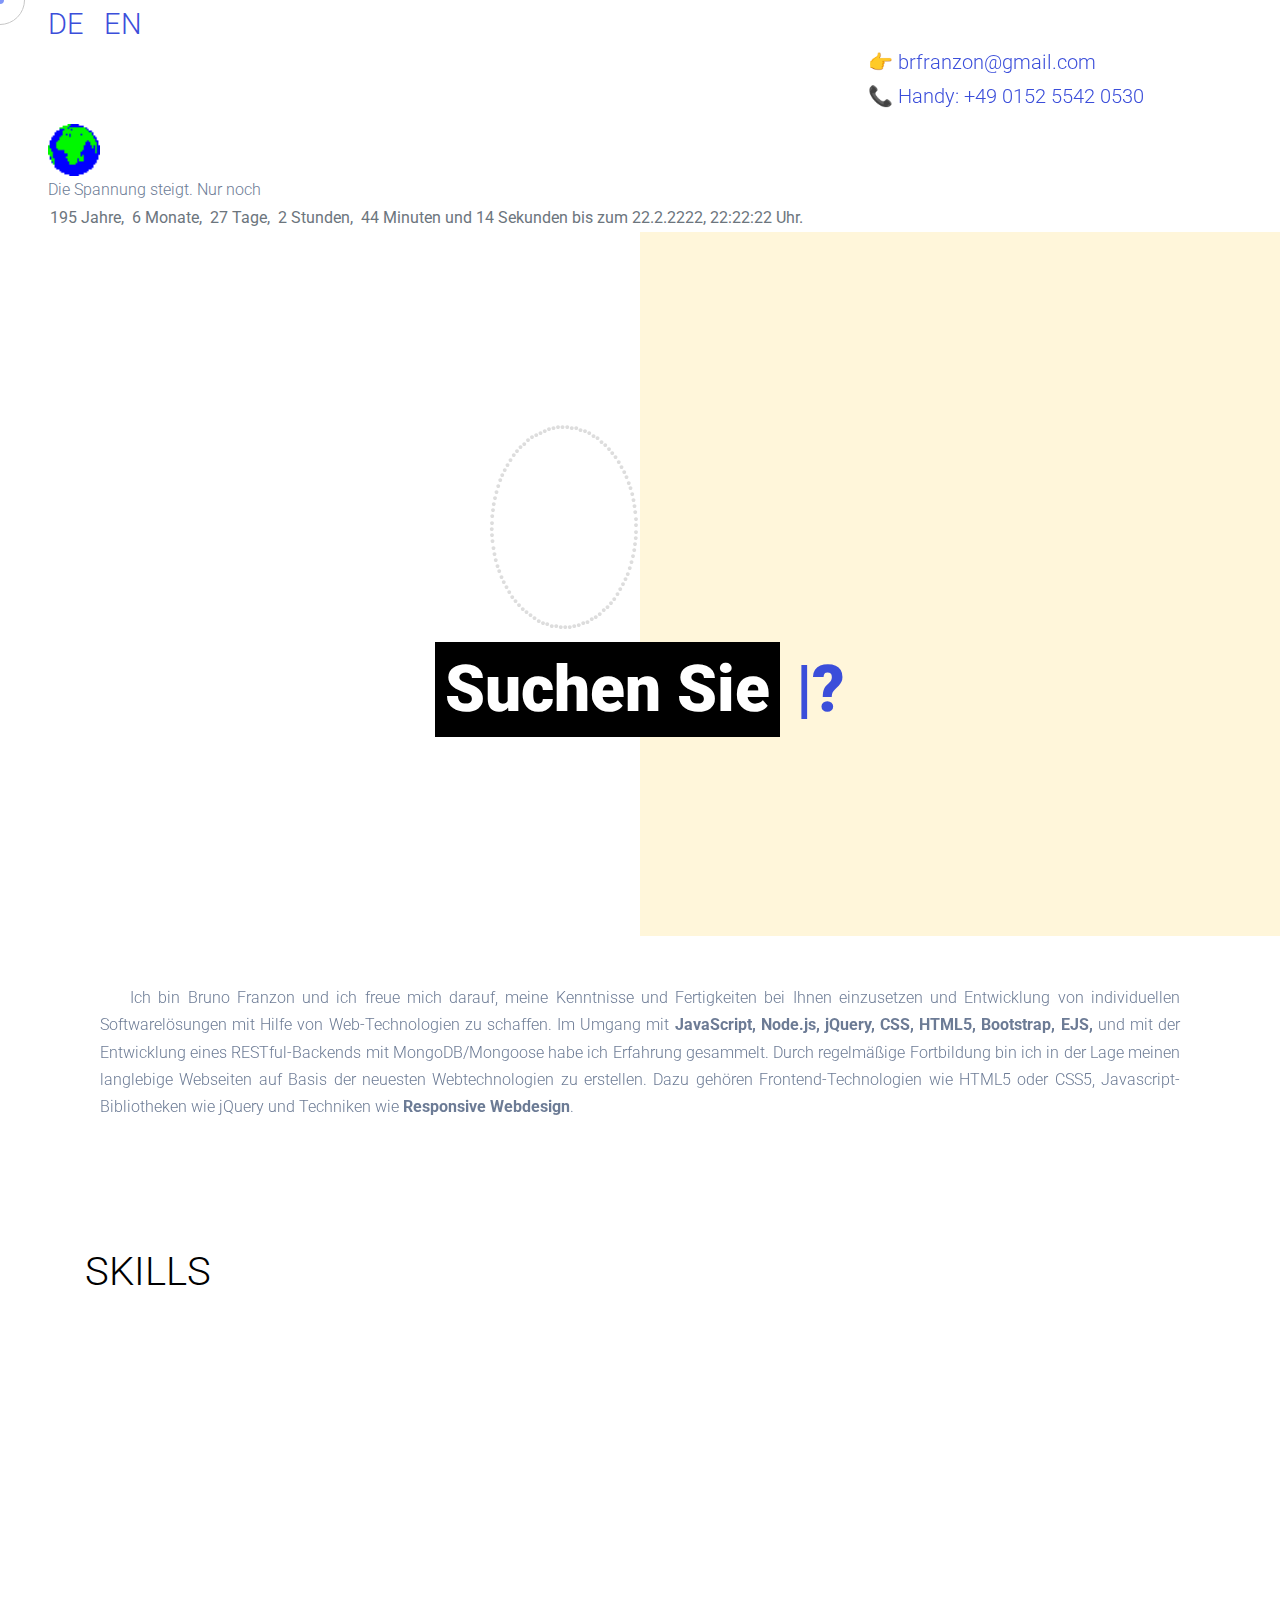
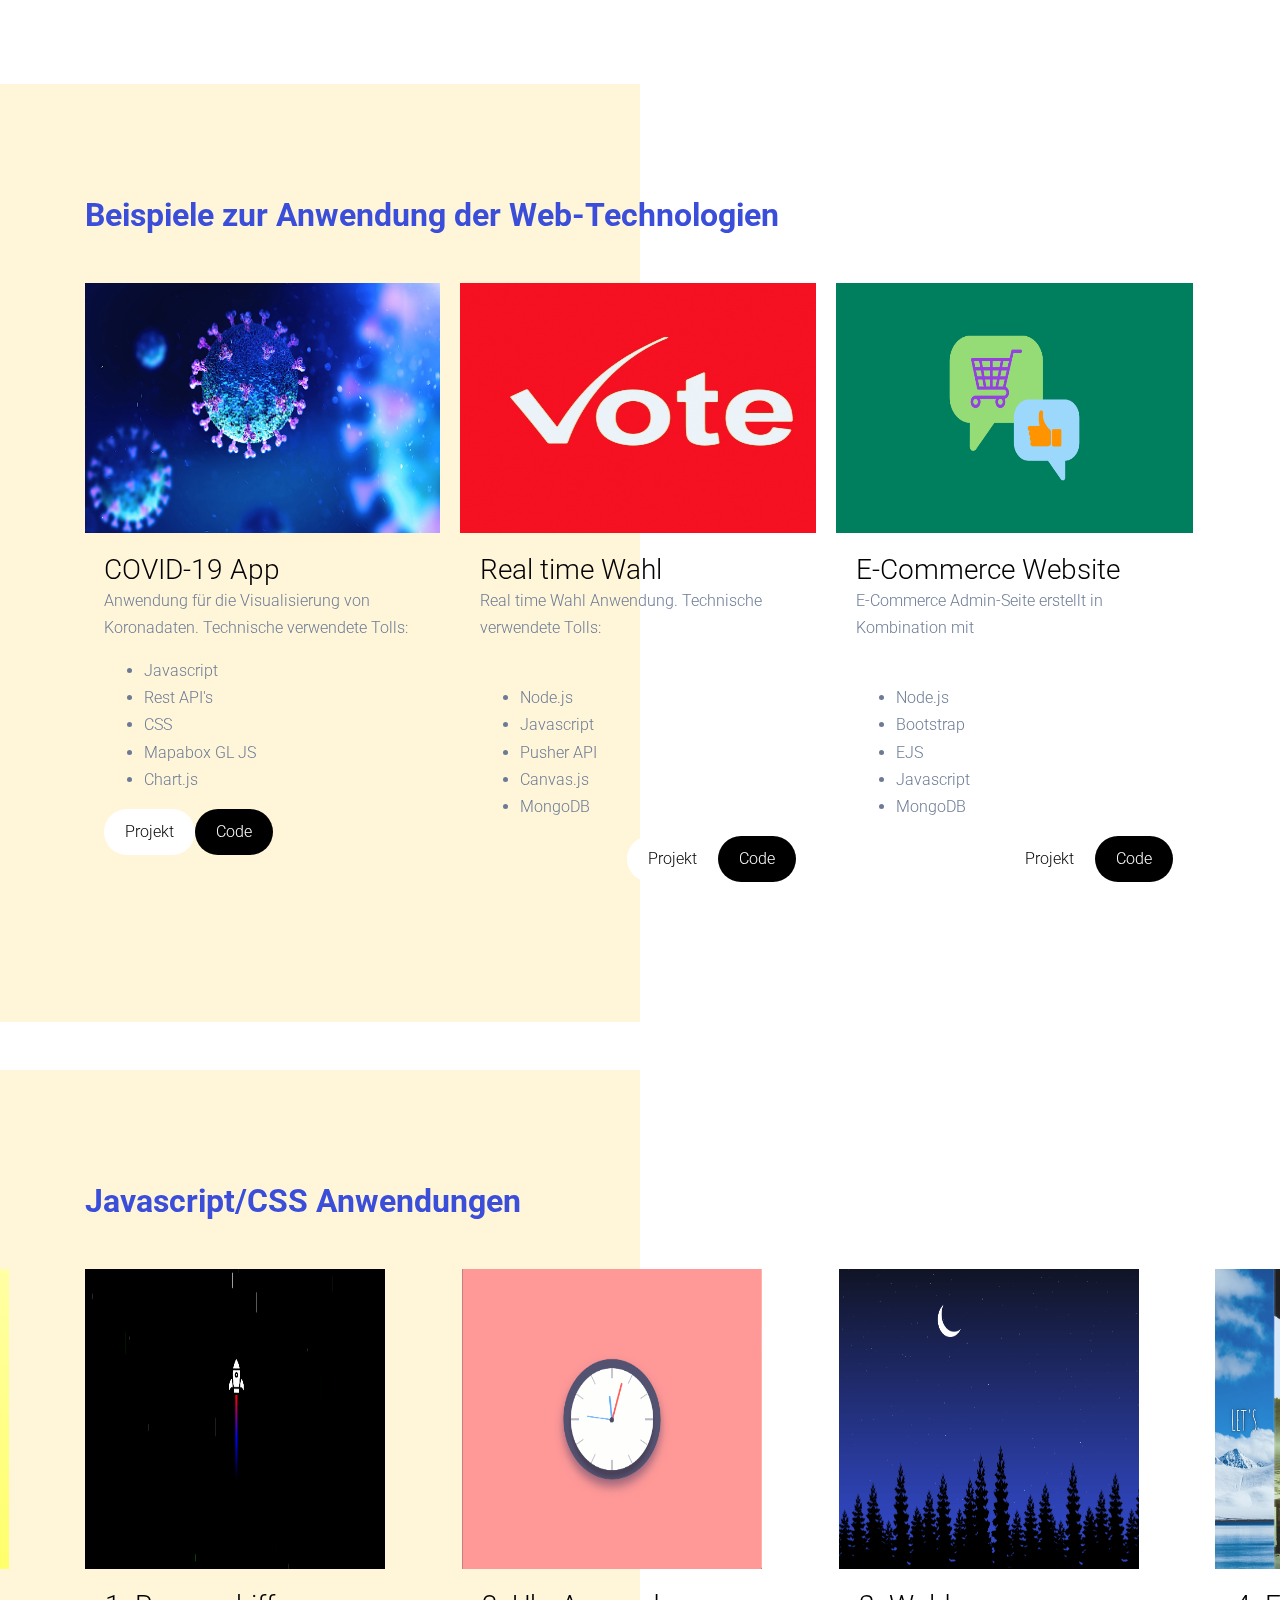
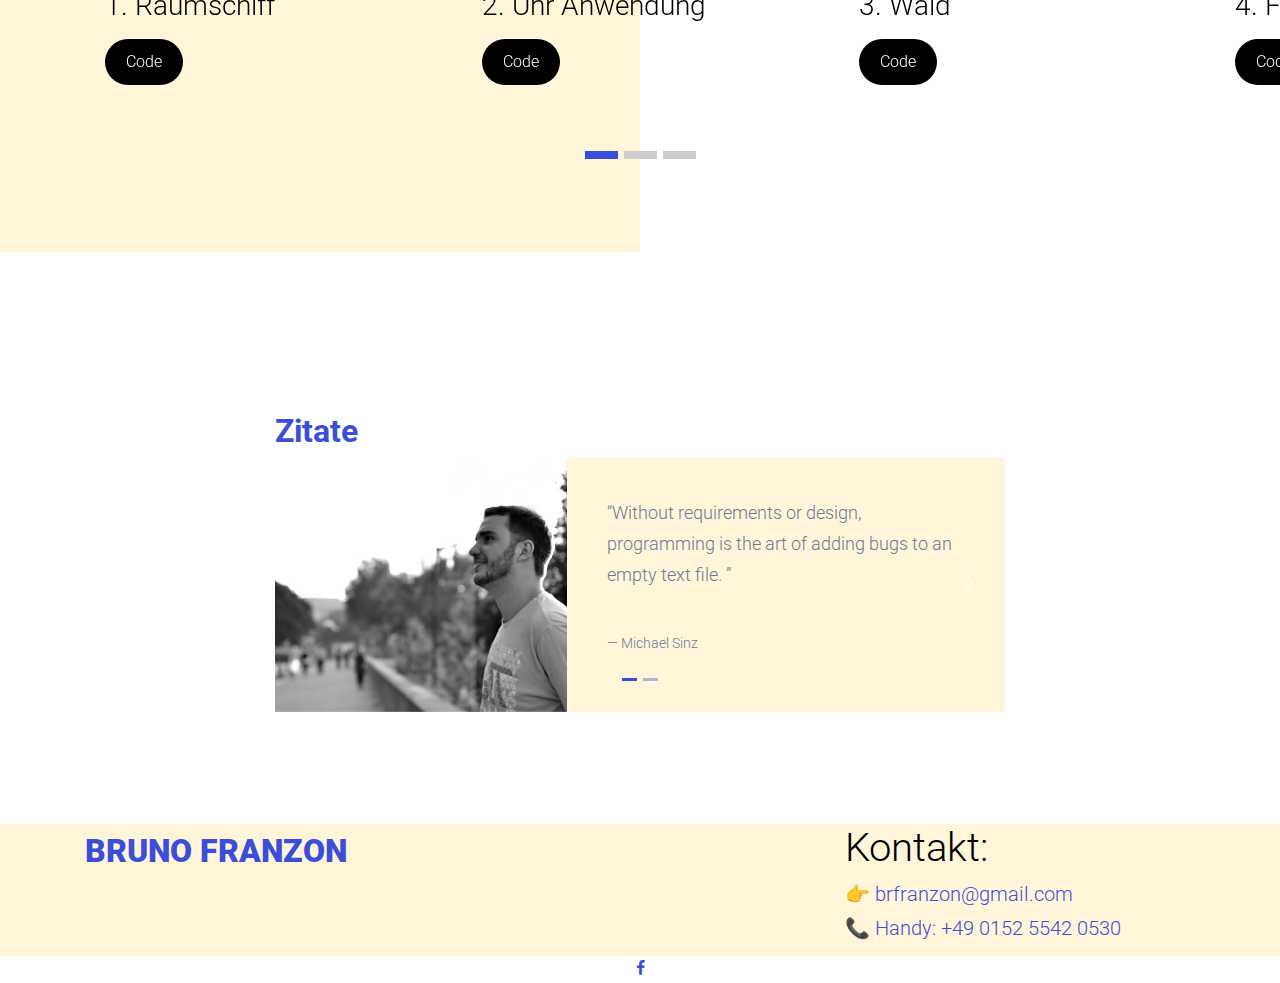
<file: index.html>
<!doctype html>
<html lang="en">

<head>
  <title> &mdash; Bruno Franzon &mdash; </title>
  <meta charset="utf-8">
  <meta name="viewport" content="width=device-width, initial-scale=1, shrink-to-fit=no">

  <link rel="stylesheet" href="https://maxcdn.bootstrapcdn.com/bootstrap/4.0.0/css/bootstrap.min.css">

  <link href="https://fonts.googleapis.com/css?family=Roboto:300,400,700,900" rel="stylesheet">
  <link rel="stylesheet" href="fonts/icomoon/style.css">
  <link rel="stylesheet" href="css/bootstrap.min.css">
  <link rel="stylesheet" href="css/bootstrap-datepicker.css">
  <link rel="stylesheet" href="css/jquery.fancybox.min.css">
  <link rel="stylesheet" href="css/owl.carousel.min.css">
  <link rel="stylesheet" href="css/owl.theme.default.min.css">
  <link rel="stylesheet" href="fonts/flaticon/font/flaticon.css">
  <link rel="stylesheet" href="css/aos.css">
  <link rel="stylesheet" href="css/style.css">

</head>



<body data-spy="scroll" data-target=".site-navbar-target" data-offset="300" onload="countdown(), rotation()">

  <!-- cursor -->
  <div class="cursor"></div>
  <div class="cursor2"></div>


  <a class="ml-5 mt-5 mr-3" href="./index.html"> <span style="font-size: 22pt;">DE</span> </a>
  <!-- <a href="./index_pt.html">PT</a>-->
  <a href="./index_en.html"><span style="font-size: 22pt;">EN</span> </a>


  <div class="col-md-4 ml-auto">
    <ul class="list-unstyled links">
      <li class="h5"><a href="#">👉 brfranzon@gmail.com </a></li>
      <li class="h5"><a href="#">&#128222; Handy: +49 0152 5542 0530 </a></li>

      <!-- 
      <a href="./Lebenslauf_Franzon.pdf" target="_blank" class="btn btn-white text-dark border-dark  mr-2">
        Lebenslauf</a>

      <a href="./Zwischenzeugnis_Franzon.pdf" target="_blank" class="btn btn-white text-dark border-dark mr-2">
        Zwischenzeugnis</a>

      <a href="./Zeugnisse_Franzon.pdf" target="_blank" class="btn btn-white text-dark border-dark">
        Zeugnisse
      </a>
-->
    </ul>
  </div>

  <form name="countdownform">

    <img class="ml-5" id="globus" src="Globen/14.gif" width="52" height="52">

    <p class="ml-5 mb-0 list-unstyled links"> Die Spannung steigt. Nur noch
    </p>
    <input class="ml-5 text-muted" size="100%" name="countdowninput" style="background-color:none;border-width:0"
      onfocus="if(this.blur)this.blur()">
  </form>

  <div class="ftco-blocks-cover-1">

    <div class="site-section-cover half-bg">

      <div class="container">

        <div class="row align-items-center justify-content-center">
          <div>
            <iframe src="./Kreis2.html" frameborder="0" marginwidth="0" marginheight="0" style="height: 250px;">
            </iframe>

            <h1 class="mb-5 text-primary font-weight-bold" data-aos="fade-up"> <span
                style="background-color: black ;; padding : 10px; color: white;">Suchen Sie</span> <span
                class="typed-words"></span>?
            </h1>
          </div>
        </div>
      </div>
    </div>
  </div>


  <div class="container ">

    <div class="d-flex justify-content-end">


      <div class="col-12 mt-5 descrip">
        <p class="text-justify" style="text-indent: 30px;">

          Ich bin Bruno Franzon und ich freue mich darauf, meine Kenntnisse und Fertigkeiten bei Ihnen einzusetzen
          und Entwicklung von individuellen Softwarelösungen mit Hilfe von Web-Technologien zu schaffen. Im Umgang mit
          <span style="font-weight: bold;"> JavaScript, Node.js, jQuery, CSS, HTML5, Bootstrap, EJS,</span> und mit der
          Entwicklung eines RESTful-Backends mit
          MongoDB/Mongoose habe ich Erfahrung gesammelt.
          Durch regelmäßige Fortbildung bin ich in der Lage
          meinen langlebige Webseiten auf Basis der neuesten Webtechnologien zu erstellen. Dazu gehören
          Frontend-Technologien wie HTML5 oder CSS5, Javascript-Bibliotheken wie jQuery und Techniken wie <span
            style="font-weight: bold;">Responsive
            Webdesign</span>.

        </p>
      </div>

    </div>

  </div>


  <div class="site-section">
    <div class="container">
      <h1> SKILLS</h1>
      <div class="row">
        <div class="col-md-4 mb-2" data-aos="fade-up" data-aos-delay="200">
          <div class="feature-92912">
            <h2 class="heading">Node.js</h2>
          </div>
        </div>

        <div class="col-md-4" data-aos="fade-up" data-aos-delay="200">
          <div class="feature-92912">
            <h2 class="heading">Javascript</h2>
          </div>
        </div>

        <div class="col-md-4" data-aos="fade-up" data-aos-delay="200">
          <div class="feature-92912">

            <h2 class="heading">CSS/HTML</h2>

          </div>
        </div>

        <div class="col-md-4" data-aos="fade-up" data-aos-delay="200">
          <div class="feature-92912">

            <h2 class="heading">Bootstrap</h2>

          </div>
        </div>

        <div class="col-md-4" data-aos="fade-up" data-aos-delay="200">
          <div class="feature-92912">
            <h2 class="heading">EJS</h2>

          </div>
        </div>

        <div class="col-md-4" data-aos="fade-up" data-aos-delay="200">
          <div class="feature-92912">

            <h2 class="heading">MongoDB</h2>

          </div>
        </div>

      </div>
    </div>

  </div>



  <div class="site-section bg-left-half mb-5">
    <div class="container">

      <h2 class="text-primary mb-5 font-weight-bold">Beispiele zur Anwendung der Web-Technologien</h2>


      <div class="owl-carousel nonloop-block-13">
        <div class="media-29101">
          <img src="./images/covid.jpg" alt="covid" width="250" height="250">

          <div class="card-body">
            <span class="h3">COVID-19 App

            </span>
            <p class="card-text"> Anwendung für die Visualisierung von Koronadaten. Technische verwendete Tolls:

            </p>
            <ul class="items" class="d-flex justify-content-around mb-5">
              <li>Javascript</li>
              <li>Rest API's</li>
              <li>CSS</li>
              <li>Mapabox GL JS</li>
              <li>Chart.js</li>
            </ul>

            <div>
              <div class="d-flex justify-content-left">
                <a href="http://franzon-corona-app.rf.gd/" target="_blank"> <button type="button"
                    class="btn h3 bg-white text-black" id="btn-projekt">Projekt</button> </a>
                <a href="https://github.com/brfranzon/coronaApp" target="_blank">
                  <button type="button" class="btn h3 text-white bg-black" id="btn-code">Code</button>
                </a>

              </div>

            </div>

          </div>
        </div>


        <!--**************************************************-->
        <div class="media-29101">
          <img src="./images/vote.jpeg" alt="covid" width="250" height="250">

          <div class="card-body">
            <span class="h3"> Real time Wahl </span>
            <p class="card-text"> Real time Wahl Anwendung. Technische verwendete Tolls:
              <br> <br>
            </p>

            <ul class="items" class="d-flex justify-content-around mb-5">
              <li>Node.js</li>
              <li>Javascript</li>
              <li>Pusher API</li>
              <li>Canvas.js</li>
              <li>MongoDB</li>
            </ul>

            <div>
              <div class="d-flex justify-content-end">
                <a href="https://franzon-voterealtime.herokuapp.com/" target="_blank"> <button type="button"
                    class="btn h3 bg-white text-black" id="btn-projekt">Projekt</button> </a>
                <a href="https://github.com/brfranzon/-PusherRealTimeApp-" target="_blank">
                  <button type="button" class="btn h3 text-white bg-black" id="btn-code">Code</button>
                </a>
              </div>
            </div>
          </div>
        </div>

        <!--**************************************************-->

        <div class="media-29101">
          <img src="./images/ecommerce.png" alt="covid" width="250" height="250">
          <div class="card-body">
            <span class="h3">E-Commerce Website</span>
            <p class="card-text">E-Commerce Admin-Seite erstellt in Kombination mit
            </p>
            <br>
            <ul class="items" class="d-flex justify-content-around mb-5">
              <li>Node.js</li>
              <li>Bootstrap</li>
              <li>EJS</li>
              <li>Javascript</li>
              <li>MongoDB</li>
            </ul>

            <div>

              <div class="d-flex justify-content-end">
                <a href="https://franzon-e-commerce.herokuapp.com/admin/products" target="_blank">
                  <button type="button" class="btn h3 bg-white text-black" id="btn-projekt">Projekt</button> </a>
                <a href="https://github.com/brfranzon/e-commerce" target="_blank">
                  <button type="button" class="btn h3 text-white bg-black" id="btn-code">Code</button>
                </a>

              </div>


            </div>


          </div>
        </div>


        <!--**************************************************-->
        <div class="media-29101">
          <img src="./images/fractal.png" alt="covid" width="250" height="250">


          <div class="card-body">
            <span class="h3"> Fraktal</span>
            <p class="card-text">Javascript Anwendung zur Visualisierung eines Fraktalbaums. Technische verwendete
              Tolls:
            </p>
            <ul class="items" class="d-flex justify-content-around mb-5">
              <li>Javascript</li>
              <li>CSS</li>
              <li>Canvas.js</li>
              <li>Bootstrap</li>
            </ul>
            <br>
            <div>
              <div class="d-flex justify-content-end">
                <a href="http://franzon-fraktal.rf.gd" target="_blank"> <button type="button"
                    class="btn h3 bg-white text-black" id="btn-projekt">Projekt</button> </a>
                <a href="https://github.com/brfranzon/fractalv2" target="_blank">
                  <button type="button" class="btn h3 text-white bg-black" id="btn-code">Code</button>
                </a>

              </div>

            </div>

          </div>
        </div>

        <!--
          <div class="media-29101">
            <a href="#"><img src="images/img_3.jpg" alt="Image" class="img-fluid"></a>
            <h3><a href="#">Accusantium Eius Soluta</a></h3>
          </div>
        -->
      </div>

    </div>
  </div>



  <!--**************************************************-->
  <!--**************************************************
  <div class="bg-left-half">
    <h2 class="text-primary mb-5 font-weight-bold"> Javascript/CSS Anwendungen</h2>

    <div class="gallery">
      <div class="box">
        <span style="--i:1"><img src="./images/Raumschiff.png"></span>
        <span style="--i:2"><img src="./images/clock.png"></span>
        <span style="--i:3"><img src="./images/Wald.png"></span>
        <span style="--i:4"><img src="./images/flex.png"></span>
        <span style="--i:5"><img src="./images/cssvariables.png"></span>
        <span style="--i:6"><img src="./images/websuche.png"></span>
        <span style="--i:7"><img src="./images/canvas.png"></span>
        <span style="--i:8"><img src="./images/BildVergleichen.png"></span>
        <span style="--i:9"><img src="./images/scroll.png"></span>
        <span style="--i:10"><img src="./images/Raumschiff.png"></span>
      </div>
    </div>

  </div>
-->

  <div class="site-section bg-left-half mb-5">
    <div class="container block-13">

      <h2 class="text-primary mb-5 font-weight-bold"> Javascript/CSS Anwendungen</h2>


      <!--<div class="owl-carousel nonloop-block-13">-->
      <div class="nonloop-block-13">
        <div class="media-29101">
          <a href="https://codepen.io/brfranzon/pen/bGELeoB" target="_blank">
            <img src="./images/Raumschiff.png" alt="covid" width="300" height="300">
          </a>

          <div class="card-body">
            <span class="h3"> 1. Raumschiff

            </span>


            <div class="mt-3">
              <div class="d-flex justify-content-left">
                <a href="https://codepen.io/brfranzon/pen/bGELeoB" target="_blank">
                  <button type="button" class="btn h3 text-white bg-black" id="btn-code">Code</button>
                </a>

              </div>

            </div>

          </div>
        </div>


        <!--**************************************************-->
        <div class="media-29101">
          <a href="https://codepen.io/brfranzon/pen/ExPZbre" target="_blank">
            <img src="./images/clock.png" alt="covid" width="300" height="300">
          </a>

          <div class="card-body">
            <span class="h3"> 2. Uhr Anwendung

            </span>


            <div class="mt-3">
              <div class="d-flex justify-content-left">
                <a href="https://codepen.io/brfranzon/pen/ExPZbre" target="_blank">
                  <button type="button" class="btn h3 text-white bg-black" id="btn-code">Code</button>
                </a>

              </div>

            </div>

          </div>
        </div>

        <!--**************************************************-->
        <div class="media-29101">
          <a href="https://codepen.io/brfranzon/pen/jOWYwNB" target="_blank"> <img src="./images/Wald.png" alt="covid"
              width="300" height="300">
          </a>

          <div class="card-body">
            <span class="h3"> 3. Wald

            </span>


            <div class="mt-3">
              <div class="d-flex justify-content-left">
                <a href="https://codepen.io/brfranzon/pen/jOWYwNB" target="_blank">
                  <button type="button" class="btn h3 text-white bg-black" id="btn-code">Code</button>
                </a>

              </div>

            </div>

          </div>
        </div>


        <!--**************************************************-->
        <div class="media-29101">
          <a href="https://codepen.io/brfranzon/pen/gOPmvee" target="_blank">
            <img src="./images/flex.png" alt="covid" width="300" height="300">
          </a>

          <div class="card-body">
            <span class="h3"> 4. Flex Panel Anwendung

            </span>


            <div class="mt-3">
              <div class="d-flex justify-content-left">
                <a href="https://codepen.io/brfranzon/pen/gOPmvee" target="_blank">
                  <button type="button" class="btn h3 text-white bg-black" id="btn-code">Code</button>
                </a>

              </div>

            </div>

          </div>
        </div>

        <!--**************************************************-->
        <div class="media-29101">
          <a href="https://codepen.io/brfranzon/pen/rNxjKbW" target="_blank">
            <img src="./images/cssvariables.png" alt="covid" width="300" height="300">
          </a>

          <div class="card-body">
            <span class="h3"> 5. CSS Variabeln ändern

            </span>


            <div class="mt-3">
              <div class="d-flex justify-content-left">
                <a href="https://codepen.io/brfranzon/pen/rNxjKbW" target="_blank">
                  <button type="button" class="btn h3 text-white bg-black" id="btn-code">Code</button>
                </a>

              </div>

            </div>

          </div>
        </div>


        <!--**************************************************-->
        <div class="media-29101">
          <a href="https://codepen.io/brfranzon/pen/xxZqYjO" target="_blank"> <img src="./images/websuche.png"
              alt="covid" width="300" height="300">
          </a>

          <div class="card-body">
            <span class="h3"> 6. Web Suche

            </span>


            <div class="mt-3">
              <div class="d-flex justify-content-left">
                <a href="https://codepen.io/brfranzon/pen/xxZqYjO" target="_blank">
                  <button type="button" class="btn h3 text-white bg-black" id="btn-code">Code</button>
                </a>

              </div>

            </div>

          </div>
        </div>



        <!--**************************************************-->
        <div class="media-29101">
          <a href="https://codepen.io/brfranzon/pen/bGEWLOx" target="_blank"> <img src="./images/canvas.png" alt="covid"
              width="300" height="300">
          </a>

          <div class="card-body">
            <span class="h3"> 7. Zeichnen mit Canvas

            </span>


            <div class="mt-3">
              <div class="d-flex justify-content-left">
                <a href="https://codepen.io/brfranzon/pen/bGEWLOx" target="_blank">
                  <button type="button" class="btn h3 text-white bg-black" id="btn-code">Code</button>
                </a>

              </div>

            </div>

          </div>
        </div>


        <!--**************************************************-->
        <div class="media-29101">
          <a href="https://codepen.io/brfranzon/pen/zYrErQp" target="_blank"> <img src="./images/BildVergleichen.png"
              alt="covid" width="300" height="300">
          </a>

          <div class="card-body">
            <span class="h3"> 8. Bilder Vergleichen

            </span>


            <div class="mt-3">
              <div class="d-flex justify-content-left">
                <a href="https://codepen.io/brfranzon/pen/zYrErQp" target="_blank">
                  <button type="button" class="btn h3 text-white bg-black" id="btn-code">Code</button>
                </a>

              </div>

            </div>

          </div>
        </div>



        <!--**************************************************-->
        <div class="media-29101">
          <a href="https://codepen.io/brfranzon/pen/rNxJEvv" target="_blank"> <img src="./images/scroll.png" alt="covid"
              width="300" height="300">
          </a>

          <div class="card-body">
            <span class="h3"> 9. Slide on Scroll

            </span>


            <div class="mt-3">
              <div class="d-flex justify-content-left">
                <a href="https://codepen.io/brfranzon/pen/rNxJEvv" target="_blank">
                  <button type="button" class="btn h3 text-white bg-black" id="btn-code">Code</button>
                </a>

              </div>

            </div>

          </div>
        </div>

      </div>

    </div>
  </div>























  <div class="site-section">
    <div class="container">

      <div class="row justify-content-center">
        <div class="col-md-8">

          <h2 class="text-primary  font-weight-bold">Zitate </h2>

          <div class="owl-carousel slide-one-item">

            <div class="d-md-flex testimony-29101 align-items-stretch">
              <div class="image" style="background-image: url('images/eu.jpg');"></div>
              <div class="text">
                <blockquote>
                  <p>&ldquo;Without requirements or design, programming is the art of adding bugs to an empty text file.
                    &rdquo;</p>

                  <div class="author">&mdash; Michael Sinz</div>
                </blockquote>
              </div>
            </div>

            <div class="d-md-flex testimony-29101 align-items-stretch">
              <div class="image" style="background-image: url('images/eu.jpg');"></div>
              <div class="text">
                <blockquote>
                  <p>&ldquo;The best way to get a project done faster is to start sooner!&rdquo;</p>

                  <div class="author">&mdash; Jim Highsmith</div>
                </blockquote>
              </div>
            </div>

          </div>


        </div>
      </div>


    </div>
  </div>

  <!--

  <div class="site-section bg-tertiary">
    <div class="container">
      <div class="row justify-content-center">
        <div class="col-md-8">
          <h2 class="text-primary mb-5 font-weight-bold">Let's work together to make your business growth
            dramatically.</h2>
        </div>
      </div>
    </div>
  </div>
-->


  <div class="bg-tertiary">
    <div class="container">
      <div class="row">
        <div class="col-md-4">
          <div class="site-logo-footer">
            <a href="index.html">Bruno Franzon</a>
          </div>
        </div>
        <div class="col-md-8 ml-auto">
          <div class="row">
            <div class="col-md-6 ml-auto">
              <ul class="list-unstyled links">
                <li class="h1">Kontakt: </li>
                <li class="h5"><a href="#">👉 brfranzon@gmail.com </a></li>
                <li class="h5"><a href="#">&#128222; Handy: +49 0152 5542 0530 </a></li>
              </ul>
            </div>

          </div>
        </div>
      </div>
    </div>

  </div>


  <div>
    <div class="container">
      <div class="row text-center">
        <div class="col">
          <a href="https://www.facebook.com/bruno.cezar.9822"><span class="m-2 icon-facebook"></span></a>

        </div>
      </div>

    </div>
  </div>



  <!--- Scripts--->
  <script src="js/jquery-3.3.1.min.js"></script>
  <script src="js/jquery-migrate-3.0.0.js"></script>
  <script src="js/popper.min.js"></script>
  <script src="js/bootstrap.min.js"></script>
  <script src="js/owl.carousel.min.js"></script>
  <script src="js/jquery.sticky.js"></script>
  <script src="js/jquery.waypoints.min.js"></script>
  <script src="js/jquery.animateNumber.min.js"></script>
  <script src="js/jquery.fancybox.min.js"></script>
  <script src="js/jquery.stellar.min.js"></script>
  <script src="js/jquery.easing.1.3.js"></script>
  <script src="js/bootstrap-datepicker.min.js"></script>
  <script src="js/isotope.pkgd.min.js"></script>
  <script src="js/aos.js"></script>
  <script src="js/typed.js"></script>
  <script src="script.js"></script>
  <script src="js/main.js"></script>

  <script>
    var typed = new Typed('.typed-words', {
      strings: ["Strukturierte und selbstorganisierte Arbeitsweise", "ein Auge für ansprechende User Interfaces", "Lernbereitschaft", "Clean Code"],
      typeSpeed: 60,
      backSpeed: 20,
      backDelay: 2000,
      startDelay: 1000,
      loop: true,
      showCursor: true
    });
  </script>



</body>

</html>
</file>
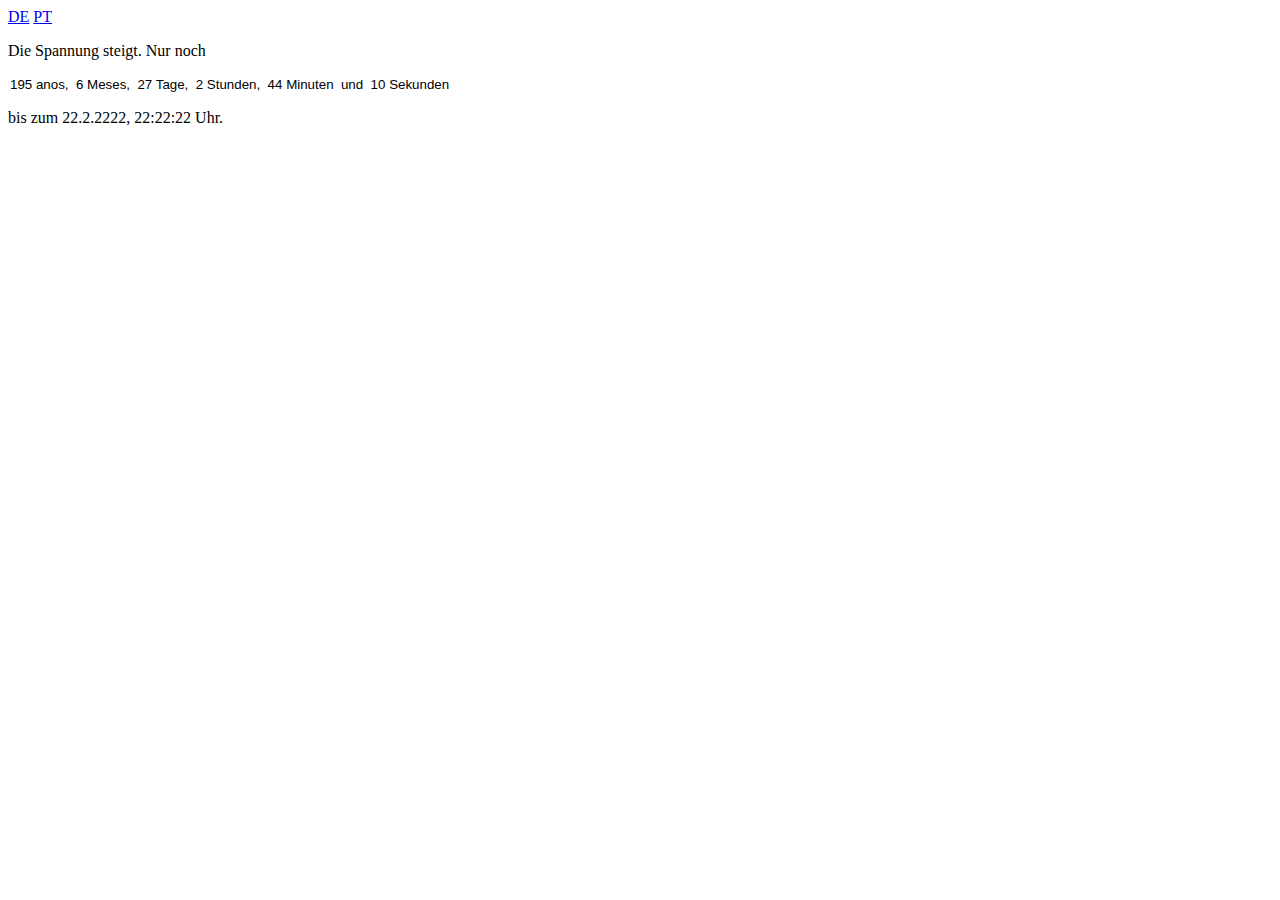
<file: Countdown.html>
<!-- www.jjam.de - Countdown mit JavaScript - Version 22.06.2006 -->

<html>

	<head>
		<title>Ein Countdown mit JavaScript</title>
		<meta name="robots" content="noindex,nofollow">
		<style type="text/css">body{background-color:#ffffff};input {background-color:#ffffff;border-width:1};p{font-size:80%}</style>

<script language="JavaScript">
	var jahr=2222, monat=2, tag=22, stunde=22, minute=22, sekunde=22; // Ziel-Datum in MEZ
	var zielDatum=new Date(jahr,monat-1,tag,stunde,minute,sekunde);

	function countdown() {
		startDatum=new Date(); // Aktuelles Datum

		// Countdown berechnen und anzeigen, bis Ziel-Datum erreicht ist
		if(startDatum<zielDatum)  {

			var jahre=0, monate=0, tage=0, stunden=0, minuten=0, sekunden=0;

			// Jahre
			while(startDatum<zielDatum) {
				jahre++;
				startDatum.setFullYear(startDatum.getFullYear()+1);
			}
			startDatum.setFullYear(startDatum.getFullYear()-1);
			jahre--;

			// Monate
			while(startDatum<zielDatum) {
				monate++;
				startDatum.setMonth(startDatum.getMonth()+1);
			}
			startDatum.setMonth(startDatum.getMonth()-1);
			monate--;

			// Tage
			while(startDatum.getTime()+(24*60*60*1000)<zielDatum) {
				tage++;
				startDatum.setTime(startDatum.getTime()+(24*60*60*1000));
			}

			// Stunden
			stunden=Math.floor((zielDatum-startDatum)/(60*60*1000));
			startDatum.setTime(startDatum.getTime()+stunden*60*60*1000);

			// Minuten
			minuten=Math.floor((zielDatum-startDatum)/(60*1000));
			startDatum.setTime(startDatum.getTime()+minuten*60*1000);

			// Sekunden
			sekunden=Math.floor((zielDatum-startDatum)/1000);

			// Anzeige formatieren
			(jahre!=1)?jahre=jahre+" anos,  ":jahre=jahre+" anos,  ";
			(monate!=1)?monate=monate+" Meses,  ":monate=monate+" Mês,  ";
			(tage!=1)?tage=tage+" Tage,  ":tage=tage+" Tag,  ";
			(stunden!=1)?stunden=stunden+" Stunden,  ":stunden=stunden+" Stunde,  ";
			(minuten!=1)?minuten=minuten+" Minuten  und  ":minuten=minuten+" Minute  und  ";
			if(sekunden<10) sekunden="0"+sekunden;
			(sekunden!=1)?sekunden=sekunden+" Sekunden":sekunden=sekunden+" Sekunde";

			document.countdownform.countdowninput.value=jahre+monate+tage+stunden+minuten+sekunden;

			setTimeout('countdown()',200);
		}
		// Anderenfalls alles auf Null setzen
		else document.countdownform.countdowninput.value="0 anos,  0 Meses,  0 Tage,  0 Stunden,  0 Minuten  und  00 Sekunden";
	}
</script>

	</head>

	<body scroll="auto" onload="countdown()">


		<a  href="./index.html">DE</a>
		<a  href="./Countdown.html">PT</a>


		<br>
		<p>Die Spannung steigt. Nur noch</p>
		<form name="countdownform"><p><input size="75" name="countdowninput" style="background-color:none;border-width:0" onfocus="if(this.blur)this.blur()"></p></form>
		<p>bis zum 22.2.2222, 22:22:22 Uhr.</p>
	</body>
<html>
</file>
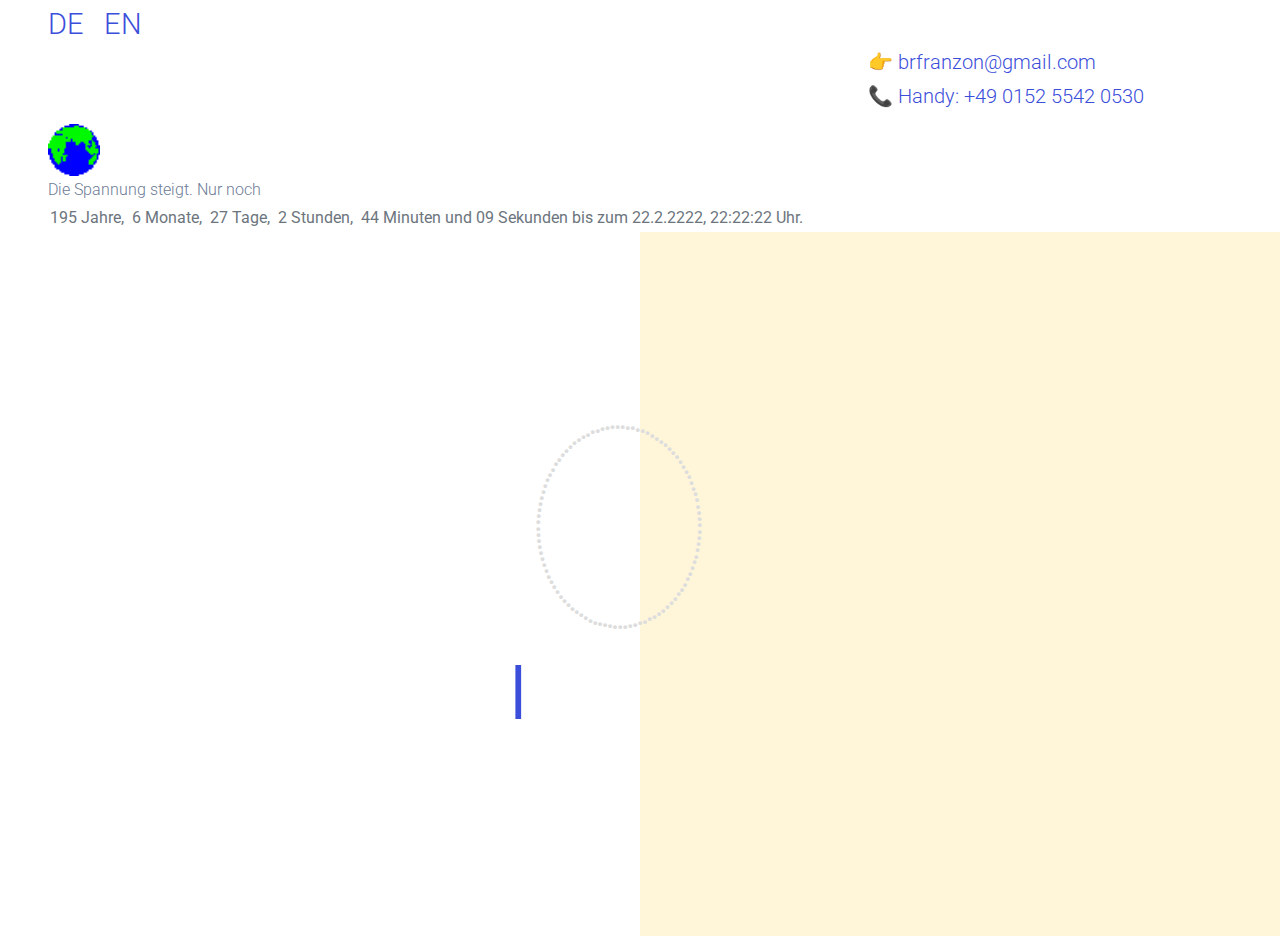
<file: index_en.html>
<!doctype html>
<html lang="en">

<head>
  <title> &mdash; Bruno Franzon &mdash; </title>
  <meta charset="utf-8">
  <meta name="viewport" content="width=device-width, initial-scale=1, shrink-to-fit=no">

  <link rel="stylesheet" href="https://maxcdn.bootstrapcdn.com/bootstrap/4.0.0/css/bootstrap.min.css">

  <link href="https://fonts.googleapis.com/css?family=Roboto:300,400,700,900" rel="stylesheet">
  <link rel="stylesheet" href="fonts/icomoon/style.css">
  <link rel="stylesheet" href="css/bootstrap.min.css">
  <link rel="stylesheet" href="css/bootstrap-datepicker.css">
  <link rel="stylesheet" href="css/jquery.fancybox.min.css">
  <link rel="stylesheet" href="css/owl.carousel.min.css">
  <link rel="stylesheet" href="css/owl.theme.default.min.css">
  <link rel="stylesheet" href="fonts/flaticon/font/flaticon.css">
  <link rel="stylesheet" href="css/aos.css">
  <link rel="stylesheet" href="css/style.css">
</head>



<body data-spy="scroll" data-target=".site-navbar-target" data-offset="300" onload="countdown(), rotation()">


  <a class="ml-5 mt-5 mr-3" href="./index.html"> <span style="font-size: 22pt;">DE</span> </a>
<!-- <a href="./index_pt.html">PT</a>-->
  <a href="./index_en.html"><span style="font-size: 22pt;">EN</span> </a>


  <div class="col-md-4 ml-auto">
    <ul class="list-unstyled links">
      <li class="h5"><a href="#">👉 brfranzon@gmail.com </a></li>
      <li class="h5"><a href="#">&#128222; Handy: +49 0152 5542 0530 </a></li>



    </ul>
  </div>

  <form name="countdownform">

    <img class = "ml-5" id="globus" src="Globen/14.gif" width="52" height="52">

    <p class="ml-5 mb-0 list-unstyled links"> Die Spannung steigt. Nur noch
    </p>
    <input class="ml-5 text-muted" size="100%" name="countdowninput" style="background-color:none;border-width:0"
      onfocus="if(this.blur)this.blur()">
  </form>

  <div class="ftco-blocks-cover-1">

    <div class="site-section-cover half-bg">

      <div class="container">

        <div class="row align-items-center justify-content-center">
          <div>
            <iframe src="./Kreis2.html" frameBorder="0" style="height: 250px;">
            </iframe>

            <h1 class="mb-5 text-primary font-weight-bold" data-aos="fade-up"> <span
                style="background-color: rgb(255, 255, 255) ;; padding : 10px; color: white;"></span> <span
                class="typed-words"></span>
            </h1>
          </div>
        </div>
      </div>
    </div>
  </div>





  <!--- Scripts--->
  <script src="js/jquery-3.3.1.min.js"></script>
  <script src="js/jquery-migrate-3.0.0.js"></script>
  <script src="js/popper.min.js"></script>
  <script src="js/bootstrap.min.js"></script>
  <script src="js/owl.carousel.min.js"></script>
  <script src="js/jquery.sticky.js"></script>
  <script src="js/jquery.waypoints.min.js"></script>
  <script src="js/jquery.animateNumber.min.js"></script>
  <script src="js/jquery.fancybox.min.js"></script>
  <script src="js/jquery.stellar.min.js"></script>
  <script src="js/jquery.easing.1.3.js"></script>
  <script src="js/bootstrap-datepicker.min.js"></script>
  <script src="js/isotope.pkgd.min.js"></script>
  <script src="js/aos.js"></script>
  <script src="js/typed.js"></script>
  <script src="script.js"></script>
  <script src="js/main.js"></script>

  <script>
    var typed = new Typed('.typed-words', {
      strings: ["Under Construction!"],
      typeSpeed: 60,
      backSpeed: 20,
      backDelay: 2000,
      startDelay: 1000,
      loop: true,
      showCursor: true
    });
  </script>



</body>

</html>
</file>
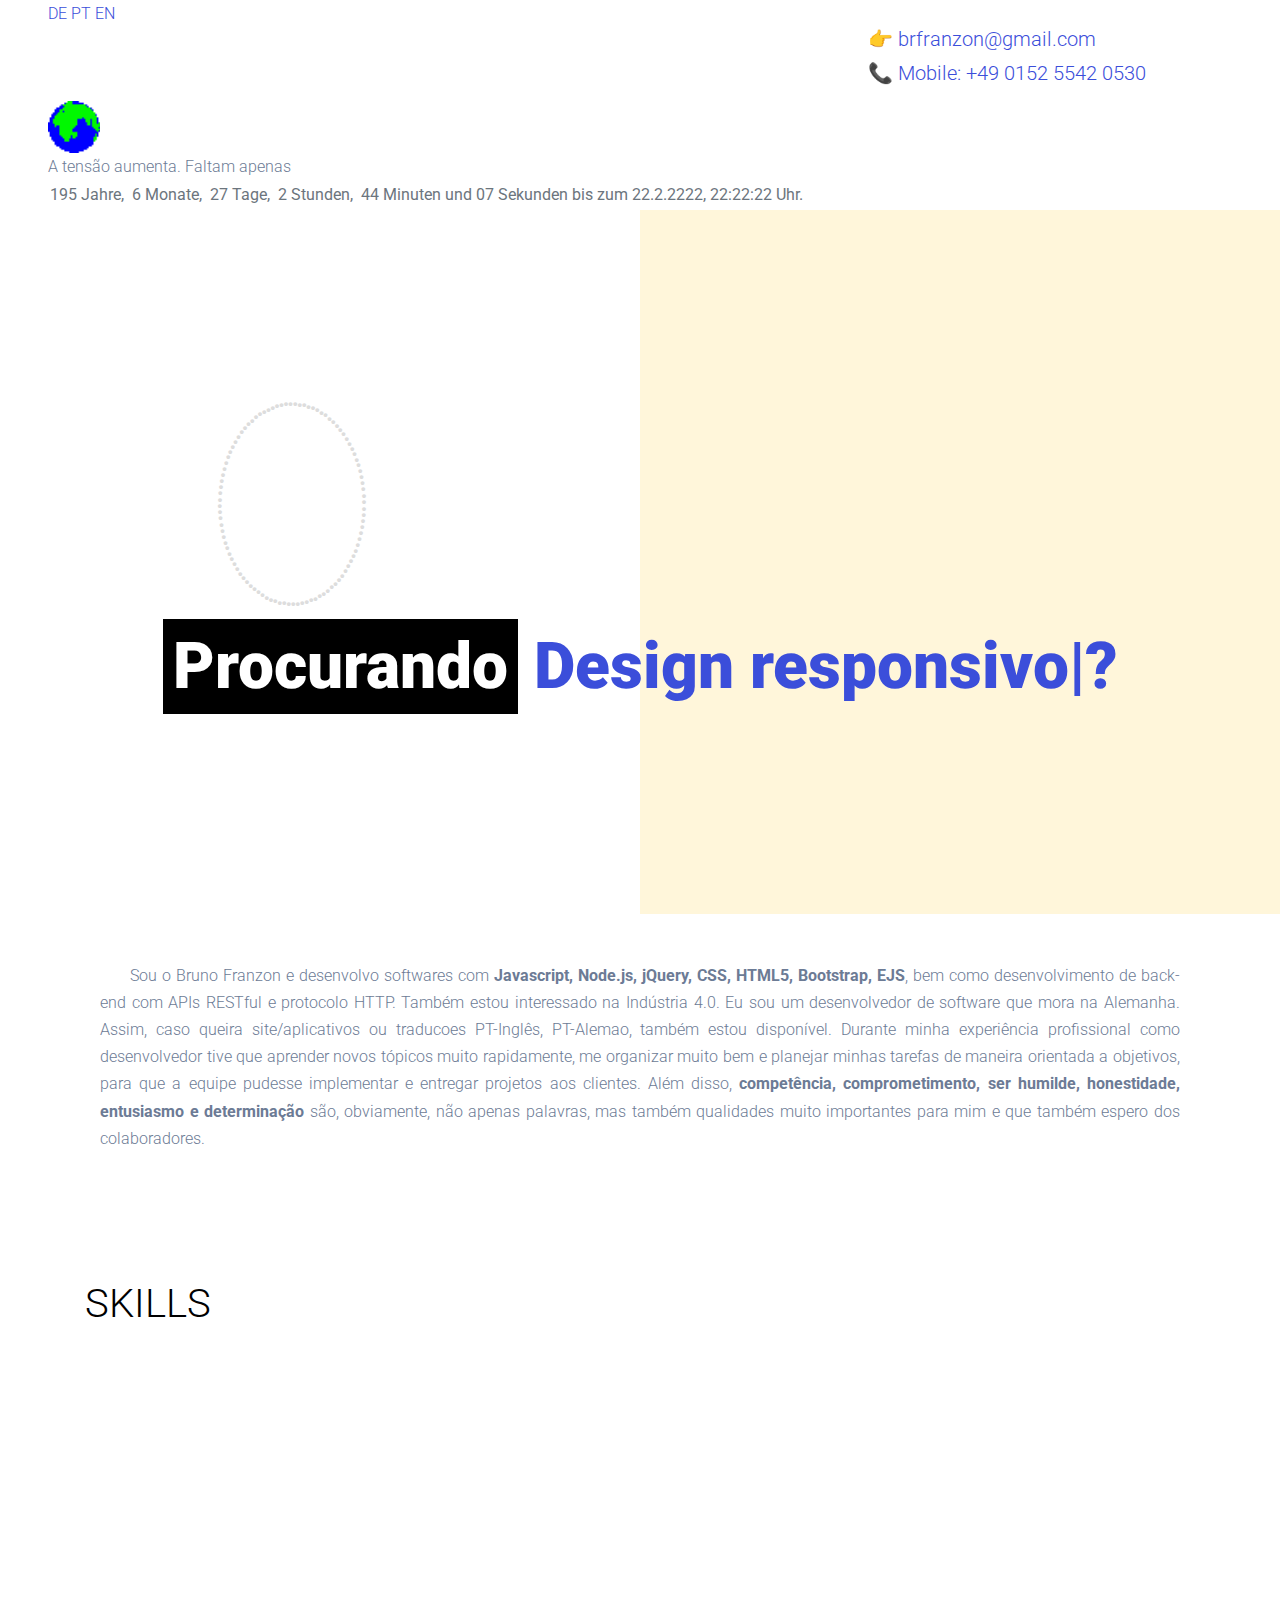
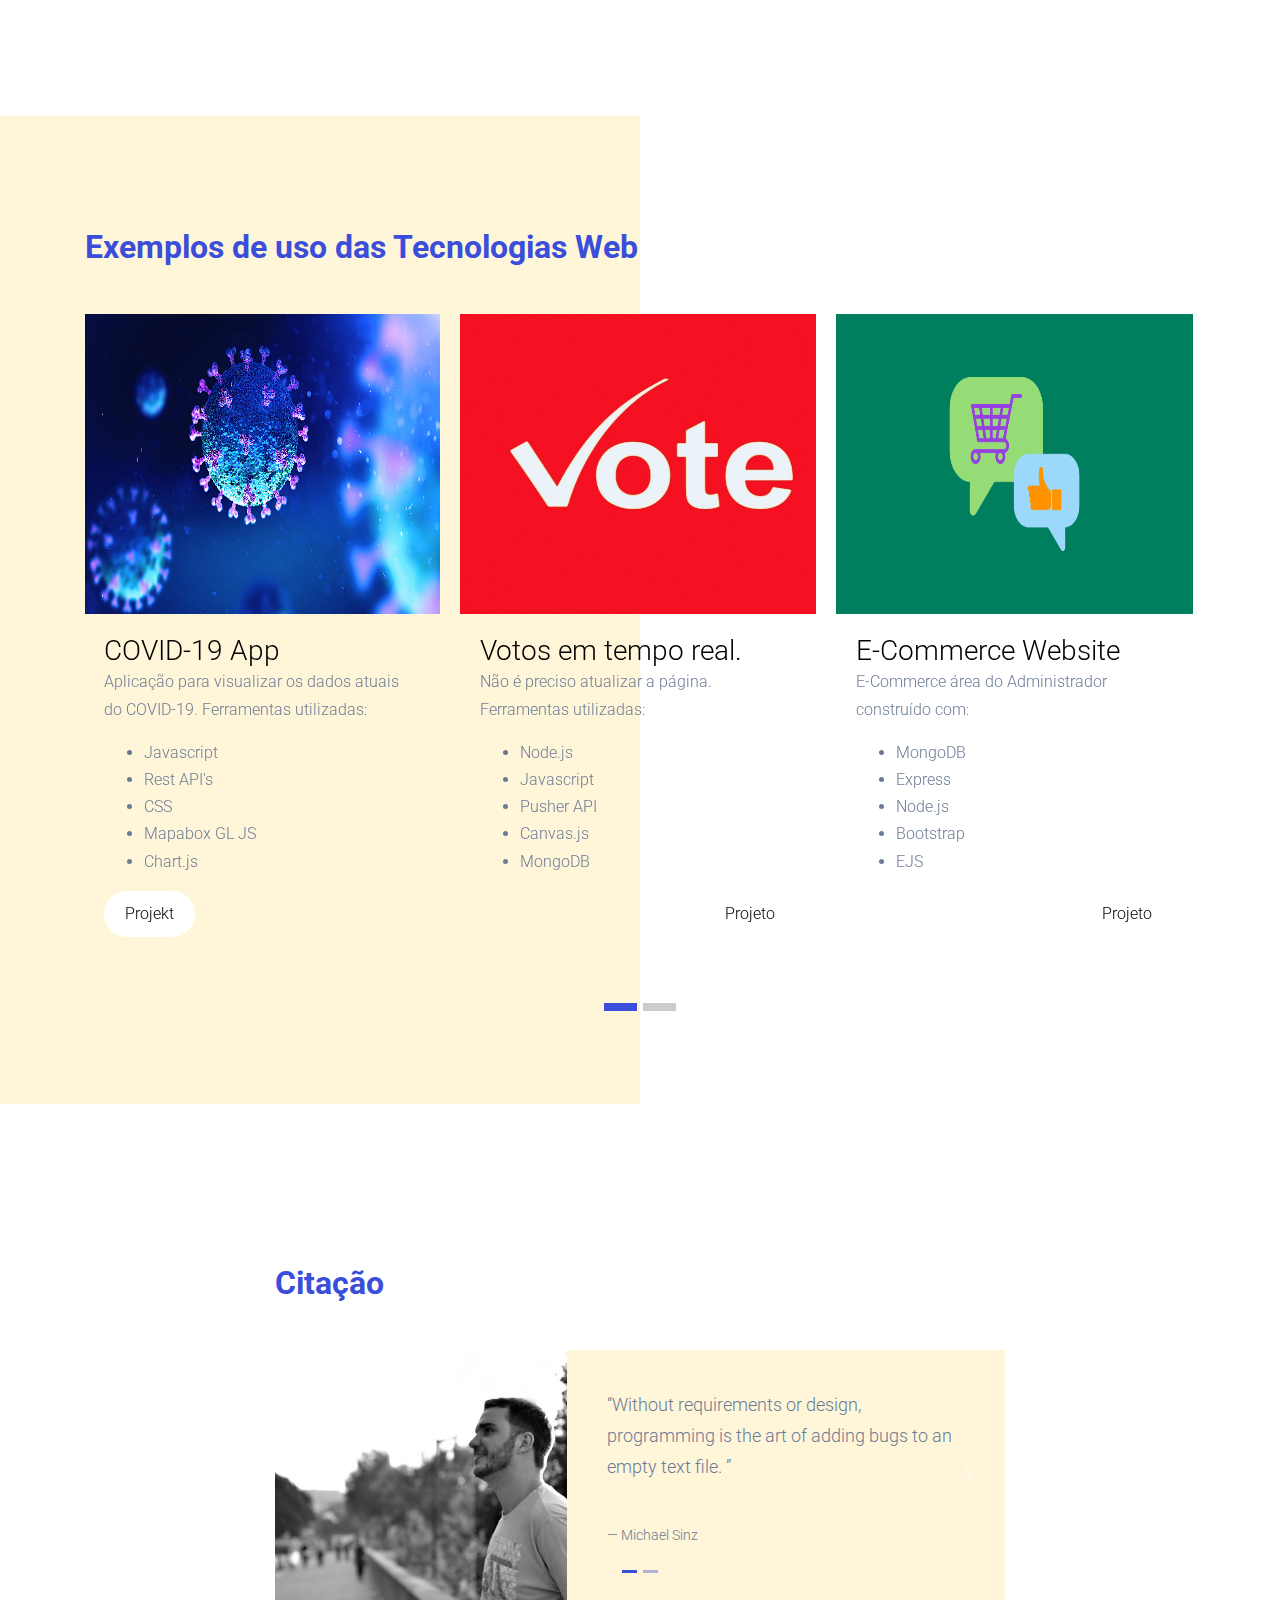
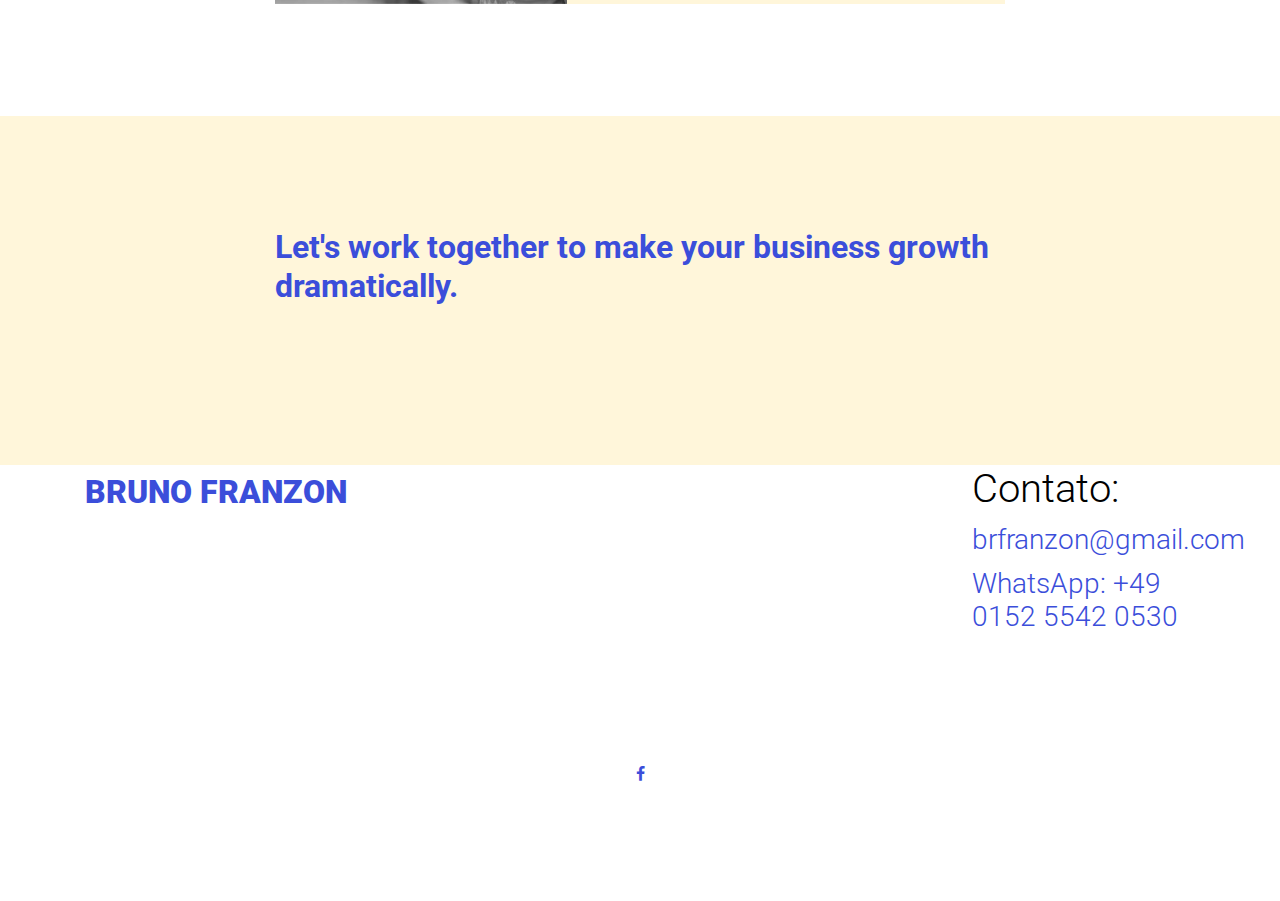
<file: index_pt.html>
<!doctype html>
<html lang="en">

<head>
  <title> &mdash; Bruno Franzon &mdash; </title>
  <meta charset="utf-8">
  <meta name="viewport" content="width=device-width, initial-scale=1, shrink-to-fit=no">

  <link rel="stylesheet" href="https://maxcdn.bootstrapcdn.com/bootstrap/4.0.0/css/bootstrap.min.css">

  <link href="https://fonts.googleapis.com/css?family=Roboto:300,400,700,900" rel="stylesheet">
  <link rel="stylesheet" href="fonts/icomoon/style.css">
  <link rel="stylesheet" href="css/bootstrap.min.css">
  <link rel="stylesheet" href="css/bootstrap-datepicker.css">
  <link rel="stylesheet" href="css/jquery.fancybox.min.css">
  <link rel="stylesheet" href="css/owl.carousel.min.css">
  <link rel="stylesheet" href="css/owl.theme.default.min.css">
  <link rel="stylesheet" href="fonts/flaticon/font/flaticon.css">
  <link rel="stylesheet" href="css/aos.css">
  <link rel="stylesheet" href="css/style.css">


  <script language="JavaScript">
    var jahr = 2222, monat = 2, tag = 22, stunde = 22, minute = 22, sekunde = 22; // Ziel-Datum in MEZ
    var zielDatum = new Date(jahr, monat - 1, tag, stunde, minute, sekunde);

    function countdown() {
      startDatum = new Date(); // Aktuelles Datum

      // Countdown berechnen und anzeigen, bis Ziel-Datum erreicht ist
      if (startDatum < zielDatum) {

        var jahre = 0, monate = 0, tage = 0, stunden = 0, minuten = 0, sekunden = 0;

        // Jahre
        while (startDatum < zielDatum) {
          jahre++;
          startDatum.setFullYear(startDatum.getFullYear() + 1);
        }
        startDatum.setFullYear(startDatum.getFullYear() - 1);
        jahre--;

        // Monate
        while (startDatum < zielDatum) {
          monate++;
          startDatum.setMonth(startDatum.getMonth() + 1);
        }
        startDatum.setMonth(startDatum.getMonth() - 1);
        monate--;

        // Tage
        while (startDatum.getTime() + (24 * 60 * 60 * 1000) < zielDatum) {
          tage++;
          startDatum.setTime(startDatum.getTime() + (24 * 60 * 60 * 1000));
        }

        // Stunden
        stunden = Math.floor((zielDatum - startDatum) / (60 * 60 * 1000));
        startDatum.setTime(startDatum.getTime() + stunden * 60 * 60 * 1000);

        // Minuten
        minuten = Math.floor((zielDatum - startDatum) / (60 * 1000));
        startDatum.setTime(startDatum.getTime() + minuten * 60 * 1000);

        // Sekunden
        sekunden = Math.floor((zielDatum - startDatum) / 1000);

        // Anzeige formatieren
        (jahre != 1) ? jahre = jahre + " anos,  " : jahre = jahre + " ano,  ";
        (monate != 1) ? monate = monate + " meses,  " : monate = monate + " mês,  ";
        (tage != 1) ? tage = tage + " dias,  " : tage = tage + " dia,  ";
        (stunden != 1) ? stunden = stunden + " horas,  " : stunden = stunden + " hora,  ";
        (minuten != 1) ? minuten = minuten + " minutos e  " : minuten = minuten + " minuto e  ";
        if (sekunden < 10) sekunden = "0" + sekunden;
        (sekunden != 1) ? sekunden = sekunden + " segundos" : sekunden = sekunden + " segundo";

        document.countdownform.countdowninput.value = jahre + monate + tage + stunden + minuten + sekunden + " para 22.2.2222 às 22:22:22 horas.";

        setTimeout('countdown()', 200);
      }
      // Anderenfalls alles auf Null setzen
      else document.countdownform.countdowninput.value = "0 Jahre,  0 Monate,  0 Tage,  0 Stunden,  0 Minuten  und  00 Sekunden";
    }
  </script>
</head>



<body data-spy="scroll" data-target=".site-navbar-target" data-offset="300" onload="countdown(), rotation()">

 
  <a class = "ml-5" href="./index.html">DE</a>
  <a  href="./index_pt.html">PT</a>
  <a  href="./index_en.html">EN</a>




  <div class="col-md-4 ml-auto">
    <ul class="list-unstyled links">
           <li class="h5"><a href="#"> 👉 brfranzon@gmail.com</a></li>
      <li class="h5"><a href="#">&#128222; Mobile: +49 0152 5542 0530</a></li>
    </ul>
  </div>

  <form name="countdownform">

    <img class = "ml-5" id="globus" src="Globen/14.gif" width="52" height="52">

    <p class = "ml-5 mb-0 list-unstyled links">A tensão aumenta. Faltam apenas
    </p>
    <input class = "ml-5 text-muted" size="100%" name="countdowninput" style="background-color:none;border-width:0"
      onfocus="if(this.blur)this.blur()">
  </form>

  <div class="ftco-blocks-cover-1">

    <div class="site-section-cover half-bg">

      <div class="container">

        <div class="row align-items-center justify-content-center">
          <div>
            <iframe src="./Kreis2.html" frameBorder="0" style="height: 250px;">
            </iframe>

            <h1 class="mb-5 text-primary font-weight-bold" data-aos="fade-up"> <span
                style="background-color: black ;; padding : 10px; color: white;">Procurando</span> <span
                class="typed-words">Design responsivo</span>?
            </h1>
          </div>
        </div>
      </div>
    </div>
  </div>


  <div class="container ">

    <div class="d-flex justify-content-end">


      <div class="col-12 mt-5">
        <p class="text-justify" style="text-indent: 30px;">

          Sou o Bruno Franzon e desenvolvo softwares com <span style="font-weight: bold;">Javascript, Node.js, jQuery,
            CSS, HTML5, Bootstrap, EJS</span>, bem como desenvolvimento de back-end com APIs RESTful e protocolo HTTP.
          Também estou interessado na Indústria 4.0.


          Eu sou um desenvolvedor de software que mora na Alemanha. Assim, caso queira site/aplicativos ou traducoes
          PT-Inglês, PT-Alemao, também estou disponível. Durante minha experiência profissional como desenvolvedor tive
          que aprender novos tópicos muito rapidamente, me organizar muito bem e planejar minhas tarefas de maneira
          orientada a objetivos, para que a equipe pudesse implementar e entregar projetos aos clientes. Além
          disso,<span style="font-weight: bold;"> competência, comprometimento, ser humilde, honestidade, entusiasmo e
            determinação </span> são, obviamente, não apenas palavras, mas também qualidades muito importantes para mim
          e que também espero dos colaboradores.
        </p>
      </div>

    </div>

  </div>


  <div class="site-section">
    <div class="container">
      <h1> SKILLS</h1>
      <div class="row">
        <div class="col-md-4 mb-2" data-aos="fade-up" data-aos-delay="200">
          <div class="feature-92912">
            <span class="wrap-icon flaticon-growth"></span>
            <h2 class="heading">Node.js</h2>
          </div>
        </div>

        <div class="col-md-4" data-aos="fade-up" data-aos-delay="200">
          <div class="feature-92912">
            <span class="wrap-icon flaticon-growth"></span>
            <h2 class="heading">Javascript</h2>
          </div>
        </div>

        <div class="col-md-4" data-aos="fade-up" data-aos-delay="200">
          <div class="feature-92912">
            <span class="wrap-icon flaticon-business-plan"></span>
            <h2 class="heading">CSS/HTML</h2>

          </div>
        </div>

        <div class="col-md-4" data-aos="fade-up" data-aos-delay="200">
          <div class="feature-92912">
            <span class="wrap-icon flaticon-business-plan"></span>
            <h2 class="heading">Bootstrap</h2>

          </div>
        </div>

        <div class="col-md-4" data-aos="fade-up" data-aos-delay="200">
          <div class="feature-92912">
            <span class="wrap-icon flaticon-business-plan"></span>
            <h2 class="heading">EJS</h2>

          </div>
        </div>


        <div class="col-md-4" data-aos="fade-up" data-aos-delay="200">
          <div class="feature-92912">
            <span class="wrap-icon flaticon-business-plan"></span>
            <h2 class="heading">MongoDB</h2>

          </div>
        </div>

      </div>
    </div>

  </div>



  <div class="site-section bg-left-half mb-5">
    <div class="container block-13">

      <h2 class="text-primary mb-5 font-weight-bold">Exemplos de uso das Tecnologias Web</h2>


      <div class="owl-carousel nonloop-block-13">

        <div class="media-29101">
          <img src="./images/covid.jpg" alt="covid" width="300" height="300">

          <div class="card-body">
            <span class="h3">COVID-19 App</span>
            <p class="card-text"> Aplicação para visualizar os dados atuais do COVID-19. Ferramentas utilizadas:

            </p>
            <ul class="items" class="d-flex justify-content-around mb-5">
              <li>Javascript</li>
              <li>Rest API's</li>
              <li>CSS</li>
              <li>Mapabox GL JS</li>
              <li>Chart.js</li>
            </ul>

            <div>
              <div class="d-flex justify-content-left">
                <a href="http://franzon-corona-app.rf.gd/" target="_blank"> <button type="button"
                    class="btn h3 bg-white text-black" id="btn-projekt">Projekt</button> </a>
                <a href="https://github.com/brfranzon/coronaApp" target="_blank">
                  <!--  <button type="button" class="btn h3 text-white bg-black" id="btn-code">Code</button>
                --></a>

              </div>

            </div>

          </div>
        </div>




        <div class="media-29101">
          <img src="./images/vote.jpeg" alt="covid" width="300" height="300">

          <div class="card-body">
            <span class="h3"> Votos em tempo real. </span>
            <p class="card-text"> Não é preciso atualizar a página.
              Ferramentas utilizadas:
            </p>

            <ul class="items" class="d-flex justify-content-around mb-5">
              <li>Node.js</li>
              <li>Javascript</li>
              <li>Pusher API</li>
              <li>Canvas.js</li>
              <li>MongoDB</li>
            </ul>

            <div>
              <div class="d-flex justify-content-end">
                <a href="https://franzon-voterealtime.herokuapp.com/" target="_blank"> <button type="button"
                    class="btn h3 bg-white text-black" id="btn-projekt">Projeto</button> </a>
                <a href="https://github.com/brfranzon/-PusherRealTimeApp-" target="_blank">
                  <!--  <button type="button" class="btn h3 text-white bg-black" id="btn-code">Code</button>
                --></a>

              </div>

            </div>

          </div>

        </div>


        <div class="media-29101">
          <img src="./images/ecommerce.png" alt="covid" width="300" height="300">



          <div class="card-body">
            <span class="h3">E-Commerce Website</span>
            <p class="card-text"> E-Commerce área do Administrador construído com:
            </p>
            <ul class="items" class="d-flex justify-content-around mb-5">
              <li>MongoDB</li>
              <li>Express</li>
              <li>Node.js</li>
              <li>Bootstrap</li>
              <li>EJS</li>
            </ul>


            <div>

              <div class="d-flex justify-content-end">
                <a href="https://franzon-e-commerce.herokuapp.com/admin/products" target="_blank">
                  <button type="button" class="btn h3 bg-white text-black" id="btn-projekt">Projeto</button> </a>
                <a href="https://github.com/brfranzon/e-commerce" target="_blank">
                  <!--  <button type="button" class="btn h3 text-white bg-black" id="btn-code">Code</button>
                --></a>

              </div>


            </div>


          </div>
        </div>


        <div class="media-29101">
          <img src="./images/fractal.png" alt="covid" width="300" height="300">


          <div class="card-body">
            <span class="h3"> Fractal</span>
            <p class="card-text"> Visualização de um
              árvore fractal. Ferramentas utilizadas:
            </p>
            <ul class="items" class="d-flex justify-content-around mb-5">
              <li>Javascript</li>
              <li>CSS</li>
              <li>HTML</li>
              <li>Canvas.js</li>
              <li>Bootstrap</li>
            </ul>

            <div>
              <div class="d-flex justify-content-end">
                <a href="http://franzon-fraktal.rf.gd" target="_blank"> <button type="button"
                    class="btn h3 bg-white text-black" id="btn-projekt">Projeto</button> </a>
                <a href="https://github.com/brfranzon/fractalv2" target="_blank">
                  <!--  <button type="button" class="btn h3 text-white bg-black" id="btn-code">Code</button>
                --></a>

              </div>

            </div>

          </div>
        </div>

        <!--
          <div class="media-29101">
            <a href="#"><img src="images/img_3.jpg" alt="Image" class="img-fluid"></a>
            <h3><a href="#">Accusantium Eius Soluta</a></h3>
          </div>
        -->
      </div>

    </div>
  </div>



  <div class="site-section">
    <div class="container">

      <div class="row justify-content-center">
        <div class="col-md-8">

          <h2 class="text-primary mb-5 font-weight-bold">Citação </h2>

          <div class="owl-carousel slide-one-item">

            <div class="d-md-flex testimony-29101 align-items-stretch">
              <div class="image" style="background-image: url('images/eu.jpg');"></div>
              <div class="text">
                <blockquote>
                  <p>&ldquo;Without requirements or design, programming is the art of adding bugs to an empty text file.
                    &rdquo;</p>

                  <div class="author">&mdash; Michael Sinz</div>
                </blockquote>
              </div>
            </div>

            <div class="d-md-flex testimony-29101 align-items-stretch">
              <div class="image" style="background-image: url('images/eu.jpg');"></div>
              <div class="text">
                <blockquote>
                  <p>&ldquo;The best way to get a project done faster is to start sooner!&rdquo;</p>

                  <div class="author">&mdash; Jim Highsmith</div>
                </blockquote>
              </div>
            </div>

          </div>


        </div>
      </div>


    </div>
  </div>


  <div class="site-section bg-tertiary">
    <div class="container">
      <div class="row justify-content-center">
        <div class="col-md-8">
          <h2 class="text-primary mb-5 font-weight-bold">Let's work together to make your business growth
            dramatically.</h2>
        </div>
      </div>
    </div>
  </div>



  <div>
    <div class="container">
      <div class="row">
        <div class="col-md-4">
          <div class="site-logo-footer">
            <a href="index.html">Bruno Franzon</a>
          </div>
        </div>
        <div class="col-md-8 ml-auto">
          <div class="row">
            <div class="col-md-4 ml-auto">
              <ul class="list-unstyled links">
                <li class="h1">Contato: </li>
                <li class="h3"><a href="#">brfranzon@gmail.com</a></li>
                <li class="h3"><a href="#">WhatsApp: +49 0152 5542 0530</a></li>
              </ul>
            </div>

          </div>
        </div>
      </div>
    </div>

  </div>


  <div class="site-section">
    <div class="container">
      <div class="row text-center">
        <div class="col">
          <a href="https://www.facebook.com/bruno.cezar.9822"><span class="m-2 icon-facebook"></span></a>
        
        </div>
      </div>

    </div>
  </div>

  </div>

  <script src="js/jquery-3.3.1.min.js"></script>
  <script src="js/jquery-migrate-3.0.0.js"></script>
  <script src="js/popper.min.js"></script>
  <script src="js/bootstrap.min.js"></script>
  <script src="js/owl.carousel.min.js"></script>
  <script src="js/jquery.sticky.js"></script>
  <script src="js/jquery.waypoints.min.js"></script>
  <script src="js/jquery.animateNumber.min.js"></script>
  <script src="js/jquery.fancybox.min.js"></script>
  <script src="js/jquery.stellar.min.js"></script>
  <script src="js/jquery.easing.1.3.js"></script>
  <script src="js/bootstrap-datepicker.min.js"></script>
  <script src="js/isotope.pkgd.min.js"></script>
  <script src="js/aos.js"></script>
  <script src="js/main.js"></script>
  <script  src="script.js"></script>

  <script src="js/typed.js"></script>
  <script>
    var typed = new Typed('.typed-words', {
      strings: ["Clean Code", "Design responsivo", "Interfaces fidedignas", "Experiência"],
      typeSpeed: 60,
      backSpeed: 20,
      backDelay: 2000,
      startDelay: 1000,
      loop: true,
      showCursor: true
    });
  </script>

</body>

</html>
</file>
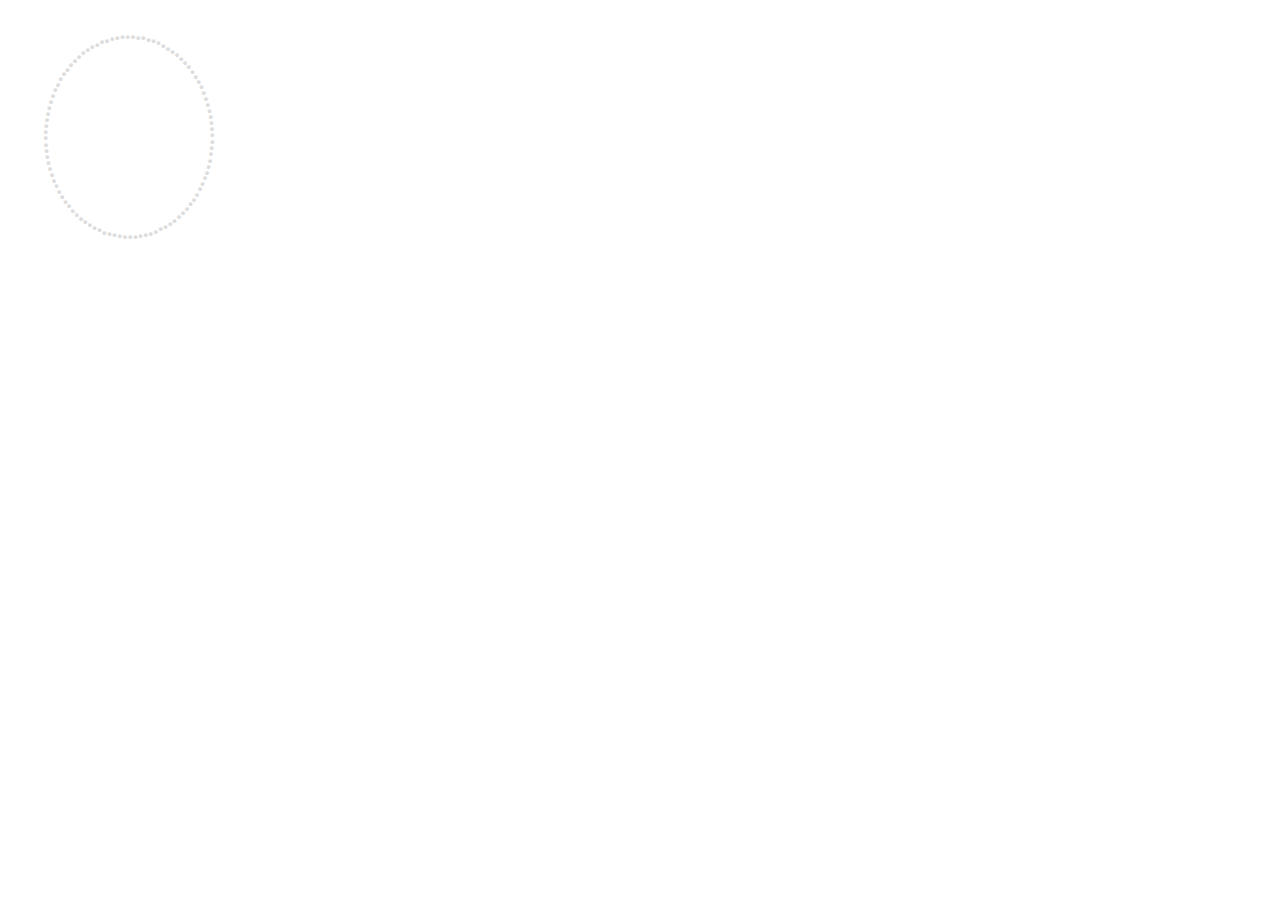
<file: Kreis2.html>
<!-- www.jjam.de - Kreisbewegung um zwei Achsen mit JavaScript - Version 21.11.2002 -->
<html>

<head>
	<title>Kreis 2</title>
	<meta name="robots" content="noindex, nofollow">
	<style type="text/css">
		html {
			overflow: auto;
			-ms-overflow-style: none;
			/* IE 11 */
			scrollbar-width: none;
			/* Firefox 64 */
		}

		/* width */
		::-webkit-scrollbar {
			width: 30px;
		}

		/* Track */
		::-webkit-scrollbar-track {
			background: white;
		}

		/* Handle */
		::-webkit-scrollbar-thumb {
			background-image: linear-gradient(red, yellow, blue);
		}

		/* Handle on hover */
		::-webkit-scrollbar-thumb:hover {}
	</style>
	<script language="JavaScript">
		// Punkte zun�chst au�erhalb des sichtbaren Bildschirms platzieren
		// Unterschiedliche Punktgr��e wegen Layout
		if (document.getElementById && document.all && document.styleSheets)
			document.write("<style type='text/css'>div{position: absolute; left:-30px; top:-30px; font-size:130%}</style>"); // ie5+
		else if (document.getElementById && !document.all) document.write("<style type='text/css'>div{position: absolute; left:-30px; top:-30px; font-size:200%}</style>"); //nn6+
		else if (document.getElementById && !document.styleSheets) document.write("<style type='text/css'>div{position: absolute; left:-30px; top:-30px; font-size:200%}</style>"); // opera
		else document.write("<style type='text/css'>div{position: absolute; left:-30px; top:-30px; font-size:20px}</style>"); // restliche Browser

		// Anzahl der P�nktchen bestimmen und in div-Tags schreiben (einen mehr wg. Opera-Bug mit 0)

		for (i = 0; i < 101; i = i + 1) {
			document.write("<div  style=  color:#dddddd  id='P" + i + "'>.</div>");
		}


		// Browserweiche (ie 5+ und nn 6+ / ie 4+ / nn 4.x)
		var laySyntax = new Array();
		for (i = 0; i < 101; i = i + 1) {
			if (document.getElementById) laySyntax[i] = document.getElementById("P" + i).style;
			else if (document.all) laySyntax[i] = document.all.tags("div")[i].style;
			else if (document.layers) laySyntax[i] = document.layers[i];
		}

		// Kreisbewegung
		// 100 = Radius, 125/110 = Nullpunkt
		// 0.0628 = 2*Pi/Punkteanzahl pro Kreis = 2*Pi/100
		// = Abstand der Elemente zueinander in Radiant (rad)
		// Diese Angaben bestimmen die Gr��e des Kreises

		var alpha = 0;
		function move() {
			for (p = 1; p < 101; p++) {
				laySyntax[p].left = 125 + 100 * Math.cos(alpha + 0.0628 * p) * Math.cos(alpha * 45);

				laySyntax[p].top = 110 + 100 * Math.sin(alpha + 0.0628 * p);
			}

			// Winkel-Geschwindigkeit
			alpha = alpha - 0.001;
			setTimeout('move()', 50);
		}
	</script>

</head>

<body style="background-color:none;" onload="move()">

	<div>


	</div>

</body>

</html>
</file>
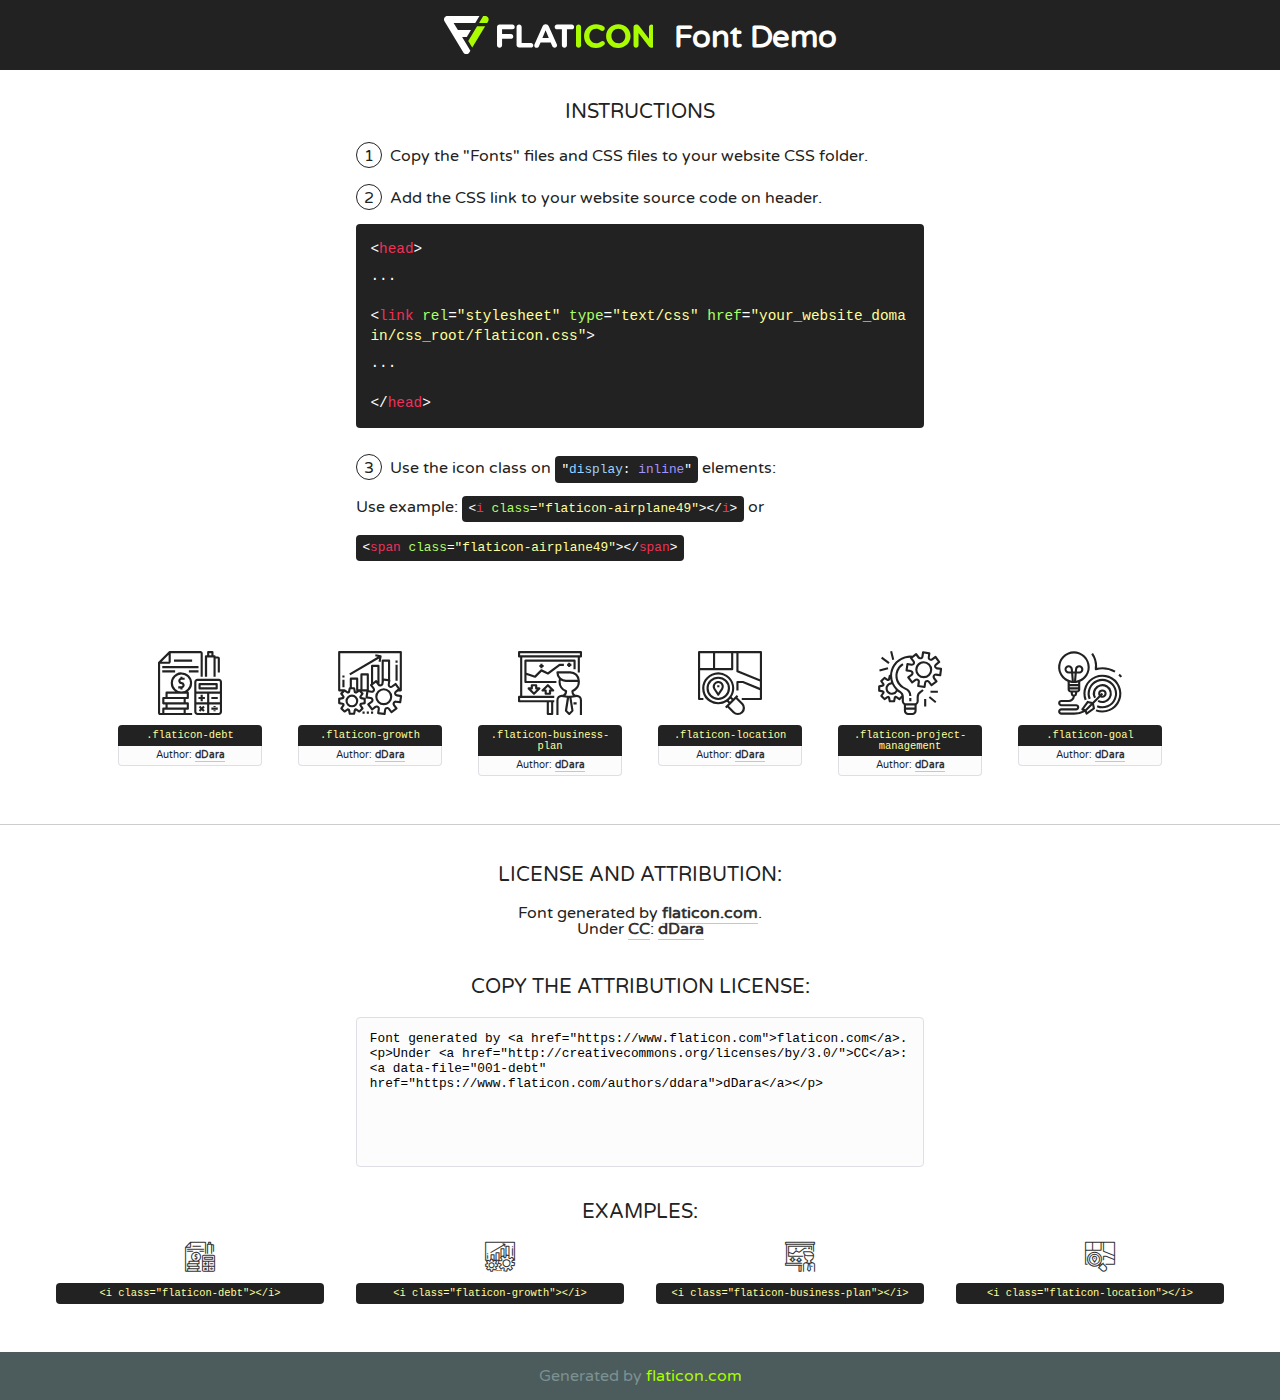
<file: fonts/flaticon/font/flaticon.html>
<!DOCTYPE html>
<!--
  Flaticon icon font: Flaticon
  Creation date: 07/10/2019 05:43
-->
<html>
<!DOCTYPE html>
<html>

<head>
    <title>Flaticon WebFont</title>
    <link href="http://fonts.googleapis.com/css?family=Varela+Round" rel="stylesheet" type="text/css" />
    <link rel="stylesheet" type="text/css" href="flaticon.css">
    <meta charset="UTF-8">
    <style>
    html, body, div, span, applet, object, iframe,
    h1, h2, h3, h4, h5, h6, p, blockquote, pre,
    a, abbr, acronym, address, big, cite, code,
    del, dfn, em, img, ins, kbd, q, s, samp,
    small, strike, strong, sub, sup, tt, var,
    b, u, i, center,
    dl, dt, dd, ol, ul, li,
    fieldset, form, label, legend,
    table, caption, tbody, tfoot, thead, tr, th, td,
    article, aside, canvas, details, embed, 
    figure, figcaption, footer, header, hgroup, 
    menu, nav, output, ruby, section, summary,
    time, mark, audio, video {
        margin: 0;
        padding: 0;
        border: 0;
        font-size: 100%;
        font: inherit;
        vertical-align: baseline;
    }
    /* HTML5 display-role reset for older browsers */
    article, aside, details, figcaption, figure, 
    footer, header, hgroup, menu, nav, section {
        display: block;
    }
    body {
        line-height: 1;
    }
    ol, ul {
        list-style: none;
    }
    blockquote, q {
        quotes: none;
    }
    blockquote:before, blockquote:after,
    q:before, q:after {
        content: '';
        content: none;
    }
    table {
        border-collapse: collapse;
        border-spacing: 0;
    }
    body {
        font-family: 'Varela Round', Helvetica, Arial, sans-serif;
        font-size: 16px;
        color: #222;
    }
    a {
        color: #333;
        border-bottom: 1px solid #a9fd00;
        font-weight: bold;
        text-decoration: none;
    }
    * {
        -moz-box-sizing: border-box;
        -webkit-box-sizing: border-box;
        box-sizing: border-box;
        margin: 0;
        padding: 0;
    }
    [class^="flaticon-"]:before, [class*=" flaticon-"]:before, [class^="flaticon-"]:after, [class*=" flaticon-"]:after {
        font-family: Flaticon;
        font-size: 30px;
        font-style: normal;
        margin-left: 20px;
        color: #333;
    }
    .wrapper {
        max-width: 600px;
        margin: auto;
        padding: 0 1em;
    }
    .title {
        font-size: 1.25em;
        text-align: center;
        margin-bottom: 1em;
        text-transform: uppercase;
    }
    header {
        text-align: center;
        background-color: #222;
        color: #fff;
        padding: 1em;
    }
    header .logo {
        width: 210px;
        height: 38px;
        display: inline-block;
        vertical-align: middle;
        margin-right: 1em;
        border: none;
    }
    header strong {
        font-size: 1.95em;
        font-weight: bold;
        vertical-align: middle;
        margin-top: 5px;
        display: inline-block;
    }
    .demo {
        margin: 2em auto;
        line-height: 1.25em;
    }
    .demo ul li {
        margin-bottom: 1em;
    }
    .demo ul li .num {
        color: #222;
        border-radius: 20px;
        display: inline-block;
        width: 26px;
        padding: 3px;
        height: 26px;
        text-align: center;
        margin-right: 0.5em;
        border: 1px solid #222;
    }
    .demo ul li code {
        background-color: #222;
        border-radius: 4px;
        padding: 0.25em 0.5em;
        display: inline-block;
        color: #fff;
        font-family: Consolas,Monaco,Lucida Console,Liberation Mono,DejaVu Sans Mono,Bitstream Vera Sans Mono,Courier New, monospace;
        font-weight: lighter;
        margin-top: 1em;
        font-size: 0.8em;
        word-break: break-all;
    }
    .demo ul li code.big {
        padding: 1em;
        font-size: 0.9em;
    }
    .demo ul li code .red {
        color: #EF3159;
    }
    .demo ul li code .green {
        color: #ACFF65;
    }
    .demo ul li code .yellow {
        color: #FFFF99;
    }
    .demo ul li code .blue {
        color: #99D3FF;
    }
    .demo ul li code .purple {
        color: #A295FF;
    }
    .demo ul li code .dots {
        margin-top: 0.5em;
        display: block;
    }
    #glyphs {
        border-bottom: 1px solid #ccc;
        padding: 2em 0;
        text-align: center;
    }
    .glyph {
        display: inline-block;
        width: 9em;
        margin: 1em;
        text-align: center;
        vertical-align: top;
        background: #FFF;
    }
    .glyph .glyph-icon {
        padding: 10px;
        display: block;
        font-family:"Flaticon";
        font-size: 64px;
        line-height: 1;
    }
    .glyph .glyph-icon:before {
        font-size: 64px;
        color: #222;
        margin-left: 0;
    }
    .class-name {
        font-size: 0.65em;
        background-color: #222;
        color: #fff;
        border-radius: 4px 4px 0 0;
        padding: 0.5em;
        color: #FFFF99;
        font-family: Consolas,Monaco,Lucida Console,Liberation Mono,DejaVu Sans Mono,Bitstream Vera Sans Mono,Courier New, monospace;
    }
    .author-name {
        font-size: 0.6em;
        background-color: #fcfcfd;
        border: 1px solid #DEDEE4;
        border-top: 0;
        border-radius: 0 0 4px 4px;
        padding: 0.5em;
    }
    .class-name:last-child {
        font-size: 10px;
        color:#888;
    }
    .class-name:last-child a {
        font-size: 10px;
        color:#555;
    }
    .class-name:last-child a:hover {
        color:#a9fd00;
    }
    .glyph > input {
        display: block;
        width: 100px;
        margin: 5px auto;
        text-align: center;
        font-size: 12px;
        cursor: text;
    }
    .glyph > input.icon-input {
        font-family:"Flaticon";
        font-size: 16px;
        margin-bottom: 10px;
    }
    .attribution .title {
        margin-top: 2em;
    }
    .attribution textarea {
        background-color: #fcfcfd;
        padding: 1em;
        border: none;
        box-shadow: none;
        border: 1px solid #DEDEE4;
        border-radius: 4px;
        resize: none;
        width: 100%;
        height: 150px;
        font-size: 0.8em;
        font-family: Consolas,Monaco,Lucida Console,Liberation Mono,DejaVu Sans Mono,Bitstream Vera Sans Mono,Courier New, monospace;
        -webkit-appearance: none;
    }
    .iconsuse {
        margin: 2em auto;
        text-align: center;
        max-width: 1200px;
    }
    .iconsuse:after {
        content: '';
        display: table;
        clear: both;
    }
    .iconsuse .image {
        float: left;
        width: 25%;
        padding: 0 1em;
    }
    .iconsuse .image p {
        margin-bottom: 1em;
    }
    .iconsuse .image span {
        display: block;
        font-size: 0.65em;
        background-color: #222;
        color: #fff;
        border-radius: 4px;
        padding: 0.5em;
        color: #FFFF99;
        margin-top: 1em;
        font-family: Consolas,Monaco,Lucida Console,Liberation Mono,DejaVu Sans Mono,Bitstream Vera Sans Mono,Courier New, monospace;
    }
    #footer {
        text-align: center;
        background-color: #4C5B5C;
        color: #7c9192;
        padding: 1em;
    }
    #footer a {
        border: none;
        color: #a9fd00;
        font-weight: normal;
    }
    @media (max-width: 960px) {
        .iconsuse .image {
            width: 50%;
        }
    }
    @media (max-width: 560px) {
        .iconsuse .image {
            width: 100%;
        }
    }
    </style>
</head>

<body class="characters-off">

    <header>
        <a href="https://www.flaticon.com" target="_blank" class="logo">
            <svg version="1.1" xmlns="http://www.w3.org/2000/svg" xmlns:xlink="http://www.w3.org/1999/xlink" xmlns:a="http://ns.adobe.com/AdobeSVGViewerExtensions/3.0/" viewBox="0 0 560.875 102.036" enable-background="new 0 0 560.875 102.036" xml:space="preserve">
                <defs>
                </defs>
                <g>
                    <g class="letters">
                        <path fill="#ffffff" d="M141.596,29.675c0-3.777,2.985-6.767,6.764-6.767h34.438c3.426,0,6.15,2.728,6.15,6.15
                        c0,3.43-2.724,6.149-6.15,6.149h-27.674v13.091h23.719c3.429,0,6.151,2.724,6.151,6.15c0,3.43-2.723,6.149-6.151,6.149h-23.719
                        v17.574c0,3.773-2.986,6.761-6.764,6.761c-3.779,0-6.764-2.989-6.764-6.761V29.675z"></path>
                        <path fill="#ffffff" d="M193.844,29.149c0-3.781,2.985-6.767,6.764-6.767c3.776,0,6.763,2.985,6.763,6.767v42.957h25.039
                        c3.426,0,6.149,2.726,6.149,6.153c0,3.425-2.723,6.15-6.149,6.15h-31.802c-3.779,0-6.764-2.986-6.764-6.768V29.149z"></path>
                        <path fill="#ffffff" d="M241.891,75.71l21.438-48.407c1.492-3.341,4.215-5.357,7.906-5.357h0.792
                        c3.686,0,6.323,2.017,7.815,5.357l21.439,48.407c0.436,0.967,0.701,1.845,0.701,2.723c0,3.602-2.809,6.501-6.414,6.501
                        c-3.161,0-5.269-1.845-6.499-4.655l-4.132-9.661h-27.059l-4.301,10.102c-1.144,2.631-3.426,4.214-6.237,4.214
                        c-3.517,0-6.24-2.81-6.24-6.325C241.1,77.64,241.451,76.677,241.891,75.71z M279.932,58.666l-8.521-20.297l-8.526,20.297H279.932
                        z"></path>
                        <path fill="#ffffff" d="M314.864,35.387H301.86c-3.429,0-6.239-2.813-6.239-6.238c0-3.429,2.811-6.24,6.239-6.24h39.533
                        c3.426,0,6.237,2.811,6.237,6.24c0,3.425-2.811,6.238-6.237,6.238h-13.001v42.785c0,3.773-2.99,6.761-6.764,6.761
                        c-3.779,0-6.764-2.989-6.764-6.761V35.387z"></path>
                        <path fill="#A9FD00" d="M352.615,29.149c0-3.781,2.985-6.767,6.767-6.767c3.774,0,6.761,2.985,6.761,6.767v49.024
                        c0,3.773-2.987,6.761-6.761,6.761c-3.781,0-6.767-2.989-6.767-6.761V29.149z"></path>
                        <path fill="#A9FD00" d="M374.132,53.836v-0.179c0-17.481,13.178-31.801,32.065-31.801c9.22,0,15.459,2.458,20.557,6.238
                        c1.402,1.054,2.637,2.985,2.637,5.357c0,3.692-2.985,6.59-6.681,6.59c-1.845,0-3.071-0.702-4.044-1.319
                        c-3.776-2.813-7.729-4.393-12.562-4.393c-10.364,0-17.831,8.611-17.831,19.154v0.173c0,10.542,7.291,19.329,17.831,19.329
                        c5.715,0,9.492-1.756,13.359-4.834c1.049-0.874,2.458-1.491,4.039-1.491c3.429,0,6.325,2.813,6.325,6.236
                        c0,2.106-1.056,3.78-2.282,4.834c-5.539,4.834-12.036,7.733-21.878,7.733C387.572,85.464,374.132,71.493,374.132,53.836z"></path>
                        <path fill="#A9FD00" d="M433.009,53.836v-0.179c0-17.481,13.79-31.801,32.766-31.801c18.981,0,32.592,14.143,32.592,31.628v0.173
                        c0,17.483-13.785,31.807-32.769,31.807C446.625,85.464,433.009,71.32,433.009,53.836z M484.224,53.836v-0.179
                        c0-10.539-7.725-19.326-18.626-19.326c-10.893,0-18.449,8.611-18.449,19.154v0.173c0,10.542,7.73,19.329,18.626,19.329
                        C476.676,72.986,484.224,64.378,484.224,53.836z"></path>
                        <path fill="#A9FD00" d="M506.233,29.321c0-3.774,2.99-6.763,6.767-6.763h1.401c3.252,0,5.183,1.583,7.029,3.953l26.093,34.265
                        V29.059c0-3.692,2.99-6.677,6.681-6.677c3.683,0,6.671,2.985,6.671,6.677v48.934c0,3.78-2.987,6.765-6.764,6.765h-0.436
                        c-3.257,0-5.188-1.581-7.034-3.953l-27.056-35.492v32.944c0,3.687-2.985,6.676-6.678,6.676c-3.683,0-6.673-2.989-6.673-6.676
                        V29.321z"></path>
                    </g>
                    <g class="insignia">
                        <path fill="#ffffff" d="M48.372,56.137h12.517l11.156-18.537H37.186L25.688,18.539h57.825L94.668,0H9.271
                        C5.925,0,2.842,1.801,1.198,4.716c-1.644,2.907-1.593,6.482,0.134,9.343l50.38,83.501c1.678,2.781,4.689,4.476,7.938,4.476
                        c3.246,0,6.257-1.695,7.935-4.476l2.898-4.804L48.372,56.137z"></path>
                        <g class="i">
                            <path fill="#A9FD00" d="M93.575,18.539h0.031v0.004l21.652,0.004l2.705-4.488c1.727-2.861,1.778-6.436,0.133-9.343
                            C116.454,1.801,113.371,0,110.026,0h-5.294L93.575,18.539z"></path>
                            <polygon fill="#A9FD00" points="88.291,27.356 64.725,66.486 75.519,84.404 109.942,27.356"></polygon>
                        </g>
                    </g>
                </g>
            </svg>
        </a>
        <strong>Font Demo</strong>
    </header>


    <section class="demo wrapper">

        <p class="title">Instructions</p>

        <ul>
            <li>
                <span class="num">1</span>Copy the "Fonts" files and CSS files to your website CSS folder.
            </li>
            <li>
                <span class="num">2</span>Add the CSS link to your website source code on header.
                <code class="big">
                    &lt;<span class="red">head</span>&gt;
                    <br/><span class="dots">...</span>
                    <br/>&lt;<span class="red">link</span> <span class="green">rel</span>=<span class="yellow">"stylesheet"</span> <span class="green">type</span>=<span class="yellow">"text/css"</span> <span class="green">href</span>=<span class="yellow">"your_website_domain/css_root/flaticon.css"</span>&gt;
                    <br/><span class="dots">...</span>
                    <br/>&lt;/<span class="red">head</span>&gt;
                </code>
            </li>

            <li>
                <p>
                    <span class="num">3</span>Use the icon class on <code>"<span class="blue">display</span>:<span class="purple"> inline</span>"</code> elements:
                    <br />
                    Use example: <code>&lt;<span class="red">i</span> <span class="green">class</span>=<span class="yellow">&quot;flaticon-airplane49&quot;</span>&gt;&lt;/<span class="red">i</span>&gt;</code> or <code>&lt;<span class="red">span</span> <span class="green">class</span>=<span class="yellow">&quot;flaticon-airplane49&quot;</span>&gt;&lt;/<span class="red">span</span>&gt;</code>
            </li>
        </ul>

    </section>




   <section id="glyphs">          
    
      
        <div class="glyph"><div class="glyph-icon flaticon-debt"></div>
            <div class="class-name">.flaticon-debt</div>
            <div class="author-name">Author: <a data-file="001-debt" href="https://www.flaticon.com/authors/ddara">dDara</a> </div> 
        </div>        
        
        <div class="glyph"><div class="glyph-icon flaticon-growth"></div>
            <div class="class-name">.flaticon-growth</div>
            <div class="author-name">Author: <a data-file="002-growth" href="https://www.flaticon.com/authors/ddara">dDara</a> </div> 
        </div>        
        
        <div class="glyph"><div class="glyph-icon flaticon-business-plan"></div>
            <div class="class-name">.flaticon-business-plan</div>
            <div class="author-name">Author: <a data-file="003-business-plan" href="https://www.flaticon.com/authors/ddara">dDara</a> </div> 
        </div>        
        
        <div class="glyph"><div class="glyph-icon flaticon-location"></div>
            <div class="class-name">.flaticon-location</div>
            <div class="author-name">Author: <a data-file="004-location" href="https://www.flaticon.com/authors/ddara">dDara</a> </div> 
        </div>        
        
        <div class="glyph"><div class="glyph-icon flaticon-project-management"></div>
            <div class="class-name">.flaticon-project-management</div>
            <div class="author-name">Author: <a data-file="005-project-management" href="https://www.flaticon.com/authors/ddara">dDara</a> </div> 
        </div>        
        
        <div class="glyph"><div class="glyph-icon flaticon-goal"></div>
            <div class="class-name">.flaticon-goal</div>
            <div class="author-name">Author: <a data-file="006-goal" href="https://www.flaticon.com/authors/ddara">dDara</a> </div> 
        </div>        
        

    </section>



    <section class="attribution wrapper"   style="text-align:center;">

      <div class="title">License and attribution:</div><div class="attrDiv">Font generated by <a href="https://www.flaticon.com">flaticon.com</a>. <div><p>Under <a href="http://creativecommons.org/licenses/by/3.0/">CC</a>: <a data-file="001-debt" href="https://www.flaticon.com/authors/ddara">dDara</a></p>  </div>
      </div>
      <div class="title">Copy the Attribution License:</div>

    <textarea onclick="this.focus();this.select();">Font generated by &lt;a href=&quot;https://www.flaticon.com&quot;&gt;flaticon.com&lt;/a&gt;. <p>Under <a href="http://creativecommons.org/licenses/by/3.0/">CC</a>: <a data-file="001-debt" href="https://www.flaticon.com/authors/ddara">dDara</a></p>  
     </textarea>

    </section>

    <section class="iconsuse">

          <div class="title">Examples:</div>            
             
            <div class="image">
                <p>
                    <i class="glyph-icon flaticon-debt"></i> 
                    <span>&lt;i class=&quot;flaticon-debt&quot;&gt;&lt;/i&gt;</span>
                </p>
            </div>
            
            <div class="image">
                <p>
                    <i class="glyph-icon flaticon-growth"></i> 
                    <span>&lt;i class=&quot;flaticon-growth&quot;&gt;&lt;/i&gt;</span>
                </p>
            </div>
            
            <div class="image">
                <p>
                    <i class="glyph-icon flaticon-business-plan"></i> 
                    <span>&lt;i class=&quot;flaticon-business-plan&quot;&gt;&lt;/i&gt;</span>
                </p>
            </div>
            
            <div class="image">
                <p>
                    <i class="glyph-icon flaticon-location"></i> 
                    <span>&lt;i class=&quot;flaticon-location&quot;&gt;&lt;/i&gt;</span>
                </p>
            </div>
                       
        </div>
                            
    </section>

<div id="footer">
    <div>Generated by <a href="https://www.flaticon.com">flaticon.com</a>
    </div>
</div>



</body>
</html>
</file>
<file: fonts/icomoon/style.css>
@font-face {
  font-family: 'icomoon';
  src:  url('fonts/icomoon.eot?10si43');
  src:  url('fonts/icomoon.eot?10si43#iefix') format('embedded-opentype'),
    url('fonts/icomoon.ttf?10si43') format('truetype'),
    url('fonts/icomoon.woff?10si43') format('woff'),
    url('fonts/icomoon.svg?10si43#icomoon') format('svg');
  font-weight: normal;
  font-style: normal;
}

[class^="icon-"], [class*=" icon-"] {
  /* use !important to prevent issues with browser extensions that change fonts */
  font-family: 'icomoon' !important;
  speak: none;
  font-style: normal;
  font-weight: normal;
  font-variant: normal;
  text-transform: none;
  line-height: 1;

  /* Better Font Rendering =========== */
  -webkit-font-smoothing: antialiased;
  -moz-osx-font-smoothing: grayscale;
}

.icon-asterisk:before {
  content: "\f069";
}
.icon-plus:before {
  content: "\f067";
}
.icon-question:before {
  content: "\f128";
}
.icon-minus:before {
  content: "\f068";
}
.icon-glass:before {
  content: "\f000";
}
.icon-music:before {
  content: "\f001";
}
.icon-search:before {
  content: "\f002";
}
.icon-envelope-o:before {
  content: "\f003";
}
.icon-heart:before {
  content: "\f004";
}
.icon-star:before {
  content: "\f005";
}
.icon-star-o:before {
  content: "\f006";
}
.icon-user:before {
  content: "\f007";
}
.icon-film:before {
  content: "\f008";
}
.icon-th-large:before {
  content: "\f009";
}
.icon-th:before {
  content: "\f00a";
}
.icon-th-list:before {
  content: "\f00b";
}
.icon-check:before {
  content: "\f00c";
}
.icon-close:before {
  content: "\f00d";
}
.icon-remove:before {
  content: "\f00d";
}
.icon-times:before {
  content: "\f00d";
}
.icon-search-plus:before {
  content: "\f00e";
}
.icon-search-minus:before {
  content: "\f010";
}
.icon-power-off:before {
  content: "\f011";
}
.icon-signal:before {
  content: "\f012";
}
.icon-cog:before {
  content: "\f013";
}
.icon-gear:before {
  content: "\f013";
}
.icon-trash-o:before {
  content: "\f014";
}
.icon-home:before {
  content: "\f015";
}
.icon-file-o:before {
  content: "\f016";
}
.icon-clock-o:before {
  content: "\f017";
}
.icon-road:before {
  content: "\f018";
}
.icon-download:before {
  content: "\f019";
}
.icon-arrow-circle-o-down:before {
  content: "\f01a";
}
.icon-arrow-circle-o-up:before {
  content: "\f01b";
}
.icon-inbox:before {
  content: "\f01c";
}
.icon-play-circle-o:before {
  content: "\f01d";
}
.icon-repeat:before {
  content: "\f01e";
}
.icon-rotate-right:before {
  content: "\f01e";
}
.icon-refresh:before {
  content: "\f021";
}
.icon-list-alt:before {
  content: "\f022";
}
.icon-lock:before {
  content: "\f023";
}
.icon-flag:before {
  content: "\f024";
}
.icon-headphones:before {
  content: "\f025";
}
.icon-volume-off:before {
  content: "\f026";
}
.icon-volume-down:before {
  content: "\f027";
}
.icon-volume-up:before {
  content: "\f028";
}
.icon-qrcode:before {
  content: "\f029";
}
.icon-barcode:before {
  content: "\f02a";
}
.icon-tag:before {
  content: "\f02b";
}
.icon-tags:before {
  content: "\f02c";
}
.icon-book:before {
  content: "\f02d";
}
.icon-bookmark:before {
  content: "\f02e";
}
.icon-print:before {
  content: "\f02f";
}
.icon-camera:before {
  content: "\f030";
}
.icon-font:before {
  content: "\f031";
}
.icon-bold:before {
  content: "\f032";
}
.icon-italic:before {
  content: "\f033";
}
.icon-text-height:before {
  content: "\f034";
}
.icon-text-width:before {
  content: "\f035";
}
.icon-align-left:before {
  content: "\f036";
}
.icon-align-center:before {
  content: "\f037";
}
.icon-align-right:before {
  content: "\f038";
}
.icon-align-justify:before {
  content: "\f039";
}
.icon-list:before {
  content: "\f03a";
}
.icon-dedent:before {
  content: "\f03b";
}
.icon-outdent:before {
  content: "\f03b";
}
.icon-indent:before {
  content: "\f03c";
}
.icon-video-camera:before {
  content: "\f03d";
}
.icon-image:before {
  content: "\f03e";
}
.icon-photo:before {
  content: "\f03e";
}
.icon-picture-o:before {
  content: "\f03e";
}
.icon-pencil:before {
  content: "\f040";
}
.icon-map-marker:before {
  content: "\f041";
}
.icon-adjust:before {
  content: "\f042";
}
.icon-tint:before {
  content: "\f043";
}
.icon-edit:before {
  content: "\f044";
}
.icon-pencil-square-o:before {
  content: "\f044";
}
.icon-share-square-o:before {
  content: "\f045";
}
.icon-check-square-o:before {
  content: "\f046";
}
.icon-arrows:before {
  content: "\f047";
}
.icon-step-backward:before {
  content: "\f048";
}
.icon-fast-backward:before {
  content: "\f049";
}
.icon-backward:before {
  content: "\f04a";
}
.icon-play:before {
  content: "\f04b";
}
.icon-pause:before {
  content: "\f04c";
}
.icon-stop:before {
  content: "\f04d";
}
.icon-forward:before {
  content: "\f04e";
}
.icon-fast-forward:before {
  content: "\f050";
}
.icon-step-forward:before {
  content: "\f051";
}
.icon-eject:before {
  content: "\f052";
}
.icon-chevron-left:before {
  content: "\f053";
}
.icon-chevron-right:before {
  content: "\f054";
}
.icon-plus-circle:before {
  content: "\f055";
}
.icon-minus-circle:before {
  content: "\f056";
}
.icon-times-circle:before {
  content: "\f057";
}
.icon-check-circle:before {
  content: "\f058";
}
.icon-question-circle:before {
  content: "\f059";
}
.icon-info-circle:before {
  content: "\f05a";
}
.icon-crosshairs:before {
  content: "\f05b";
}
.icon-times-circle-o:before {
  content: "\f05c";
}
.icon-check-circle-o:before {
  content: "\f05d";
}
.icon-ban:before {
  content: "\f05e";
}
.icon-arrow-left:before {
  content: "\f060";
}
.icon-arrow-right:before {
  content: "\f061";
}
.icon-arrow-up:before {
  content: "\f062";
}
.icon-arrow-down:before {
  content: "\f063";
}
.icon-mail-forward:before {
  content: "\f064";
}
.icon-share:before {
  content: "\f064";
}
.icon-expand:before {
  content: "\f065";
}
.icon-compress:before {
  content: "\f066";
}
.icon-exclamation-circle:before {
  content: "\f06a";
}
.icon-gift:before {
  content: "\f06b";
}
.icon-leaf:before {
  content: "\f06c";
}
.icon-fire:before {
  content: "\f06d";
}
.icon-eye:before {
  content: "\f06e";
}
.icon-eye-slash:before {
  content: "\f070";
}
.icon-exclamation-triangle:before {
  content: "\f071";
}
.icon-warning:before {
  content: "\f071";
}
.icon-plane:before {
  content: "\f072";
}
.icon-calendar:before {
  content: "\f073";
}
.icon-random:before {
  content: "\f074";
}
.icon-comment:before {
  content: "\f075";
}
.icon-magnet:before {
  content: "\f076";
}
.icon-chevron-up:before {
  content: "\f077";
}
.icon-chevron-down:before {
  content: "\f078";
}
.icon-retweet:before {
  content: "\f079";
}
.icon-shopping-cart:before {
  content: "\f07a";
}
.icon-folder:before {
  content: "\f07b";
}
.icon-folder-open:before {
  content: "\f07c";
}
.icon-arrows-v:before {
  content: "\f07d";
}
.icon-arrows-h:before {
  content: "\f07e";
}
.icon-bar-chart:before {
  content: "\f080";
}
.icon-bar-chart-o:before {
  content: "\f080";
}
.icon-twitter-square:before {
  content: "\f081";
}
.icon-facebook-square:before {
  content: "\f082";
}
.icon-camera-retro:before {
  content: "\f083";
}
.icon-key:before {
  content: "\f084";
}
.icon-cogs:before {
  content: "\f085";
}
.icon-gears:before {
  content: "\f085";
}
.icon-comments:before {
  content: "\f086";
}
.icon-thumbs-o-up:before {
  content: "\f087";
}
.icon-thumbs-o-down:before {
  content: "\f088";
}
.icon-star-half:before {
  content: "\f089";
}
.icon-heart-o:before {
  content: "\f08a";
}
.icon-sign-out:before {
  content: "\f08b";
}
.icon-linkedin-square:before {
  content: "\f08c";
}
.icon-thumb-tack:before {
  content: "\f08d";
}
.icon-external-link:before {
  content: "\f08e";
}
.icon-sign-in:before {
  content: "\f090";
}
.icon-trophy:before {
  content: "\f091";
}
.icon-github-square:before {
  content: "\f092";
}
.icon-upload:before {
  content: "\f093";
}
.icon-lemon-o:before {
  content: "\f094";
}
.icon-phone:before {
  content: "\f095";
}
.icon-square-o:before {
  content: "\f096";
}
.icon-bookmark-o:before {
  content: "\f097";
}
.icon-phone-square:before {
  content: "\f098";
}
.icon-twitter:before {
  content: "\f099";
}
.icon-facebook:before {
  content: "\f09a";
}
.icon-facebook-f:before {
  content: "\f09a";
}
.icon-github:before {
  content: "\f09b";
}
.icon-unlock:before {
  content: "\f09c";
}
.icon-credit-card:before {
  content: "\f09d";
}
.icon-feed:before {
  content: "\f09e";
}
.icon-rss:before {
  content: "\f09e";
}
.icon-hdd-o:before {
  content: "\f0a0";
}
.icon-bullhorn:before {
  content: "\f0a1";
}
.icon-bell-o:before {
  content: "\f0a2";
}
.icon-certificate:before {
  content: "\f0a3";
}
.icon-hand-o-right:before {
  content: "\f0a4";
}
.icon-hand-o-left:before {
  content: "\f0a5";
}
.icon-hand-o-up:before {
  content: "\f0a6";
}
.icon-hand-o-down:before {
  content: "\f0a7";
}
.icon-arrow-circle-left:before {
  content: "\f0a8";
}
.icon-arrow-circle-right:before {
  content: "\f0a9";
}
.icon-arrow-circle-up:before {
  content: "\f0aa";
}
.icon-arrow-circle-down:before {
  content: "\f0ab";
}
.icon-globe:before {
  content: "\f0ac";
}
.icon-wrench:before {
  content: "\f0ad";
}
.icon-tasks:before {
  content: "\f0ae";
}
.icon-filter:before {
  content: "\f0b0";
}
.icon-briefcase:before {
  content: "\f0b1";
}
.icon-arrows-alt:before {
  content: "\f0b2";
}
.icon-group:before {
  content: "\f0c0";
}
.icon-users:before {
  content: "\f0c0";
}
.icon-chain:before {
  content: "\f0c1";
}
.icon-link:before {
  content: "\f0c1";
}
.icon-cloud:before {
  content: "\f0c2";
}
.icon-flask:before {
  content: "\f0c3";
}
.icon-cut:before {
  content: "\f0c4";
}
.icon-scissors:before {
  content: "\f0c4";
}
.icon-copy:before {
  content: "\f0c5";
}
.icon-files-o:before {
  content: "\f0c5";
}
.icon-paperclip:before {
  content: "\f0c6";
}
.icon-floppy-o:before {
  content: "\f0c7";
}
.icon-save:before {
  content: "\f0c7";
}
.icon-square:before {
  content: "\f0c8";
}
.icon-bars:before {
  content: "\f0c9";
}
.icon-navicon:before {
  content: "\f0c9";
}
.icon-reorder:before {
  content: "\f0c9";
}
.icon-list-ul:before {
  content: "\f0ca";
}
.icon-list-ol:before {
  content: "\f0cb";
}
.icon-strikethrough:before {
  content: "\f0cc";
}
.icon-underline:before {
  content: "\f0cd";
}
.icon-table:before {
  content: "\f0ce";
}
.icon-magic:before {
  content: "\f0d0";
}
.icon-truck:before {
  content: "\f0d1";
}
.icon-pinterest:before {
  content: "\f0d2";
}
.icon-pinterest-square:before {
  content: "\f0d3";
}
.icon-google-plus-square:before {
  content: "\f0d4";
}
.icon-google-plus:before {
  content: "\f0d5";
}
.icon-money:before {
  content: "\f0d6";
}
.icon-caret-down:before {
  content: "\f0d7";
}
.icon-caret-up:before {
  content: "\f0d8";
}
.icon-caret-left:before {
  content: "\f0d9";
}
.icon-caret-right:before {
  content: "\f0da";
}
.icon-columns:before {
  content: "\f0db";
}
.icon-sort:before {
  content: "\f0dc";
}
.icon-unsorted:before {
  content: "\f0dc";
}
.icon-sort-desc:before {
  content: "\f0dd";
}
.icon-sort-down:before {
  content: "\f0dd";
}
.icon-sort-asc:before {
  content: "\f0de";
}
.icon-sort-up:before {
  content: "\f0de";
}
.icon-envelope:before {
  content: "\f0e0";
}
.icon-linkedin:before {
  content: "\f0e1";
}
.icon-rotate-left:before {
  content: "\f0e2";
}
.icon-undo:before {
  content: "\f0e2";
}
.icon-gavel:before {
  content: "\f0e3";
}
.icon-legal:before {
  content: "\f0e3";
}
.icon-dashboard:before {
  content: "\f0e4";
}
.icon-tachometer:before {
  content: "\f0e4";
}
.icon-comment-o:before {
  content: "\f0e5";
}
.icon-comments-o:before {
  content: "\f0e6";
}
.icon-bolt:before {
  content: "\f0e7";
}
.icon-flash:before {
  content: "\f0e7";
}
.icon-sitemap:before {
  content: "\f0e8";
}
.icon-umbrella:before {
  content: "\f0e9";
}
.icon-clipboard:before {
  content: "\f0ea";
}
.icon-paste:before {
  content: "\f0ea";
}
.icon-lightbulb-o:before {
  content: "\f0eb";
}
.icon-exchange:before {
  content: "\f0ec";
}
.icon-cloud-download:before {
  content: "\f0ed";
}
.icon-cloud-upload:before {
  content: "\f0ee";
}
.icon-user-md:before {
  content: "\f0f0";
}
.icon-stethoscope:before {
  content: "\f0f1";
}
.icon-suitcase:before {
  content: "\f0f2";
}
.icon-bell:before {
  content: "\f0f3";
}
.icon-coffee:before {
  content: "\f0f4";
}
.icon-cutlery:before {
  content: "\f0f5";
}
.icon-file-text-o:before {
  content: "\f0f6";
}
.icon-building-o:before {
  content: "\f0f7";
}
.icon-hospital-o:before {
  content: "\f0f8";
}
.icon-ambulance:before {
  content: "\f0f9";
}
.icon-medkit:before {
  content: "\f0fa";
}
.icon-fighter-jet:before {
  content: "\f0fb";
}
.icon-beer:before {
  content: "\f0fc";
}
.icon-h-square:before {
  content: "\f0fd";
}
.icon-plus-square:before {
  content: "\f0fe";
}
.icon-angle-double-left:before {
  content: "\f100";
}
.icon-angle-double-right:before {
  content: "\f101";
}
.icon-angle-double-up:before {
  content: "\f102";
}
.icon-angle-double-down:before {
  content: "\f103";
}
.icon-angle-left:before {
  content: "\f104";
}
.icon-angle-right:before {
  content: "\f105";
}
.icon-angle-up:before {
  content: "\f106";
}
.icon-angle-down:before {
  content: "\f107";
}
.icon-desktop:before {
  content: "\f108";
}
.icon-laptop:before {
  content: "\f109";
}
.icon-tablet:before {
  content: "\f10a";
}
.icon-mobile:before {
  content: "\f10b";
}
.icon-mobile-phone:before {
  content: "\f10b";
}
.icon-circle-o:before {
  content: "\f10c";
}
.icon-quote-left:before {
  content: "\f10d";
}
.icon-quote-right:before {
  content: "\f10e";
}
.icon-spinner:before {
  content: "\f110";
}
.icon-circle:before {
  content: "\f111";
}
.icon-mail-reply:before {
  content: "\f112";
}
.icon-reply:before {
  content: "\f112";
}
.icon-github-alt:before {
  content: "\f113";
}
.icon-folder-o:before {
  content: "\f114";
}
.icon-folder-open-o:before {
  content: "\f115";
}
.icon-smile-o:before {
  content: "\f118";
}
.icon-frown-o:before {
  content: "\f119";
}
.icon-meh-o:before {
  content: "\f11a";
}
.icon-gamepad:before {
  content: "\f11b";
}
.icon-keyboard-o:before {
  content: "\f11c";
}
.icon-flag-o:before {
  content: "\f11d";
}
.icon-flag-checkered:before {
  content: "\f11e";
}
.icon-terminal:before {
  content: "\f120";
}
.icon-code:before {
  content: "\f121";
}
.icon-mail-reply-all:before {
  content: "\f122";
}
.icon-reply-all:before {
  content: "\f122";
}
.icon-star-half-empty:before {
  content: "\f123";
}
.icon-star-half-full:before {
  content: "\f123";
}
.icon-star-half-o:before {
  content: "\f123";
}
.icon-location-arrow:before {
  content: "\f124";
}
.icon-crop:before {
  content: "\f125";
}
.icon-code-fork:before {
  content: "\f126";
}
.icon-chain-broken:before {
  content: "\f127";
}
.icon-unlink:before {
  content: "\f127";
}
.icon-info:before {
  content: "\f129";
}
.icon-exclamation:before {
  content: "\f12a";
}
.icon-superscript:before {
  content: "\f12b";
}
.icon-subscript:before {
  content: "\f12c";
}
.icon-eraser:before {
  content: "\f12d";
}
.icon-puzzle-piece:before {
  content: "\f12e";
}
.icon-microphone:before {
  content: "\f130";
}
.icon-microphone-slash:before {
  content: "\f131";
}
.icon-shield:before {
  content: "\f132";
}
.icon-calendar-o:before {
  content: "\f133";
}
.icon-fire-extinguisher:before {
  content: "\f134";
}
.icon-rocket:before {
  content: "\f135";
}
.icon-maxcdn:before {
  content: "\f136";
}
.icon-chevron-circle-left:before {
  content: "\f137";
}
.icon-chevron-circle-right:before {
  content: "\f138";
}
.icon-chevron-circle-up:before {
  content: "\f139";
}
.icon-chevron-circle-down:before {
  content: "\f13a";
}
.icon-html5:before {
  content: "\f13b";
}
.icon-css3:before {
  content: "\f13c";
}
.icon-anchor:before {
  content: "\f13d";
}
.icon-unlock-alt:before {
  content: "\f13e";
}
.icon-bullseye:before {
  content: "\f140";
}
.icon-ellipsis-h:before {
  content: "\f141";
}
.icon-ellipsis-v:before {
  content: "\f142";
}
.icon-rss-square:before {
  content: "\f143";
}
.icon-play-circle:before {
  content: "\f144";
}
.icon-ticket:before {
  content: "\f145";
}
.icon-minus-square:before {
  content: "\f146";
}
.icon-minus-square-o:before {
  content: "\f147";
}
.icon-level-up:before {
  content: "\f148";
}
.icon-level-down:before {
  content: "\f149";
}
.icon-check-square:before {
  content: "\f14a";
}
.icon-pencil-square:before {
  content: "\f14b";
}
.icon-external-link-square:before {
  content: "\f14c";
}
.icon-share-square:before {
  content: "\f14d";
}
.icon-compass:before {
  content: "\f14e";
}
.icon-caret-square-o-down:before {
  content: "\f150";
}
.icon-toggle-down:before {
  content: "\f150";
}
.icon-caret-square-o-up:before {
  content: "\f151";
}
.icon-toggle-up:before {
  content: "\f151";
}
.icon-caret-square-o-right:before {
  content: "\f152";
}
.icon-toggle-right:before {
  content: "\f152";
}
.icon-eur:before {
  content: "\f153";
}
.icon-euro:before {
  content: "\f153";
}
.icon-gbp:before {
  content: "\f154";
}
.icon-dollar:before {
  content: "\f155";
}
.icon-usd:before {
  content: "\f155";
}
.icon-inr:before {
  content: "\f156";
}
.icon-rupee:before {
  content: "\f156";
}
.icon-cny:before {
  content: "\f157";
}
.icon-jpy:before {
  content: "\f157";
}
.icon-rmb:before {
  content: "\f157";
}
.icon-yen:before {
  content: "\f157";
}
.icon-rouble:before {
  content: "\f158";
}
.icon-rub:before {
  content: "\f158";
}
.icon-ruble:before {
  content: "\f158";
}
.icon-krw:before {
  content: "\f159";
}
.icon-won:before {
  content: "\f159";
}
.icon-bitcoin:before {
  content: "\f15a";
}
.icon-btc:before {
  content: "\f15a";
}
.icon-file:before {
  content: "\f15b";
}
.icon-file-text:before {
  content: "\f15c";
}
.icon-sort-alpha-asc:before {
  content: "\f15d";
}
.icon-sort-alpha-desc:before {
  content: "\f15e";
}
.icon-sort-amount-asc:before {
  content: "\f160";
}
.icon-sort-amount-desc:before {
  content: "\f161";
}
.icon-sort-numeric-asc:before {
  content: "\f162";
}
.icon-sort-numeric-desc:before {
  content: "\f163";
}
.icon-thumbs-up:before {
  content: "\f164";
}
.icon-thumbs-down:before {
  content: "\f165";
}
.icon-youtube-square:before {
  content: "\f166";
}
.icon-youtube:before {
  content: "\f167";
}
.icon-xing:before {
  content: "\f168";
}
.icon-xing-square:before {
  content: "\f169";
}
.icon-youtube-play:before {
  content: "\f16a";
}
.icon-dropbox:before {
  content: "\f16b";
}
.icon-stack-overflow:before {
  content: "\f16c";
}
.icon-instagram:before {
  content: "\f16d";
}
.icon-flickr:before {
  content: "\f16e";
}
.icon-adn:before {
  content: "\f170";
}
.icon-bitbucket:before {
  content: "\f171";
}
.icon-bitbucket-square:before {
  content: "\f172";
}
.icon-tumblr:before {
  content: "\f173";
}
.icon-tumblr-square:before {
  content: "\f174";
}
.icon-long-arrow-down:before {
  content: "\f175";
}
.icon-long-arrow-up:before {
  content: "\f176";
}
.icon-long-arrow-left:before {
  content: "\f177";
}
.icon-long-arrow-right:before {
  content: "\f178";
}
.icon-apple:before {
  content: "\f179";
}
.icon-windows:before {
  content: "\f17a";
}
.icon-android:before {
  content: "\f17b";
}
.icon-linux:before {
  content: "\f17c";
}
.icon-dribbble:before {
  content: "\f17d";
}
.icon-skype:before {
  content: "\f17e";
}
.icon-foursquare:before {
  content: "\f180";
}
.icon-trello:before {
  content: "\f181";
}
.icon-female:before {
  content: "\f182";
}
.icon-male:before {
  content: "\f183";
}
.icon-gittip:before {
  content: "\f184";
}
.icon-gratipay:before {
  content: "\f184";
}
.icon-sun-o:before {
  content: "\f185";
}
.icon-moon-o:before {
  content: "\f186";
}
.icon-archive:before {
  content: "\f187";
}
.icon-bug:before {
  content: "\f188";
}
.icon-vk:before {
  content: "\f189";
}
.icon-weibo:before {
  content: "\f18a";
}
.icon-renren:before {
  content: "\f18b";
}
.icon-pagelines:before {
  content: "\f18c";
}
.icon-stack-exchange:before {
  content: "\f18d";
}
.icon-arrow-circle-o-right:before {
  content: "\f18e";
}
.icon-arrow-circle-o-left:before {
  content: "\f190";
}
.icon-caret-square-o-left:before {
  content: "\f191";
}
.icon-toggle-left:before {
  content: "\f191";
}
.icon-dot-circle-o:before {
  content: "\f192";
}
.icon-wheelchair:before {
  content: "\f193";
}
.icon-vimeo-square:before {
  content: "\f194";
}
.icon-try:before {
  content: "\f195";
}
.icon-turkish-lira:before {
  content: "\f195";
}
.icon-plus-square-o:before {
  content: "\f196";
}
.icon-space-shuttle:before {
  content: "\f197";
}
.icon-slack:before {
  content: "\f198";
}
.icon-envelope-square:before {
  content: "\f199";
}
.icon-wordpress:before {
  content: "\f19a";
}
.icon-openid:before {
  content: "\f19b";
}
.icon-bank:before {
  content: "\f19c";
}
.icon-institution:before {
  content: "\f19c";
}
.icon-university:before {
  content: "\f19c";
}
.icon-graduation-cap:before {
  content: "\f19d";
}
.icon-mortar-board:before {
  content: "\f19d";
}
.icon-yahoo:before {
  content: "\f19e";
}
.icon-google:before {
  content: "\f1a0";
}
.icon-reddit:before {
  content: "\f1a1";
}
.icon-reddit-square:before {
  content: "\f1a2";
}
.icon-stumbleupon-circle:before {
  content: "\f1a3";
}
.icon-stumbleupon:before {
  content: "\f1a4";
}
.icon-delicious:before {
  content: "\f1a5";
}
.icon-digg:before {
  content: "\f1a6";
}
.icon-pied-piper-pp:before {
  content: "\f1a7";
}
.icon-pied-piper-alt:before {
  content: "\f1a8";
}
.icon-drupal:before {
  content: "\f1a9";
}
.icon-joomla:before {
  content: "\f1aa";
}
.icon-language:before {
  content: "\f1ab";
}
.icon-fax:before {
  content: "\f1ac";
}
.icon-building:before {
  content: "\f1ad";
}
.icon-child:before {
  content: "\f1ae";
}
.icon-paw:before {
  content: "\f1b0";
}
.icon-spoon:before {
  content: "\f1b1";
}
.icon-cube:before {
  content: "\f1b2";
}
.icon-cubes:before {
  content: "\f1b3";
}
.icon-behance:before {
  content: "\f1b4";
}
.icon-behance-square:before {
  content: "\f1b5";
}
.icon-steam:before {
  content: "\f1b6";
}
.icon-steam-square:before {
  content: "\f1b7";
}
.icon-recycle:before {
  content: "\f1b8";
}
.icon-automobile:before {
  content: "\f1b9";
}
.icon-car:before {
  content: "\f1b9";
}
.icon-cab:before {
  content: "\f1ba";
}
.icon-taxi:before {
  content: "\f1ba";
}
.icon-tree:before {
  content: "\f1bb";
}
.icon-spotify:before {
  content: "\f1bc";
}
.icon-deviantart:before {
  content: "\f1bd";
}
.icon-soundcloud:before {
  content: "\f1be";
}
.icon-database:before {
  content: "\f1c0";
}
.icon-file-pdf-o:before {
  content: "\f1c1";
}
.icon-file-word-o:before {
  content: "\f1c2";
}
.icon-file-excel-o:before {
  content: "\f1c3";
}
.icon-file-powerpoint-o:before {
  content: "\f1c4";
}
.icon-file-image-o:before {
  content: "\f1c5";
}
.icon-file-photo-o:before {
  content: "\f1c5";
}
.icon-file-picture-o:before {
  content: "\f1c5";
}
.icon-file-archive-o:before {
  content: "\f1c6";
}
.icon-file-zip-o:before {
  content: "\f1c6";
}
.icon-file-audio-o:before {
  content: "\f1c7";
}
.icon-file-sound-o:before {
  content: "\f1c7";
}
.icon-file-movie-o:before {
  content: "\f1c8";
}
.icon-file-video-o:before {
  content: "\f1c8";
}
.icon-file-code-o:before {
  content: "\f1c9";
}
.icon-vine:before {
  content: "\f1ca";
}
.icon-codepen:before {
  content: "\f1cb";
}
.icon-jsfiddle:before {
  content: "\f1cc";
}
.icon-life-bouy:before {
  content: "\f1cd";
}
.icon-life-buoy:before {
  content: "\f1cd";
}
.icon-life-ring:before {
  content: "\f1cd";
}
.icon-life-saver:before {
  content: "\f1cd";
}
.icon-support:before {
  content: "\f1cd";
}
.icon-circle-o-notch:before {
  content: "\f1ce";
}
.icon-ra:before {
  content: "\f1d0";
}
.icon-rebel:before {
  content: "\f1d0";
}
.icon-resistance:before {
  content: "\f1d0";
}
.icon-empire:before {
  content: "\f1d1";
}
.icon-ge:before {
  content: "\f1d1";
}
.icon-git-square:before {
  content: "\f1d2";
}
.icon-git:before {
  content: "\f1d3";
}
.icon-hacker-news:before {
  content: "\f1d4";
}
.icon-y-combinator-square:before {
  content: "\f1d4";
}
.icon-yc-square:before {
  content: "\f1d4";
}
.icon-tencent-weibo:before {
  content: "\f1d5";
}
.icon-qq:before {
  content: "\f1d6";
}
.icon-wechat:before {
  content: "\f1d7";
}
.icon-weixin:before {
  content: "\f1d7";
}
.icon-paper-plane:before {
  content: "\f1d8";
}
.icon-send:before {
  content: "\f1d8";
}
.icon-paper-plane-o:before {
  content: "\f1d9";
}
.icon-send-o:before {
  content: "\f1d9";
}
.icon-history:before {
  content: "\f1da";
}
.icon-circle-thin:before {
  content: "\f1db";
}
.icon-header:before {
  content: "\f1dc";
}
.icon-paragraph:before {
  content: "\f1dd";
}
.icon-sliders:before {
  content: "\f1de";
}
.icon-share-alt:before {
  content: "\f1e0";
}
.icon-share-alt-square:before {
  content: "\f1e1";
}
.icon-bomb:before {
  content: "\f1e2";
}
.icon-futbol-o:before {
  content: "\f1e3";
}
.icon-soccer-ball-o:before {
  content: "\f1e3";
}
.icon-tty:before {
  content: "\f1e4";
}
.icon-binoculars:before {
  content: "\f1e5";
}
.icon-plug:before {
  content: "\f1e6";
}
.icon-slideshare:before {
  content: "\f1e7";
}
.icon-twitch:before {
  content: "\f1e8";
}
.icon-yelp:before {
  content: "\f1e9";
}
.icon-newspaper-o:before {
  content: "\f1ea";
}
.icon-wifi:before {
  content: "\f1eb";
}
.icon-calculator:before {
  content: "\f1ec";
}
.icon-paypal:before {
  content: "\f1ed";
}
.icon-google-wallet:before {
  content: "\f1ee";
}
.icon-cc-visa:before {
  content: "\f1f0";
}
.icon-cc-mastercard:before {
  content: "\f1f1";
}
.icon-cc-discover:before {
  content: "\f1f2";
}
.icon-cc-amex:before {
  content: "\f1f3";
}
.icon-cc-paypal:before {
  content: "\f1f4";
}
.icon-cc-stripe:before {
  content: "\f1f5";
}
.icon-bell-slash:before {
  content: "\f1f6";
}
.icon-bell-slash-o:before {
  content: "\f1f7";
}
.icon-trash:before {
  content: "\f1f8";
}
.icon-copyright:before {
  content: "\f1f9";
}
.icon-at:before {
  content: "\f1fa";
}
.icon-eyedropper:before {
  content: "\f1fb";
}
.icon-paint-brush:before {
  content: "\f1fc";
}
.icon-birthday-cake:before {
  content: "\f1fd";
}
.icon-area-chart:before {
  content: "\f1fe";
}
.icon-pie-chart:before {
  content: "\f200";
}
.icon-line-chart:before {
  content: "\f201";
}
.icon-lastfm:before {
  content: "\f202";
}
.icon-lastfm-square:before {
  content: "\f203";
}
.icon-toggle-off:before {
  content: "\f204";
}
.icon-toggle-on:before {
  content: "\f205";
}
.icon-bicycle:before {
  content: "\f206";
}
.icon-bus:before {
  content: "\f207";
}
.icon-ioxhost:before {
  content: "\f208";
}
.icon-angellist:before {
  content: "\f209";
}
.icon-cc:before {
  content: "\f20a";
}
.icon-ils:before {
  content: "\f20b";
}
.icon-shekel:before {
  content: "\f20b";
}
.icon-sheqel:before {
  content: "\f20b";
}
.icon-meanpath:before {
  content: "\f20c";
}
.icon-buysellads:before {
  content: "\f20d";
}
.icon-connectdevelop:before {
  content: "\f20e";
}
.icon-dashcube:before {
  content: "\f210";
}
.icon-forumbee:before {
  content: "\f211";
}
.icon-leanpub:before {
  content: "\f212";
}
.icon-sellsy:before {
  content: "\f213";
}
.icon-shirtsinbulk:before {
  content: "\f214";
}
.icon-simplybuilt:before {
  content: "\f215";
}
.icon-skyatlas:before {
  content: "\f216";
}
.icon-cart-plus:before {
  content: "\f217";
}
.icon-cart-arrow-down:before {
  content: "\f218";
}
.icon-diamond:before {
  content: "\f219";
}
.icon-ship:before {
  content: "\f21a";
}
.icon-user-secret:before {
  content: "\f21b";
}
.icon-motorcycle:before {
  content: "\f21c";
}
.icon-street-view:before {
  content: "\f21d";
}
.icon-heartbeat:before {
  content: "\f21e";
}
.icon-venus:before {
  content: "\f221";
}
.icon-mars:before {
  content: "\f222";
}
.icon-mercury:before {
  content: "\f223";
}
.icon-intersex:before {
  content: "\f224";
}
.icon-transgender:before {
  content: "\f224";
}
.icon-transgender-alt:before {
  content: "\f225";
}
.icon-venus-double:before {
  content: "\f226";
}
.icon-mars-double:before {
  content: "\f227";
}
.icon-venus-mars:before {
  content: "\f228";
}
.icon-mars-stroke:before {
  content: "\f229";
}
.icon-mars-stroke-v:before {
  content: "\f22a";
}
.icon-mars-stroke-h:before {
  content: "\f22b";
}
.icon-neuter:before {
  content: "\f22c";
}
.icon-genderless:before {
  content: "\f22d";
}
.icon-facebook-official:before {
  content: "\f230";
}
.icon-pinterest-p:before {
  content: "\f231";
}
.icon-whatsapp:before {
  content: "\f232";
}
.icon-server:before {
  content: "\f233";
}
.icon-user-plus:before {
  content: "\f234";
}
.icon-user-times:before {
  content: "\f235";
}
.icon-bed:before {
  content: "\f236";
}
.icon-hotel:before {
  content: "\f236";
}
.icon-viacoin:before {
  content: "\f237";
}
.icon-train:before {
  content: "\f238";
}
.icon-subway:before {
  content: "\f239";
}
.icon-medium:before {
  content: "\f23a";
}
.icon-y-combinator:before {
  content: "\f23b";
}
.icon-yc:before {
  content: "\f23b";
}
.icon-optin-monster:before {
  content: "\f23c";
}
.icon-opencart:before {
  content: "\f23d";
}
.icon-expeditedssl:before {
  content: "\f23e";
}
.icon-battery:before {
  content: "\f240";
}
.icon-battery-4:before {
  content: "\f240";
}
.icon-battery-full:before {
  content: "\f240";
}
.icon-battery-3:before {
  content: "\f241";
}
.icon-battery-three-quarters:before {
  content: "\f241";
}
.icon-battery-2:before {
  content: "\f242";
}
.icon-battery-half:before {
  content: "\f242";
}
.icon-battery-1:before {
  content: "\f243";
}
.icon-battery-quarter:before {
  content: "\f243";
}
.icon-battery-0:before {
  content: "\f244";
}
.icon-battery-empty:before {
  content: "\f244";
}
.icon-mouse-pointer:before {
  content: "\f245";
}
.icon-i-cursor:before {
  content: "\f246";
}
.icon-object-group:before {
  content: "\f247";
}
.icon-object-ungroup:before {
  content: "\f248";
}
.icon-sticky-note:before {
  content: "\f249";
}
.icon-sticky-note-o:before {
  content: "\f24a";
}
.icon-cc-jcb:before {
  content: "\f24b";
}
.icon-cc-diners-club:before {
  content: "\f24c";
}
.icon-clone:before {
  content: "\f24d";
}
.icon-balance-scale:before {
  content: "\f24e";
}
.icon-hourglass-o:before {
  content: "\f250";
}
.icon-hourglass-1:before {
  content: "\f251";
}
.icon-hourglass-start:before {
  content: "\f251";
}
.icon-hourglass-2:before {
  content: "\f252";
}
.icon-hourglass-half:before {
  content: "\f252";
}
.icon-hourglass-3:before {
  content: "\f253";
}
.icon-hourglass-end:before {
  content: "\f253";
}
.icon-hourglass:before {
  content: "\f254";
}
.icon-hand-grab-o:before {
  content: "\f255";
}
.icon-hand-rock-o:before {
  content: "\f255";
}
.icon-hand-paper-o:before {
  content: "\f256";
}
.icon-hand-stop-o:before {
  content: "\f256";
}
.icon-hand-scissors-o:before {
  content: "\f257";
}
.icon-hand-lizard-o:before {
  content: "\f258";
}
.icon-hand-spock-o:before {
  content: "\f259";
}
.icon-hand-pointer-o:before {
  content: "\f25a";
}
.icon-hand-peace-o:before {
  content: "\f25b";
}
.icon-trademark:before {
  content: "\f25c";
}
.icon-registered:before {
  content: "\f25d";
}
.icon-creative-commons:before {
  content: "\f25e";
}
.icon-gg:before {
  content: "\f260";
}
.icon-gg-circle:before {
  content: "\f261";
}
.icon-tripadvisor:before {
  content: "\f262";
}
.icon-odnoklassniki:before {
  content: "\f263";
}
.icon-odnoklassniki-square:before {
  content: "\f264";
}
.icon-get-pocket:before {
  content: "\f265";
}
.icon-wikipedia-w:before {
  content: "\f266";
}
.icon-safari:before {
  content: "\f267";
}
.icon-chrome:before {
  content: "\f268";
}
.icon-firefox:before {
  content: "\f269";
}
.icon-opera:before {
  content: "\f26a";
}
.icon-internet-explorer:before {
  content: "\f26b";
}
.icon-television:before {
  content: "\f26c";
}
.icon-tv:before {
  content: "\f26c";
}
.icon-contao:before {
  content: "\f26d";
}
.icon-500px:before {
  content: "\f26e";
}
.icon-amazon:before {
  content: "\f270";
}
.icon-calendar-plus-o:before {
  content: "\f271";
}
.icon-calendar-minus-o:before {
  content: "\f272";
}
.icon-calendar-times-o:before {
  content: "\f273";
}
.icon-calendar-check-o:before {
  content: "\f274";
}
.icon-industry:before {
  content: "\f275";
}
.icon-map-pin:before {
  content: "\f276";
}
.icon-map-signs:before {
  content: "\f277";
}
.icon-map-o:before {
  content: "\f278";
}
.icon-map:before {
  content: "\f279";
}
.icon-commenting:before {
  content: "\f27a";
}
.icon-commenting-o:before {
  content: "\f27b";
}
.icon-houzz:before {
  content: "\f27c";
}
.icon-vimeo:before {
  content: "\f27d";
}
.icon-black-tie:before {
  content: "\f27e";
}
.icon-fonticons:before {
  content: "\f280";
}
.icon-reddit-alien:before {
  content: "\f281";
}
.icon-edge:before {
  content: "\f282";
}
.icon-credit-card-alt:before {
  content: "\f283";
}
.icon-codiepie:before {
  content: "\f284";
}
.icon-modx:before {
  content: "\f285";
}
.icon-fort-awesome:before {
  content: "\f286";
}
.icon-usb:before {
  content: "\f287";
}
.icon-product-hunt:before {
  content: "\f288";
}
.icon-mixcloud:before {
  content: "\f289";
}
.icon-scribd:before {
  content: "\f28a";
}
.icon-pause-circle:before {
  content: "\f28b";
}
.icon-pause-circle-o:before {
  content: "\f28c";
}
.icon-stop-circle:before {
  content: "\f28d";
}
.icon-stop-circle-o:before {
  content: "\f28e";
}
.icon-shopping-bag:before {
  content: "\f290";
}
.icon-shopping-basket:before {
  content: "\f291";
}
.icon-hashtag:before {
  content: "\f292";
}
.icon-bluetooth:before {
  content: "\f293";
}
.icon-bluetooth-b:before {
  content: "\f294";
}
.icon-percent:before {
  content: "\f295";
}
.icon-gitlab:before {
  content: "\f296";
}
.icon-wpbeginner:before {
  content: "\f297";
}
.icon-wpforms:before {
  content: "\f298";
}
.icon-envira:before {
  content: "\f299";
}
.icon-universal-access:before {
  content: "\f29a";
}
.icon-wheelchair-alt:before {
  content: "\f29b";
}
.icon-question-circle-o:before {
  content: "\f29c";
}
.icon-blind:before {
  content: "\f29d";
}
.icon-audio-description:before {
  content: "\f29e";
}
.icon-volume-control-phone:before {
  content: "\f2a0";
}
.icon-braille:before {
  content: "\f2a1";
}
.icon-assistive-listening-systems:before {
  content: "\f2a2";
}
.icon-american-sign-language-interpreting:before {
  content: "\f2a3";
}
.icon-asl-interpreting:before {
  content: "\f2a3";
}
.icon-deaf:before {
  content: "\f2a4";
}
.icon-deafness:before {
  content: "\f2a4";
}
.icon-hard-of-hearing:before {
  content: "\f2a4";
}
.icon-glide:before {
  content: "\f2a5";
}
.icon-glide-g:before {
  content: "\f2a6";
}
.icon-sign-language:before {
  content: "\f2a7";
}
.icon-signing:before {
  content: "\f2a7";
}
.icon-low-vision:before {
  content: "\f2a8";
}
.icon-viadeo:before {
  content: "\f2a9";
}
.icon-viadeo-square:before {
  content: "\f2aa";
}
.icon-snapchat:before {
  content: "\f2ab";
}
.icon-snapchat-ghost:before {
  content: "\f2ac";
}
.icon-snapchat-square:before {
  content: "\f2ad";
}
.icon-pied-piper:before {
  content: "\f2ae";
}
.icon-first-order:before {
  content: "\f2b0";
}
.icon-yoast:before {
  content: "\f2b1";
}
.icon-themeisle:before {
  content: "\f2b2";
}
.icon-google-plus-circle:before {
  content: "\f2b3";
}
.icon-google-plus-official:before {
  content: "\f2b3";
}
.icon-fa:before {
  content: "\f2b4";
}
.icon-font-awesome:before {
  content: "\f2b4";
}
.icon-handshake-o:before {
  content: "\f2b5";
}
.icon-envelope-open:before {
  content: "\f2b6";
}
.icon-envelope-open-o:before {
  content: "\f2b7";
}
.icon-linode:before {
  content: "\f2b8";
}
.icon-address-book:before {
  content: "\f2b9";
}
.icon-address-book-o:before {
  content: "\f2ba";
}
.icon-address-card:before {
  content: "\f2bb";
}
.icon-vcard:before {
  content: "\f2bb";
}
.icon-address-card-o:before {
  content: "\f2bc";
}
.icon-vcard-o:before {
  content: "\f2bc";
}
.icon-user-circle:before {
  content: "\f2bd";
}
.icon-user-circle-o:before {
  content: "\f2be";
}
.icon-user-o:before {
  content: "\f2c0";
}
.icon-id-badge:before {
  content: "\f2c1";
}
.icon-drivers-license:before {
  content: "\f2c2";
}
.icon-id-card:before {
  content: "\f2c2";
}
.icon-drivers-license-o:before {
  content: "\f2c3";
}
.icon-id-card-o:before {
  content: "\f2c3";
}
.icon-quora:before {
  content: "\f2c4";
}
.icon-free-code-camp:before {
  content: "\f2c5";
}
.icon-telegram:before {
  content: "\f2c6";
}
.icon-thermometer:before {
  content: "\f2c7";
}
.icon-thermometer-4:before {
  content: "\f2c7";
}
.icon-thermometer-full:before {
  content: "\f2c7";
}
.icon-thermometer-3:before {
  content: "\f2c8";
}
.icon-thermometer-three-quarters:before {
  content: "\f2c8";
}
.icon-thermometer-2:before {
  content: "\f2c9";
}
.icon-thermometer-half:before {
  content: "\f2c9";
}
.icon-thermometer-1:before {
  content: "\f2ca";
}
.icon-thermometer-quarter:before {
  content: "\f2ca";
}
.icon-thermometer-0:before {
  content: "\f2cb";
}
.icon-thermometer-empty:before {
  content: "\f2cb";
}
.icon-shower:before {
  content: "\f2cc";
}
.icon-bath:before {
  content: "\f2cd";
}
.icon-bathtub:before {
  content: "\f2cd";
}
.icon-s15:before {
  content: "\f2cd";
}
.icon-podcast:before {
  content: "\f2ce";
}
.icon-window-maximize:before {
  content: "\f2d0";
}
.icon-window-minimize:before {
  content: "\f2d1";
}
.icon-window-restore:before {
  content: "\f2d2";
}
.icon-times-rectangle:before {
  content: "\f2d3";
}
.icon-window-close:before {
  content: "\f2d3";
}
.icon-times-rectangle-o:before {
  content: "\f2d4";
}
.icon-window-close-o:before {
  content: "\f2d4";
}
.icon-bandcamp:before {
  content: "\f2d5";
}
.icon-grav:before {
  content: "\f2d6";
}
.icon-etsy:before {
  content: "\f2d7";
}
.icon-imdb:before {
  content: "\f2d8";
}
.icon-ravelry:before {
  content: "\f2d9";
}
.icon-eercast:before {
  content: "\f2da";
}
.icon-microchip:before {
  content: "\f2db";
}
.icon-snowflake-o:before {
  content: "\f2dc";
}
.icon-superpowers:before {
  content: "\f2dd";
}
.icon-wpexplorer:before {
  content: "\f2de";
}
.icon-meetup:before {
  content: "\f2e0";
}
.icon-3d_rotation:before {
  content: "\e84d";
}
.icon-ac_unit:before {
  content: "\eb3b";
}
.icon-alarm:before {
  content: "\e855";
}
.icon-access_alarms:before {
  content: "\e191";
}
.icon-schedule:before {
  content: "\e8b5";
}
.icon-accessibility:before {
  content: "\e84e";
}
.icon-accessible:before {
  content: "\e914";
}
.icon-account_balance:before {
  content: "\e84f";
}
.icon-account_balance_wallet:before {
  content: "\e850";
}
.icon-account_box:before {
  content: "\e851";
}
.icon-account_circle:before {
  content: "\e853";
}
.icon-adb:before {
  content: "\e60e";
}
.icon-add:before {
  content: "\e145";
}
.icon-add_a_photo:before {
  content: "\e439";
}
.icon-alarm_add:before {
  content: "\e856";
}
.icon-add_alert:before {
  content: "\e003";
}
.icon-add_box:before {
  content: "\e146";
}
.icon-add_circle:before {
  content: "\e147";
}
.icon-control_point:before {
  content: "\e3ba";
}
.icon-add_location:before {
  content: "\e567";
}
.icon-add_shopping_cart:before {
  content: "\e854";
}
.icon-queue:before {
  content: "\e03c";
}
.icon-add_to_queue:before {
  content: "\e05c";
}
.icon-adjust2:before {
  content: "\e39e";
}
.icon-airline_seat_flat:before {
  content: "\e630";
}
.icon-airline_seat_flat_angled:before {
  content: "\e631";
}
.icon-airline_seat_individual_suite:before {
  content: "\e632";
}
.icon-airline_seat_legroom_extra:before {
  content: "\e633";
}
.icon-airline_seat_legroom_normal:before {
  content: "\e634";
}
.icon-airline_seat_legroom_reduced:before {
  content: "\e635";
}
.icon-airline_seat_recline_extra:before {
  content: "\e636";
}
.icon-airline_seat_recline_normal:before {
  content: "\e637";
}
.icon-flight:before {
  content: "\e539";
}
.icon-airplanemode_inactive:before {
  content: "\e194";
}
.icon-airplay:before {
  content: "\e055";
}
.icon-airport_shuttle:before {
  content: "\eb3c";
}
.icon-alarm_off:before {
  content: "\e857";
}
.icon-alarm_on:before {
  content: "\e858";
}
.icon-album:before {
  content: "\e019";
}
.icon-all_inclusive:before {
  content: "\eb3d";
}
.icon-all_out:before {
  content: "\e90b";
}
.icon-android2:before {
  content: "\e859";
}
.icon-announcement:before {
  content: "\e85a";
}
.icon-apps:before {
  content: "\e5c3";
}
.icon-archive2:before {
  content: "\e149";
}
.icon-arrow_back:before {
  content: "\e5c4";
}
.icon-arrow_downward:before {
  content: "\e5db";
}
.icon-arrow_drop_down:before {
  content: "\e5c5";
}
.icon-arrow_drop_down_circle:before {
  content: "\e5c6";
}
.icon-arrow_drop_up:before {
  content: "\e5c7";
}
.icon-arrow_forward:before {
  content: "\e5c8";
}
.icon-arrow_upward:before {
  content: "\e5d8";
}
.icon-art_track:before {
  content: "\e060";
}
.icon-aspect_ratio:before {
  content: "\e85b";
}
.icon-poll:before {
  content: "\e801";
}
.icon-assignment:before {
  content: "\e85d";
}
.icon-assignment_ind:before {
  content: "\e85e";
}
.icon-assignment_late:before {
  content: "\e85f";
}
.icon-assignment_return:before {
  content: "\e860";
}
.icon-assignment_returned:before {
  content: "\e861";
}
.icon-assignment_turned_in:before {
  content: "\e862";
}
.icon-assistant:before {
  content: "\e39f";
}
.icon-flag2:before {
  content: "\e153";
}
.icon-attach_file:before {
  content: "\e226";
}
.icon-attach_money:before {
  content: "\e227";
}
.icon-attachment:before {
  content: "\e2bc";
}
.icon-audiotrack:before {
  content: "\e3a1";
}
.icon-autorenew:before {
  content: "\e863";
}
.icon-av_timer:before {
  content: "\e01b";
}
.icon-backspace:before {
  content: "\e14a";
}
.icon-cloud_upload:before {
  content: "\e2c3";
}
.icon-battery_alert:before {
  content: "\e19c";
}
.icon-battery_charging_full:before {
  content: "\e1a3";
}
.icon-battery_std:before {
  content: "\e1a5";
}
.icon-battery_unknown:before {
  content: "\e1a6";
}
.icon-beach_access:before {
  content: "\eb3e";
}
.icon-beenhere:before {
  content: "\e52d";
}
.icon-block:before {
  content: "\e14b";
}
.icon-bluetooth2:before {
  content: "\e1a7";
}
.icon-bluetooth_searching:before {
  content: "\e1aa";
}
.icon-bluetooth_connected:before {
  content: "\e1a8";
}
.icon-bluetooth_disabled:before {
  content: "\e1a9";
}
.icon-blur_circular:before {
  content: "\e3a2";
}
.icon-blur_linear:before {
  content: "\e3a3";
}
.icon-blur_off:before {
  content: "\e3a4";
}
.icon-blur_on:before {
  content: "\e3a5";
}
.icon-class:before {
  content: "\e86e";
}
.icon-turned_in:before {
  content: "\e8e6";
}
.icon-turned_in_not:before {
  content: "\e8e7";
}
.icon-border_all:before {
  content: "\e228";
}
.icon-border_bottom:before {
  content: "\e229";
}
.icon-border_clear:before {
  content: "\e22a";
}
.icon-border_color:before {
  content: "\e22b";
}
.icon-border_horizontal:before {
  content: "\e22c";
}
.icon-border_inner:before {
  content: "\e22d";
}
.icon-border_left:before {
  content: "\e22e";
}
.icon-border_outer:before {
  content: "\e22f";
}
.icon-border_right:before {
  content: "\e230";
}
.icon-border_style:before {
  content: "\e231";
}
.icon-border_top:before {
  content: "\e232";
}
.icon-border_vertical:before {
  content: "\e233";
}
.icon-branding_watermark:before {
  content: "\e06b";
}
.icon-brightness_1:before {
  content: "\e3a6";
}
.icon-brightness_2:before {
  content: "\e3a7";
}
.icon-brightness_3:before {
  content: "\e3a8";
}
.icon-brightness_4:before {
  content: "\e3a9";
}
.icon-brightness_low:before {
  content: "\e1ad";
}
.icon-brightness_medium:before {
  content: "\e1ae";
}
.icon-brightness_high:before {
  content: "\e1ac";
}
.icon-brightness_auto:before {
  content: "\e1ab";
}
.icon-broken_image:before {
  content: "\e3ad";
}
.icon-brush:before {
  content: "\e3ae";
}
.icon-bubble_chart:before {
  content: "\e6dd";
}
.icon-bug_report:before {
  content: "\e868";
}
.icon-build:before {
  content: "\e869";
}
.icon-burst_mode:before {
  content: "\e43c";
}
.icon-domain:before {
  content: "\e7ee";
}
.icon-business_center:before {
  content: "\eb3f";
}
.icon-cached:before {
  content: "\e86a";
}
.icon-cake:before {
  content: "\e7e9";
}
.icon-phone2:before {
  content: "\e0cd";
}
.icon-call_end:before {
  content: "\e0b1";
}
.icon-call_made:before {
  content: "\e0b2";
}
.icon-merge_type:before {
  content: "\e252";
}
.icon-call_missed:before {
  content: "\e0b4";
}
.icon-call_missed_outgoing:before {
  content: "\e0e4";
}
.icon-call_received:before {
  content: "\e0b5";
}
.icon-call_split:before {
  content: "\e0b6";
}
.icon-call_to_action:before {
  content: "\e06c";
}
.icon-camera2:before {
  content: "\e3af";
}
.icon-photo_camera:before {
  content: "\e412";
}
.icon-camera_enhance:before {
  content: "\e8fc";
}
.icon-camera_front:before {
  content: "\e3b1";
}
.icon-camera_rear:before {
  content: "\e3b2";
}
.icon-camera_roll:before {
  content: "\e3b3";
}
.icon-cancel:before {
  content: "\e5c9";
}
.icon-redeem:before {
  content: "\e8b1";
}
.icon-card_membership:before {
  content: "\e8f7";
}
.icon-card_travel:before {
  content: "\e8f8";
}
.icon-casino:before {
  content: "\eb40";
}
.icon-cast:before {
  content: "\e307";
}
.icon-cast_connected:before {
  content: "\e308";
}
.icon-center_focus_strong:before {
  content: "\e3b4";
}
.icon-center_focus_weak:before {
  content: "\e3b5";
}
.icon-change_history:before {
  content: "\e86b";
}
.icon-chat:before {
  content: "\e0b7";
}
.icon-chat_bubble:before {
  content: "\e0ca";
}
.icon-chat_bubble_outline:before {
  content: "\e0cb";
}
.icon-check2:before {
  content: "\e5ca";
}
.icon-check_box:before {
  content: "\e834";
}
.icon-check_box_outline_blank:before {
  content: "\e835";
}
.icon-check_circle:before {
  content: "\e86c";
}
.icon-navigate_before:before {
  content: "\e408";
}
.icon-navigate_next:before {
  content: "\e409";
}
.icon-child_care:before {
  content: "\eb41";
}
.icon-child_friendly:before {
  content: "\eb42";
}
.icon-chrome_reader_mode:before {
  content: "\e86d";
}
.icon-close2:before {
  content: "\e5cd";
}
.icon-clear_all:before {
  content: "\e0b8";
}
.icon-closed_caption:before {
  content: "\e01c";
}
.icon-wb_cloudy:before {
  content: "\e42d";
}
.icon-cloud_circle:before {
  content: "\e2be";
}
.icon-cloud_done:before {
  content: "\e2bf";
}
.icon-cloud_download:before {
  content: "\e2c0";
}
.icon-cloud_off:before {
  content: "\e2c1";
}
.icon-cloud_queue:before {
  content: "\e2c2";
}
.icon-code2:before {
  content: "\e86f";
}
.icon-photo_library:before {
  content: "\e413";
}
.icon-collections_bookmark:before {
  content: "\e431";
}
.icon-palette:before {
  content: "\e40a";
}
.icon-colorize:before {
  content: "\e3b8";
}
.icon-comment2:before {
  content: "\e0b9";
}
.icon-compare:before {
  content: "\e3b9";
}
.icon-compare_arrows:before {
  content: "\e915";
}
.icon-laptop2:before {
  content: "\e31e";
}
.icon-confirmation_number:before {
  content: "\e638";
}
.icon-contact_mail:before {
  content: "\e0d0";
}
.icon-contact_phone:before {
  content: "\e0cf";
}
.icon-contacts:before {
  content: "\e0ba";
}
.icon-content_copy:before {
  content: "\e14d";
}
.icon-content_cut:before {
  content: "\e14e";
}
.icon-content_paste:before {
  content: "\e14f";
}
.icon-control_point_duplicate:before {
  content: "\e3bb";
}
.icon-copyright2:before {
  content: "\e90c";
}
.icon-mode_edit:before {
  content: "\e254";
}
.icon-create_new_folder:before {
  content: "\e2cc";
}
.icon-payment:before {
  content: "\e8a1";
}
.icon-crop2:before {
  content: "\e3be";
}
.icon-crop_16_9:before {
  content: "\e3bc";
}
.icon-crop_3_2:before {
  content: "\e3bd";
}
.icon-crop_landscape:before {
  content: "\e3c3";
}
.icon-crop_7_5:before {
  content: "\e3c0";
}
.icon-crop_din:before {
  content: "\e3c1";
}
.icon-crop_free:before {
  content: "\e3c2";
}
.icon-crop_original:before {
  content: "\e3c4";
}
.icon-crop_portrait:before {
  content: "\e3c5";
}
.icon-crop_rotate:before {
  content: "\e437";
}
.icon-crop_square:before {
  content: "\e3c6";
}
.icon-dashboard2:before {
  content: "\e871";
}
.icon-data_usage:before {
  content: "\e1af";
}
.icon-date_range:before {
  content: "\e916";
}
.icon-dehaze:before {
  content: "\e3c7";
}
.icon-delete:before {
  content: "\e872";
}
.icon-delete_forever:before {
  content: "\e92b";
}
.icon-delete_sweep:before {
  content: "\e16c";
}
.icon-description:before {
  content: "\e873";
}
.icon-desktop_mac:before {
  content: "\e30b";
}
.icon-desktop_windows:before {
  content: "\e30c";
}
.icon-details:before {
  content: "\e3c8";
}
.icon-developer_board:before {
  content: "\e30d";
}
.icon-developer_mode:before {
  content: "\e1b0";
}
.icon-device_hub:before {
  content: "\e335";
}
.icon-phonelink:before {
  content: "\e326";
}
.icon-devices_other:before {
  content: "\e337";
}
.icon-dialer_sip:before {
  content: "\e0bb";
}
.icon-dialpad:before {
  content: "\e0bc";
}
.icon-directions:before {
  content: "\e52e";
}
.icon-directions_bike:before {
  content: "\e52f";
}
.icon-directions_boat:before {
  content: "\e532";
}
.icon-directions_bus:before {
  content: "\e530";
}
.icon-directions_car:before {
  content: "\e531";
}
.icon-directions_railway:before {
  content: "\e534";
}
.icon-directions_run:before {
  content: "\e566";
}
.icon-directions_transit:before {
  content: "\e535";
}
.icon-directions_walk:before {
  content: "\e536";
}
.icon-disc_full:before {
  content: "\e610";
}
.icon-dns:before {
  content: "\e875";
}
.icon-not_interested:before {
  content: "\e033";
}
.icon-do_not_disturb_alt:before {
  content: "\e611";
}
.icon-do_not_disturb_off:before {
  content: "\e643";
}
.icon-remove_circle:before {
  content: "\e15c";
}
.icon-dock:before {
  content: "\e30e";
}
.icon-done:before {
  content: "\e876";
}
.icon-done_all:before {
  content: "\e877";
}
.icon-donut_large:before {
  content: "\e917";
}
.icon-donut_small:before {
  content: "\e918";
}
.icon-drafts:before {
  content: "\e151";
}
.icon-drag_handle:before {
  content: "\e25d";
}
.icon-time_to_leave:before {
  content: "\e62c";
}
.icon-dvr:before {
  content: "\e1b2";
}
.icon-edit_location:before {
  content: "\e568";
}
.icon-eject2:before {
  content: "\e8fb";
}
.icon-markunread:before {
  content: "\e159";
}
.icon-enhanced_encryption:before {
  content: "\e63f";
}
.icon-equalizer:before {
  content: "\e01d";
}
.icon-error:before {
  content: "\e000";
}
.icon-error_outline:before {
  content: "\e001";
}
.icon-euro_symbol:before {
  content: "\e926";
}
.icon-ev_station:before {
  content: "\e56d";
}
.icon-insert_invitation:before {
  content: "\e24f";
}
.icon-event_available:before {
  content: "\e614";
}
.icon-event_busy:before {
  content: "\e615";
}
.icon-event_note:before {
  content: "\e616";
}
.icon-event_seat:before {
  content: "\e903";
}
.icon-exit_to_app:before {
  content: "\e879";
}
.icon-expand_less:before {
  content: "\e5ce";
}
.icon-expand_more:before {
  content: "\e5cf";
}
.icon-explicit:before {
  content: "\e01e";
}
.icon-explore:before {
  content: "\e87a";
}
.icon-exposure:before {
  content: "\e3ca";
}
.icon-exposure_neg_1:before {
  content: "\e3cb";
}
.icon-exposure_neg_2:before {
  content: "\e3cc";
}
.icon-exposure_plus_1:before {
  content: "\e3cd";
}
.icon-exposure_plus_2:before {
  content: "\e3ce";
}
.icon-exposure_zero:before {
  content: "\e3cf";
}
.icon-extension:before {
  content: "\e87b";
}
.icon-face:before {
  content: "\e87c";
}
.icon-fast_forward:before {
  content: "\e01f";
}
.icon-fast_rewind:before {
  content: "\e020";
}
.icon-favorite:before {
  content: "\e87d";
}
.icon-favorite_border:before {
  content: "\e87e";
}
.icon-featured_play_list:before {
  content: "\e06d";
}
.icon-featured_video:before {
  content: "\e06e";
}
.icon-sms_failed:before {
  content: "\e626";
}
.icon-fiber_dvr:before {
  content: "\e05d";
}
.icon-fiber_manual_record:before {
  content: "\e061";
}
.icon-fiber_new:before {
  content: "\e05e";
}
.icon-fiber_pin:before {
  content: "\e06a";
}
.icon-fiber_smart_record:before {
  content: "\e062";
}
.icon-get_app:before {
  content: "\e884";
}
.icon-file_upload:before {
  content: "\e2c6";
}
.icon-filter2:before {
  content: "\e3d3";
}
.icon-filter_1:before {
  content: "\e3d0";
}
.icon-filter_2:before {
  content: "\e3d1";
}
.icon-filter_3:before {
  content: "\e3d2";
}
.icon-filter_4:before {
  content: "\e3d4";
}
.icon-filter_5:before {
  content: "\e3d5";
}
.icon-filter_6:before {
  content: "\e3d6";
}
.icon-filter_7:before {
  content: "\e3d7";
}
.icon-filter_8:before {
  content: "\e3d8";
}
.icon-filter_9:before {
  content: "\e3d9";
}
.icon-filter_9_plus:before {
  content: "\e3da";
}
.icon-filter_b_and_w:before {
  content: "\e3db";
}
.icon-filter_center_focus:before {
  content: "\e3dc";
}
.icon-filter_drama:before {
  content: "\e3dd";
}
.icon-filter_frames:before {
  content: "\e3de";
}
.icon-terrain:before {
  content: "\e564";
}
.icon-filter_list:before {
  content: "\e152";
}
.icon-filter_none:before {
  content: "\e3e0";
}
.icon-filter_tilt_shift:before {
  content: "\e3e2";
}
.icon-filter_vintage:before {
  content: "\e3e3";
}
.icon-find_in_page:before {
  content: "\e880";
}
.icon-find_replace:before {
  content: "\e881";
}
.icon-fingerprint:before {
  content: "\e90d";
}
.icon-first_page:before {
  content: "\e5dc";
}
.icon-fitness_center:before {
  content: "\eb43";
}
.icon-flare:before {
  content: "\e3e4";
}
.icon-flash_auto:before {
  content: "\e3e5";
}
.icon-flash_off:before {
  content: "\e3e6";
}
.icon-flash_on:before {
  content: "\e3e7";
}
.icon-flight_land:before {
  content: "\e904";
}
.icon-flight_takeoff:before {
  content: "\e905";
}
.icon-flip:before {
  content: "\e3e8";
}
.icon-flip_to_back:before {
  content: "\e882";
}
.icon-flip_to_front:before {
  content: "\e883";
}
.icon-folder2:before {
  content: "\e2c7";
}
.icon-folder_open:before {
  content: "\e2c8";
}
.icon-folder_shared:before {
  content: "\e2c9";
}
.icon-folder_special:before {
  content: "\e617";
}
.icon-font_download:before {
  content: "\e167";
}
.icon-format_align_center:before {
  content: "\e234";
}
.icon-format_align_justify:before {
  content: "\e235";
}
.icon-format_align_left:before {
  content: "\e236";
}
.icon-format_align_right:before {
  content: "\e237";
}
.icon-format_bold:before {
  content: "\e238";
}
.icon-format_clear:before {
  content: "\e239";
}
.icon-format_color_fill:before {
  content: "\e23a";
}
.icon-format_color_reset:before {
  content: "\e23b";
}
.icon-format_color_text:before {
  content: "\e23c";
}
.icon-format_indent_decrease:before {
  content: "\e23d";
}
.icon-format_indent_increase:before {
  content: "\e23e";
}
.icon-format_italic:before {
  content: "\e23f";
}
.icon-format_line_spacing:before {
  content: "\e240";
}
.icon-format_list_bulleted:before {
  content: "\e241";
}
.icon-format_list_numbered:before {
  content: "\e242";
}
.icon-format_paint:before {
  content: "\e243";
}
.icon-format_quote:before {
  content: "\e244";
}
.icon-format_shapes:before {
  content: "\e25e";
}
.icon-format_size:before {
  content: "\e245";
}
.icon-format_strikethrough:before {
  content: "\e246";
}
.icon-format_textdirection_l_to_r:before {
  content: "\e247";
}
.icon-format_textdirection_r_to_l:before {
  content: "\e248";
}
.icon-format_underlined:before {
  content: "\e249";
}
.icon-question_answer:before {
  content: "\e8af";
}
.icon-forward2:before {
  content: "\e154";
}
.icon-forward_10:before {
  content: "\e056";
}
.icon-forward_30:before {
  content: "\e057";
}
.icon-forward_5:before {
  content: "\e058";
}
.icon-free_breakfast:before {
  content: "\eb44";
}
.icon-fullscreen:before {
  content: "\e5d0";
}
.icon-fullscreen_exit:before {
  content: "\e5d1";
}
.icon-functions:before {
  content: "\e24a";
}
.icon-g_translate:before {
  content: "\e927";
}
.icon-games:before {
  content: "\e021";
}
.icon-gavel2:before {
  content: "\e90e";
}
.icon-gesture:before {
  content: "\e155";
}
.icon-gif:before {
  content: "\e908";
}
.icon-goat:before {
  content: "\e900";
}
.icon-golf_course:before {
  content: "\eb45";
}
.icon-my_location:before {
  content: "\e55c";
}
.icon-location_searching:before {
  content: "\e1b7";
}
.icon-location_disabled:before {
  content: "\e1b6";
}
.icon-star2:before {
  content: "\e838";
}
.icon-gradient:before {
  content: "\e3e9";
}
.icon-grain:before {
  content: "\e3ea";
}
.icon-graphic_eq:before {
  content: "\e1b8";
}
.icon-grid_off:before {
  content: "\e3eb";
}
.icon-grid_on:before {
  content: "\e3ec";
}
.icon-people:before {
  content: "\e7fb";
}
.icon-group_add:before {
  content: "\e7f0";
}
.icon-group_work:before {
  content: "\e886";
}
.icon-hd:before {
  content: "\e052";
}
.icon-hdr_off:before {
  content: "\e3ed";
}
.icon-hdr_on:before {
  content: "\e3ee";
}
.icon-hdr_strong:before {
  content: "\e3f1";
}
.icon-hdr_weak:before {
  content: "\e3f2";
}
.icon-headset:before {
  content: "\e310";
}
.icon-headset_mic:before {
  content: "\e311";
}
.icon-healing:before {
  content: "\e3f3";
}
.icon-hearing:before {
  content: "\e023";
}
.icon-help:before {
  content: "\e887";
}
.icon-help_outline:before {
  content: "\e8fd";
}
.icon-high_quality:before {
  content: "\e024";
}
.icon-highlight:before {
  content: "\e25f";
}
.icon-highlight_off:before {
  content: "\e888";
}
.icon-restore:before {
  content: "\e8b3";
}
.icon-home2:before {
  content: "\e88a";
}
.icon-hot_tub:before {
  content: "\eb46";
}
.icon-local_hotel:before {
  content: "\e549";
}
.icon-hourglass_empty:before {
  content: "\e88b";
}
.icon-hourglass_full:before {
  content: "\e88c";
}
.icon-http:before {
  content: "\e902";
}
.icon-lock2:before {
  content: "\e897";
}
.icon-photo2:before {
  content: "\e410";
}
.icon-image_aspect_ratio:before {
  content: "\e3f5";
}
.icon-import_contacts:before {
  content: "\e0e0";
}
.icon-import_export:before {
  content: "\e0c3";
}
.icon-important_devices:before {
  content: "\e912";
}
.icon-inbox2:before {
  content: "\e156";
}
.icon-indeterminate_check_box:before {
  content: "\e909";
}
.icon-info2:before {
  content: "\e88e";
}
.icon-info_outline:before {
  content: "\e88f";
}
.icon-input:before {
  content: "\e890";
}
.icon-insert_comment:before {
  content: "\e24c";
}
.icon-insert_drive_file:before {
  content: "\e24d";
}
.icon-tag_faces:before {
  content: "\e420";
}
.icon-link2:before {
  content: "\e157";
}
.icon-invert_colors:before {
  content: "\e891";
}
.icon-invert_colors_off:before {
  content: "\e0c4";
}
.icon-iso:before {
  content: "\e3f6";
}
.icon-keyboard:before {
  content: "\e312";
}
.icon-keyboard_arrow_down:before {
  content: "\e313";
}
.icon-keyboard_arrow_left:before {
  content: "\e314";
}
.icon-keyboard_arrow_right:before {
  content: "\e315";
}
.icon-keyboard_arrow_up:before {
  content: "\e316";
}
.icon-keyboard_backspace:before {
  content: "\e317";
}
.icon-keyboard_capslock:before {
  content: "\e318";
}
.icon-keyboard_hide:before {
  content: "\e31a";
}
.icon-keyboard_return:before {
  content: "\e31b";
}
.icon-keyboard_tab:before {
  content: "\e31c";
}
.icon-keyboard_voice:before {
  content: "\e31d";
}
.icon-kitchen:before {
  content: "\eb47";
}
.icon-label:before {
  content: "\e892";
}
.icon-label_outline:before {
  content: "\e893";
}
.icon-language2:before {
  content: "\e894";
}
.icon-laptop_chromebook:before {
  content: "\e31f";
}
.icon-laptop_mac:before {
  content: "\e320";
}
.icon-laptop_windows:before {
  content: "\e321";
}
.icon-last_page:before {
  content: "\e5dd";
}
.icon-open_in_new:before {
  content: "\e89e";
}
.icon-layers:before {
  content: "\e53b";
}
.icon-layers_clear:before {
  content: "\e53c";
}
.icon-leak_add:before {
  content: "\e3f8";
}
.icon-leak_remove:before {
  content: "\e3f9";
}
.icon-lens:before {
  content: "\e3fa";
}
.icon-library_books:before {
  content: "\e02f";
}
.icon-library_music:before {
  content: "\e030";
}
.icon-lightbulb_outline:before {
  content: "\e90f";
}
.icon-line_style:before {
  content: "\e919";
}
.icon-line_weight:before {
  content: "\e91a";
}
.icon-linear_scale:before {
  content: "\e260";
}
.icon-linked_camera:before {
  content: "\e438";
}
.icon-list2:before {
  content: "\e896";
}
.icon-live_help:before {
  content: "\e0c6";
}
.icon-live_tv:before {
  content: "\e639";
}
.icon-local_play:before {
  content: "\e553";
}
.icon-local_airport:before {
  content: "\e53d";
}
.icon-local_atm:before {
  content: "\e53e";
}
.icon-local_bar:before {
  content: "\e540";
}
.icon-local_cafe:before {
  content: "\e541";
}
.icon-local_car_wash:before {
  content: "\e542";
}
.icon-local_convenience_store:before {
  content: "\e543";
}
.icon-restaurant_menu:before {
  content: "\e561";
}
.icon-local_drink:before {
  content: "\e544";
}
.icon-local_florist:before {
  content: "\e545";
}
.icon-local_gas_station:before {
  content: "\e546";
}
.icon-shopping_cart:before {
  content: "\e8cc";
}
.icon-local_hospital:before {
  content: "\e548";
}
.icon-local_laundry_service:before {
  content: "\e54a";
}
.icon-local_library:before {
  content: "\e54b";
}
.icon-local_mall:before {
  content: "\e54c";
}
.icon-theaters:before {
  content: "\e8da";
}
.icon-local_offer:before {
  content: "\e54e";
}
.icon-local_parking:before {
  content: "\e54f";
}
.icon-local_pharmacy:before {
  content: "\e550";
}
.icon-local_pizza:before {
  content: "\e552";
}
.icon-print2:before {
  content: "\e8ad";
}
.icon-local_shipping:before {
  content: "\e558";
}
.icon-local_taxi:before {
  content: "\e559";
}
.icon-location_city:before {
  content: "\e7f1";
}
.icon-location_off:before {
  content: "\e0c7";
}
.icon-room:before {
  content: "\e8b4";
}
.icon-lock_open:before {
  content: "\e898";
}
.icon-lock_outline:before {
  content: "\e899";
}
.icon-looks:before {
  content: "\e3fc";
}
.icon-looks_3:before {
  content: "\e3fb";
}
.icon-looks_4:before {
  content: "\e3fd";
}
.icon-looks_5:before {
  content: "\e3fe";
}
.icon-looks_6:before {
  content: "\e3ff";
}
.icon-looks_one:before {
  content: "\e400";
}
.icon-looks_two:before {
  content: "\e401";
}
.icon-sync:before {
  content: "\e627";
}
.icon-loupe:before {
  content: "\e402";
}
.icon-low_priority:before {
  content: "\e16d";
}
.icon-loyalty:before {
  content: "\e89a";
}
.icon-mail_outline:before {
  content: "\e0e1";
}
.icon-map2:before {
  content: "\e55b";
}
.icon-markunread_mailbox:before {
  content: "\e89b";
}
.icon-memory:before {
  content: "\e322";
}
.icon-menu:before {
  content: "\e5d2";
}
.icon-message:before {
  content: "\e0c9";
}
.icon-mic:before {
  content: "\e029";
}
.icon-mic_none:before {
  content: "\e02a";
}
.icon-mic_off:before {
  content: "\e02b";
}
.icon-mms:before {
  content: "\e618";
}
.icon-mode_comment:before {
  content: "\e253";
}
.icon-monetization_on:before {
  content: "\e263";
}
.icon-money_off:before {
  content: "\e25c";
}
.icon-monochrome_photos:before {
  content: "\e403";
}
.icon-mood_bad:before {
  content: "\e7f3";
}
.icon-more:before {
  content: "\e619";
}
.icon-more_horiz:before {
  content: "\e5d3";
}
.icon-more_vert:before {
  content: "\e5d4";
}
.icon-motorcycle2:before {
  content: "\e91b";
}
.icon-mouse:before {
  content: "\e323";
}
.icon-move_to_inbox:before {
  content: "\e168";
}
.icon-movie_creation:before {
  content: "\e404";
}
.icon-movie_filter:before {
  content: "\e43a";
}
.icon-multiline_chart:before {
  content: "\e6df";
}
.icon-music_note:before {
  content: "\e405";
}
.icon-music_video:before {
  content: "\e063";
}
.icon-nature:before {
  content: "\e406";
}
.icon-nature_people:before {
  content: "\e407";
}
.icon-navigation:before {
  content: "\e55d";
}
.icon-near_me:before {
  content: "\e569";
}
.icon-network_cell:before {
  content: "\e1b9";
}
.icon-network_check:before {
  content: "\e640";
}
.icon-network_locked:before {
  content: "\e61a";
}
.icon-network_wifi:before {
  content: "\e1ba";
}
.icon-new_releases:before {
  content: "\e031";
}
.icon-next_week:before {
  content: "\e16a";
}
.icon-nfc:before {
  content: "\e1bb";
}
.icon-no_encryption:before {
  content: "\e641";
}
.icon-signal_cellular_no_sim:before {
  content: "\e1ce";
}
.icon-note:before {
  content: "\e06f";
}
.icon-note_add:before {
  content: "\e89c";
}
.icon-notifications:before {
  content: "\e7f4";
}
.icon-notifications_active:before {
  content: "\e7f7";
}
.icon-notifications_none:before {
  content: "\e7f5";
}
.icon-notifications_off:before {
  content: "\e7f6";
}
.icon-notifications_paused:before {
  content: "\e7f8";
}
.icon-offline_pin:before {
  content: "\e90a";
}
.icon-ondemand_video:before {
  content: "\e63a";
}
.icon-opacity:before {
  content: "\e91c";
}
.icon-open_in_browser:before {
  content: "\e89d";
}
.icon-open_with:before {
  content: "\e89f";
}
.icon-pages:before {
  content: "\e7f9";
}
.icon-pageview:before {
  content: "\e8a0";
}
.icon-pan_tool:before {
  content: "\e925";
}
.icon-panorama:before {
  content: "\e40b";
}
.icon-radio_button_unchecked:before {
  content: "\e836";
}
.icon-panorama_horizontal:before {
  content: "\e40d";
}
.icon-panorama_vertical:before {
  content: "\e40e";
}
.icon-panorama_wide_angle:before {
  content: "\e40f";
}
.icon-party_mode:before {
  content: "\e7fa";
}
.icon-pause2:before {
  content: "\e034";
}
.icon-pause_circle_filled:before {
  content: "\e035";
}
.icon-pause_circle_outline:before {
  content: "\e036";
}
.icon-people_outline:before {
  content: "\e7fc";
}
.icon-perm_camera_mic:before {
  content: "\e8a2";
}
.icon-perm_contact_calendar:before {
  content: "\e8a3";
}
.icon-perm_data_setting:before {
  content: "\e8a4";
}
.icon-perm_device_information:before {
  content: "\e8a5";
}
.icon-person_outline:before {
  content: "\e7ff";
}
.icon-perm_media:before {
  content: "\e8a7";
}
.icon-perm_phone_msg:before {
  content: "\e8a8";
}
.icon-perm_scan_wifi:before {
  content: "\e8a9";
}
.icon-person:before {
  content: "\e7fd";
}
.icon-person_add:before {
  content: "\e7fe";
}
.icon-person_pin:before {
  content: "\e55a";
}
.icon-person_pin_circle:before {
  content: "\e56a";
}
.icon-personal_video:before {
  content: "\e63b";
}
.icon-pets:before {
  content: "\e91d";
}
.icon-phone_android:before {
  content: "\e324";
}
.icon-phone_bluetooth_speaker:before {
  content: "\e61b";
}
.icon-phone_forwarded:before {
  content: "\e61c";
}
.icon-phone_in_talk:before {
  content: "\e61d";
}
.icon-phone_iphone:before {
  content: "\e325";
}
.icon-phone_locked:before {
  content: "\e61e";
}
.icon-phone_missed:before {
  content: "\e61f";
}
.icon-phone_paused:before {
  content: "\e620";
}
.icon-phonelink_erase:before {
  content: "\e0db";
}
.icon-phonelink_lock:before {
  content: "\e0dc";
}
.icon-phonelink_off:before {
  content: "\e327";
}
.icon-phonelink_ring:before {
  content: "\e0dd";
}
.icon-phonelink_setup:before {
  content: "\e0de";
}
.icon-photo_album:before {
  content: "\e411";
}
.icon-photo_filter:before {
  content: "\e43b";
}
.icon-photo_size_select_actual:before {
  content: "\e432";
}
.icon-photo_size_select_large:before {
  content: "\e433";
}
.icon-photo_size_select_small:before {
  content: "\e434";
}
.icon-picture_as_pdf:before {
  content: "\e415";
}
.icon-picture_in_picture:before {
  content: "\e8aa";
}
.icon-picture_in_picture_alt:before {
  content: "\e911";
}
.icon-pie_chart:before {
  content: "\e6c4";
}
.icon-pie_chart_outlined:before {
  content: "\e6c5";
}
.icon-pin_drop:before {
  content: "\e55e";
}
.icon-play_arrow:before {
  content: "\e037";
}
.icon-play_circle_filled:before {
  content: "\e038";
}
.icon-play_circle_outline:before {
  content: "\e039";
}
.icon-play_for_work:before {
  content: "\e906";
}
.icon-playlist_add:before {
  content: "\e03b";
}
.icon-playlist_add_check:before {
  content: "\e065";
}
.icon-playlist_play:before {
  content: "\e05f";
}
.icon-plus_one:before {
  content: "\e800";
}
.icon-polymer:before {
  content: "\e8ab";
}
.icon-pool:before {
  content: "\eb48";
}
.icon-portable_wifi_off:before {
  content: "\e0ce";
}
.icon-portrait:before {
  content: "\e416";
}
.icon-power:before {
  content: "\e63c";
}
.icon-power_input:before {
  content: "\e336";
}
.icon-power_settings_new:before {
  content: "\e8ac";
}
.icon-pregnant_woman:before {
  content: "\e91e";
}
.icon-present_to_all:before {
  content: "\e0df";
}
.icon-priority_high:before {
  content: "\e645";
}
.icon-public:before {
  content: "\e80b";
}
.icon-publish:before {
  content: "\e255";
}
.icon-queue_music:before {
  content: "\e03d";
}
.icon-queue_play_next:before {
  content: "\e066";
}
.icon-radio:before {
  content: "\e03e";
}
.icon-radio_button_checked:before {
  content: "\e837";
}
.icon-rate_review:before {
  content: "\e560";
}
.icon-receipt:before {
  content: "\e8b0";
}
.icon-recent_actors:before {
  content: "\e03f";
}
.icon-record_voice_over:before {
  content: "\e91f";
}
.icon-redo:before {
  content: "\e15a";
}
.icon-refresh2:before {
  content: "\e5d5";
}
.icon-remove2:before {
  content: "\e15b";
}
.icon-remove_circle_outline:before {
  content: "\e15d";
}
.icon-remove_from_queue:before {
  content: "\e067";
}
.icon-visibility:before {
  content: "\e8f4";
}
.icon-remove_shopping_cart:before {
  content: "\e928";
}
.icon-reorder2:before {
  content: "\e8fe";
}
.icon-repeat2:before {
  content: "\e040";
}
.icon-repeat_one:before {
  content: "\e041";
}
.icon-replay:before {
  content: "\e042";
}
.icon-replay_10:before {
  content: "\e059";
}
.icon-replay_30:before {
  content: "\e05a";
}
.icon-replay_5:before {
  content: "\e05b";
}
.icon-reply2:before {
  content: "\e15e";
}
.icon-reply_all:before {
  content: "\e15f";
}
.icon-report:before {
  content: "\e160";
}
.icon-warning2:before {
  content: "\e002";
}
.icon-restaurant:before {
  content: "\e56c";
}
.icon-restore_page:before {
  content: "\e929";
}
.icon-ring_volume:before {
  content: "\e0d1";
}
.icon-room_service:before {
  content: "\eb49";
}
.icon-rotate_90_degrees_ccw:before {
  content: "\e418";
}
.icon-rotate_left:before {
  content: "\e419";
}
.icon-rotate_right:before {
  content: "\e41a";
}
.icon-rounded_corner:before {
  content: "\e920";
}
.icon-router:before {
  content: "\e328";
}
.icon-rowing:before {
  content: "\e921";
}
.icon-rss_feed:before {
  content: "\e0e5";
}
.icon-rv_hookup:before {
  content: "\e642";
}
.icon-satellite:before {
  content: "\e562";
}
.icon-save2:before {
  content: "\e161";
}
.icon-scanner:before {
  content: "\e329";
}
.icon-school:before {
  content: "\e80c";
}
.icon-screen_lock_landscape:before {
  content: "\e1be";
}
.icon-screen_lock_portrait:before {
  content: "\e1bf";
}
.icon-screen_lock_rotation:before {
  content: "\e1c0";
}
.icon-screen_rotation:before {
  content: "\e1c1";
}
.icon-screen_share:before {
  content: "\e0e2";
}
.icon-sd_storage:before {
  content: "\e1c2";
}
.icon-search2:before {
  content: "\e8b6";
}
.icon-security:before {
  content: "\e32a";
}
.icon-select_all:before {
  content: "\e162";
}
.icon-send2:before {
  content: "\e163";
}
.icon-sentiment_dissatisfied:before {
  content: "\e811";
}
.icon-sentiment_neutral:before {
  content: "\e812";
}
.icon-sentiment_satisfied:before {
  content: "\e813";
}
.icon-sentiment_very_dissatisfied:before {
  content: "\e814";
}
.icon-sentiment_very_satisfied:before {
  content: "\e815";
}
.icon-settings:before {
  content: "\e8b8";
}
.icon-settings_applications:before {
  content: "\e8b9";
}
.icon-settings_backup_restore:before {
  content: "\e8ba";
}
.icon-settings_bluetooth:before {
  content: "\e8bb";
}
.icon-settings_brightness:before {
  content: "\e8bd";
}
.icon-settings_cell:before {
  content: "\e8bc";
}
.icon-settings_ethernet:before {
  content: "\e8be";
}
.icon-settings_input_antenna:before {
  content: "\e8bf";
}
.icon-settings_input_composite:before {
  content: "\e8c1";
}
.icon-settings_input_hdmi:before {
  content: "\e8c2";
}
.icon-settings_input_svideo:before {
  content: "\e8c3";
}
.icon-settings_overscan:before {
  content: "\e8c4";
}
.icon-settings_phone:before {
  content: "\e8c5";
}
.icon-settings_power:before {
  content: "\e8c6";
}
.icon-settings_remote:before {
  content: "\e8c7";
}
.icon-settings_system_daydream:before {
  content: "\e1c3";
}
.icon-settings_voice:before {
  content: "\e8c8";
}
.icon-share2:before {
  content: "\e80d";
}
.icon-shop:before {
  content: "\e8c9";
}
.icon-shop_two:before {
  content: "\e8ca";
}
.icon-shopping_basket:before {
  content: "\e8cb";
}
.icon-short_text:before {
  content: "\e261";
}
.icon-show_chart:before {
  content: "\e6e1";
}
.icon-shuffle:before {
  content: "\e043";
}
.icon-signal_cellular_4_bar:before {
  content: "\e1c8";
}
.icon-signal_cellular_connected_no_internet_4_bar:before {
  content: "\e1cd";
}
.icon-signal_cellular_null:before {
  content: "\e1cf";
}
.icon-signal_cellular_off:before {
  content: "\e1d0";
}
.icon-signal_wifi_4_bar:before {
  content: "\e1d8";
}
.icon-signal_wifi_4_bar_lock:before {
  content: "\e1d9";
}
.icon-signal_wifi_off:before {
  content: "\e1da";
}
.icon-sim_card:before {
  content: "\e32b";
}
.icon-sim_card_alert:before {
  content: "\e624";
}
.icon-skip_next:before {
  content: "\e044";
}
.icon-skip_previous:before {
  content: "\e045";
}
.icon-slideshow:before {
  content: "\e41b";
}
.icon-slow_motion_video:before {
  content: "\e068";
}
.icon-stay_primary_portrait:before {
  content: "\e0d6";
}
.icon-smoke_free:before {
  content: "\eb4a";
}
.icon-smoking_rooms:before {
  content: "\eb4b";
}
.icon-textsms:before {
  content: "\e0d8";
}
.icon-snooze:before {
  content: "\e046";
}
.icon-sort2:before {
  content: "\e164";
}
.icon-sort_by_alpha:before {
  content: "\e053";
}
.icon-spa:before {
  content: "\eb4c";
}
.icon-space_bar:before {
  content: "\e256";
}
.icon-speaker:before {
  content: "\e32d";
}
.icon-speaker_group:before {
  content: "\e32e";
}
.icon-speaker_notes:before {
  content: "\e8cd";
}
.icon-speaker_notes_off:before {
  content: "\e92a";
}
.icon-speaker_phone:before {
  content: "\e0d2";
}
.icon-spellcheck:before {
  content: "\e8ce";
}
.icon-star_border:before {
  content: "\e83a";
}
.icon-star_half:before {
  content: "\e839";
}
.icon-stars:before {
  content: "\e8d0";
}
.icon-stay_primary_landscape:before {
  content: "\e0d5";
}
.icon-stop2:before {
  content: "\e047";
}
.icon-stop_screen_share:before {
  content: "\e0e3";
}
.icon-storage:before {
  content: "\e1db";
}
.icon-store_mall_directory:before {
  content: "\e563";
}
.icon-straighten:before {
  content: "\e41c";
}
.icon-streetview:before {
  content: "\e56e";
}
.icon-strikethrough_s:before {
  content: "\e257";
}
.icon-style:before {
  content: "\e41d";
}
.icon-subdirectory_arrow_left:before {
  content: "\e5d9";
}
.icon-subdirectory_arrow_right:before {
  content: "\e5da";
}
.icon-subject:before {
  content: "\e8d2";
}
.icon-subscriptions:before {
  content: "\e064";
}
.icon-subtitles:before {
  content: "\e048";
}
.icon-subway2:before {
  content: "\e56f";
}
.icon-supervisor_account:before {
  content: "\e8d3";
}
.icon-surround_sound:before {
  content: "\e049";
}
.icon-swap_calls:before {
  content: "\e0d7";
}
.icon-swap_horiz:before {
  content: "\e8d4";
}
.icon-swap_vert:before {
  content: "\e8d5";
}
.icon-swap_vertical_circle:before {
  content: "\e8d6";
}
.icon-switch_camera:before {
  content: "\e41e";
}
.icon-switch_video:before {
  content: "\e41f";
}
.icon-sync_disabled:before {
  content: "\e628";
}
.icon-sync_problem:before {
  content: "\e629";
}
.icon-system_update:before {
  content: "\e62a";
}
.icon-system_update_alt:before {
  content: "\e8d7";
}
.icon-tab:before {
  content: "\e8d8";
}
.icon-tab_unselected:before {
  content: "\e8d9";
}
.icon-tablet2:before {
  content: "\e32f";
}
.icon-tablet_android:before {
  content: "\e330";
}
.icon-tablet_mac:before {
  content: "\e331";
}
.icon-tap_and_play:before {
  content: "\e62b";
}
.icon-text_fields:before {
  content: "\e262";
}
.icon-text_format:before {
  content: "\e165";
}
.icon-texture:before {
  content: "\e421";
}
.icon-thumb_down:before {
  content: "\e8db";
}
.icon-thumb_up:before {
  content: "\e8dc";
}
.icon-thumbs_up_down:before {
  content: "\e8dd";
}
.icon-timelapse:before {
  content: "\e422";
}
.icon-timeline:before {
  content: "\e922";
}
.icon-timer:before {
  content: "\e425";
}
.icon-timer_10:before {
  content: "\e423";
}
.icon-timer_3:before {
  content: "\e424";
}
.icon-timer_off:before {
  content: "\e426";
}
.icon-title:before {
  content: "\e264";
}
.icon-toc:before {
  content: "\e8de";
}
.icon-today:before {
  content: "\e8df";
}
.icon-toll:before {
  content: "\e8e0";
}
.icon-tonality:before {
  content: "\e427";
}
.icon-touch_app:before {
  content: "\e913";
}
.icon-toys:before {
  content: "\e332";
}
.icon-track_changes:before {
  content: "\e8e1";
}
.icon-traffic:before {
  content: "\e565";
}
.icon-train2:before {
  content: "\e570";
}
.icon-tram:before {
  content: "\e571";
}
.icon-transfer_within_a_station:before {
  content: "\e572";
}
.icon-transform:before {
  content: "\e428";
}
.icon-translate:before {
  content: "\e8e2";
}
.icon-trending_down:before {
  content: "\e8e3";
}
.icon-trending_flat:before {
  content: "\e8e4";
}
.icon-trending_up:before {
  content: "\e8e5";
}
.icon-tune:before {
  content: "\e429";
}
.icon-tv2:before {
  content: "\e333";
}
.icon-unarchive:before {
  content: "\e169";
}
.icon-undo2:before {
  content: "\e166";
}
.icon-unfold_less:before {
  content: "\e5d6";
}
.icon-unfold_more:before {
  content: "\e5d7";
}
.icon-update:before {
  content: "\e923";
}
.icon-usb2:before {
  content: "\e1e0";
}
.icon-verified_user:before {
  content: "\e8e8";
}
.icon-vertical_align_bottom:before {
  content: "\e258";
}
.icon-vertical_align_center:before {
  content: "\e259";
}
.icon-vertical_align_top:before {
  content: "\e25a";
}
.icon-vibration:before {
  content: "\e62d";
}
.icon-video_call:before {
  content: "\e070";
}
.icon-video_label:before {
  content: "\e071";
}
.icon-video_library:before {
  content: "\e04a";
}
.icon-videocam:before {
  content: "\e04b";
}
.icon-videocam_off:before {
  content: "\e04c";
}
.icon-videogame_asset:before {
  content: "\e338";
}
.icon-view_agenda:before {
  content: "\e8e9";
}
.icon-view_array:before {
  content: "\e8ea";
}
.icon-view_carousel:before {
  content: "\e8eb";
}
.icon-view_column:before {
  content: "\e8ec";
}
.icon-view_comfy:before {
  content: "\e42a";
}
.icon-view_compact:before {
  content: "\e42b";
}
.icon-view_day:before {
  content: "\e8ed";
}
.icon-view_headline:before {
  content: "\e8ee";
}
.icon-view_list:before {
  content: "\e8ef";
}
.icon-view_module:before {
  content: "\e8f0";
}
.icon-view_quilt:before {
  content: "\e8f1";
}
.icon-view_stream:before {
  content: "\e8f2";
}
.icon-view_week:before {
  content: "\e8f3";
}
.icon-vignette:before {
  content: "\e435";
}
.icon-visibility_off:before {
  content: "\e8f5";
}
.icon-voice_chat:before {
  content: "\e62e";
}
.icon-voicemail:before {
  content: "\e0d9";
}
.icon-volume_down:before {
  content: "\e04d";
}
.icon-volume_mute:before {
  content: "\e04e";
}
.icon-volume_off:before {
  content: "\e04f";
}
.icon-volume_up:before {
  content: "\e050";
}
.icon-vpn_key:before {
  content: "\e0da";
}
.icon-vpn_lock:before {
  content: "\e62f";
}
.icon-wallpaper:before {
  content: "\e1bc";
}
.icon-watch:before {
  content: "\e334";
}
.icon-watch_later:before {
  content: "\e924";
}
.icon-wb_auto:before {
  content: "\e42c";
}
.icon-wb_incandescent:before {
  content: "\e42e";
}
.icon-wb_iridescent:before {
  content: "\e436";
}
.icon-wb_sunny:before {
  content: "\e430";
}
.icon-wc:before {
  content: "\e63d";
}
.icon-web:before {
  content: "\e051";
}
.icon-web_asset:before {
  content: "\e069";
}
.icon-weekend:before {
  content: "\e16b";
}
.icon-whatshot:before {
  content: "\e80e";
}
.icon-widgets:before {
  content: "\e1bd";
}
.icon-wifi2:before {
  content: "\e63e";
}
.icon-wifi_lock:before {
  content: "\e1e1";
}
.icon-wifi_tethering:before {
  content: "\e1e2";
}
.icon-work:before {
  content: "\e8f9";
}
.icon-wrap_text:before {
  content: "\e25b";
}
.icon-youtube_searched_for:before {
  content: "\e8fa";
}
.icon-zoom_in:before {
  content: "\e8ff";
}
.icon-zoom_out:before {
  content: "\e901";
}
.icon-zoom_out_map:before {
  content: "\e56b";
}
</file>
<file: fonts/flaticon/font/flaticon.css>
/*
  	Flaticon icon font: Flaticon
  	Creation date: 07/10/2019 05:43
  	*/

@font-face {
  font-family: "Flaticon";
  src: url("./Flaticon.eot");
  src: url("./Flaticon.eot?#iefix") format("embedded-opentype"),
       url("./Flaticon.woff2") format("woff2"),
       url("./Flaticon.woff") format("woff"),
       url("./Flaticon.ttf") format("truetype"),
       url("./Flaticon.svg#Flaticon") format("svg");
  font-weight: normal;
  font-style: normal;
}

@media screen and (-webkit-min-device-pixel-ratio:0) {
  @font-face {
    font-family: "Flaticon";
    src: url("./Flaticon.svg#Flaticon") format("svg");
  }
}

[class^="flaticon-"]:before, [class*=" flaticon-"]:before,
[class^="flaticon-"]:after, [class*=" flaticon-"]:after {   
  font-family: Flaticon;
        font-weight: normal;
  font-variant: normal;
  text-transform: none;
  line-height: 1;

  /* Better Font Rendering =========== */
  -webkit-font-smoothing: antialiased;
  -moz-osx-font-smoothing: grayscale;
}

.flaticon-debt:before { content: "\f100"; }
.flaticon-growth:before { content: "\f101"; }
.flaticon-business-plan:before { content: "\f102"; }
.flaticon-location:before { content: "\f103"; }
.flaticon-project-management:before { content: "\f104"; }
.flaticon-goal:before { content: "\f105"; }
</file>
<file: css/style.css>
/* Base */
html {
  overflow-x: hidden; }

.font-size-10 {
  font-size: 10px; }

.font-size-11 {
  font-size: 11px; }

.font-size-12 {
  font-size: 12px; }

.font-size-13 {
  font-size: 13px; }

.font-size-14 {
  font-size: 14px; }

.font-size-15 {
  font-size: 15px; }

.font-size-16 {
  font-size: 16px; }

.font-size-17 {
  font-size: 17px; }

.font-size-18 {
  font-size: 18px; }

.font-size-19 {
  font-size: 19px; }

.font-size-20 {
  font-size: 20px; }

.font-size-21 {
  font-size: 21px; }

.font-size-22 {
  font-size: 22px; }

.font-size-23 {
  font-size: 23px; }

.font-size-24 {
  font-size: 24px; }

.font-size-25 {
  font-size: 25px; }

.font-size-26 {
  font-size: 26px; }

.font-size-27 {
  font-size: 27px; }

.font-size-28 {
  font-size: 28px; }

.font-size-29 {
  font-size: 29px; }

.font-size-30 {
  font-size: 30px; }

.serif {
  font-family: "Roboto", sans-serif; }

.font-gray-1 {
  color: #f7f7f7; }

.font-gray-2 {
  color: #e9e9e9; }

.font-gray-3 {
  color: #d9d9d9; }

.font-gray-4 {
  color: #c9c9c9; }

.font-gray-5, .block-heading-1 span {
  color: #b8b8b8; }

.font-gray-6 {
  color: #a8a8a8; }

.font-gray-7 {
  color: #939393; }

.font-gray-8 {
  color: #7b7b7b; }

.font-gray-9 {
  color: #636363 #4d4d4d; }

.font-gray-10 {
  color: #353535; }

.border-gray-1 {
  border-color: #f7f7f7; }

.border-gray-2 {
  border-color: #e9e9e9; }

.border-gray-3 {
  border-color: #d9d9d9; }

.border-gray-4 {
  border-color: #c9c9c9; }

.border-gray-5 {
  border-color: #b8b8b8; }

.border-gray-6 {
  border-color: #a8a8a8; }

.border-gray-7 {
  border-color: #939393; }

.border-gray-8 {
  border-color: #7b7b7b; }

.border-gray-9 {
  border-color: #636363 #4d4d4d; }

.border-gray-10 {
  border-color: #353535; }

.bg-gray-1 {
  border-color: #f7f7f7; }

.bg-gray-2 {
  border-color: #e9e9e9; }

.bg-gray-3 {
  border-color: #d9d9d9; }

.bg-gray-4 {
  border-color: #c9c9c9; }

.bg-gray-5 {
  border-color: #b8b8b8; }

.bg-gray-6 {
  border-color: #a8a8a8; }

.bg-gray-7 {
  border-color: #939393; }

.bg-gray-8 {
  border-color: #7b7b7b; }

.bg-gray-9 {
  border-color: #636363 #4d4d4d; }

.bg-gray-10 {
  border-color: #353535; }

.letter-spacing-1 {
  letter-spacing: 0.1em; }

.letter-spacing-2 {
  letter-spacing: 0.2em; }

.border-w-1 {
  border-width: 1px; }

.border-w-2 {
  border-width: 2px; }

.border-w-3 {
  border-width: 3px; }

.border-w-4 {
  border-width: 4px; }

.border-w-5 {
  border-width: 5px; }

.primary-black--hover {
  background: #3b4eda;
  color: #fff; }
  .primary-black--hover:hover {
    background: #000;
    color: #fff; }

.primary-dark--hover {
  background: #3b4eda;
  color: #fff; }
  .primary-dark--hover:hover {
    background: gray;
    color: #fff; }

.primary-primary-outline--hover {
  background: #3b4eda;
  color: #fff; }
  .primary-primary-outline--hover:hover {
    border-color: #3b4eda;
    background: transparent; }

.primary-outline-primary--hover {
  background: transparent;
  border-color: #3b4eda; }
  .primary-outline-primary--hover:hover {
    color: #fff;
    background: #3b4eda; }

body {
  line-height: 1.7;
  color: #6c7b95 !important;
  font-weight: 300;
  font-size: 1rem; }

::-moz-selection {
  background: #000;
  color: #fff; }

::selection {
  background: #000;
  color: #fff; }

a {
  -webkit-transition: .3s all ease;
  -o-transition: .3s all ease;
  transition: .3s all ease;
  text-decoration: none; }
  a:hover {
    text-decoration: none; }

h1, h2, h3, h4, h5,
.h1, .h2, .h3, .h4, .h5 {
  font-weight: 300 !important;
  color: #000; }

.border-2 {
  border-width: 2px; }

.text-black {
  color: #000 !important; }

.bg-black {
  background: #000 !important; }

.color-black-opacity-5 {
  color: rgba(0, 0, 0, 0.5); }

.color-white-opacity-5 {
  color: rgba(255, 255, 255, 0.5); }

.btn {
  border-radius: 30px;
  padding: 10px 20px;
  text-decoration: none; }
  .btn:active, .btn:focus {
    outline: none;
    -webkit-box-shadow: none;
    box-shadow: none; }
  .btn.btn-outline-white {
    border-color: #fff;
    background: transparent;
    color: #fff; }
    .btn.btn-outline-white:hover {
      background: #fff;
      border-color: #fff;
      color: #000; }

.line-height-1 {
  line-height: 1 !important; }

.bg-black {
  background: #000; }

.form-control {
  height: 55px;
  background: #fff !important;
  font-family: "Roboto", sans-serif; }
  .form-control:active, .form-control:focus {
    border-color: #3b4eda; }
  .form-control:hover, .form-control:active, .form-control:focus {
    -webkit-box-shadow: none !important;
    box-shadow: none !important; }

.site-section {
  padding: 2.5em 0; }
  @media (min-width: 768px) {
    .site-section {
      padding: 5em 0; } }
  .site-section.site-section-sm {
    padding: 4em 0; }

.site-footer {
  padding: 4em 0;
  background: #000; }
  @media (min-width: 768px) {
    .site-footer {
      padding: 8em 0; } }
  .site-footer .border-top {
    border-top: 1px solid rgba(255, 255, 255, 0.1) !important; }
  .site-footer p {
    color: #fff; }
  .site-footer h2, .site-footer h3, .site-footer h4, .site-footer h5 {
    color: #fff; }
  .site-footer a {
    color: rgba(255, 255, 255, 0.5); }
    .site-footer a:hover {
      color: white; }
  .site-footer ul li {
    margin-bottom: 10px; }
  .site-footer .footer-heading {
    font-size: 16px;
    color: #fff; }

.bg-text-line {
  display: inline;
  background: #000;
  -webkit-box-shadow: 20px 0 0 #000, -20px 0 0 #000;
  box-shadow: 20px 0 0 #000, -20px 0 0 #000; }

.text-white-opacity-05 {
  color: rgba(255, 255, 255, 0.5); }

.text-black-opacity-05 {
  color: rgba(0, 0, 0, 0.5); }

.hover-bg-enlarge {
  overflow: hidden;
  position: relative; }
  @media (max-width: 991.98px) {
    .hover-bg-enlarge {
      height: auto !important; } }
  .hover-bg-enlarge > div {
    -webkit-transform: scale(1);
    -ms-transform: scale(1);
    transform: scale(1);
    -webkit-transition: .8s all ease-in-out;
    -o-transition: .8s all ease-in-out;
    transition: .8s all ease-in-out; }
  .hover-bg-enlarge:hover > div, .hover-bg-enlarge:focus > div, .hover-bg-enlarge:active > div {
    -webkit-transform: scale(1.2);
    -ms-transform: scale(1.2);
    transform: scale(1.2); }
  @media (max-width: 991.98px) {
    .hover-bg-enlarge .bg-image-md-height {
      height: 300px !important; } }

.bg-image {
  background-size: cover;
  background-position: center center;
  background-repeat: no-repeat;
  background-attachment: fixed; }
  .bg-image.overlay {
    position: relative; }
    .bg-image.overlay:after {
      position: absolute;
      content: "";
      top: 0;
      left: 0;
      right: 0;
      bottom: 0;
      z-index: 0;
      width: 100%;
      background: rgba(0, 0, 0, 0.7); }
  .bg-image > .container {
    position: relative;
    z-index: 1; }

@media (max-width: 991.98px) {
  .img-md-fluid {
    max-width: 100%; } }

@media (max-width: 991.98px) {
  .display-1, .display-3 {
    font-size: 3rem; } }

.play-single-big {
  width: 90px;
  height: 90px;
  display: inline-block;
  border: 2px solid #fff;
  color: #fff !important;
  border-radius: 50%;
  position: relative;
  -webkit-transition: .3s all ease-in-out;
  -o-transition: .3s all ease-in-out;
  transition: .3s all ease-in-out; }
  .play-single-big > span {
    font-size: 50px;
    position: absolute;
    top: 50%;
    left: 50%;
    -webkit-transform: translate(-40%, -50%);
    -ms-transform: translate(-40%, -50%);
    transform: translate(-40%, -50%); }
  .play-single-big:hover {
    width: 120px;
    height: 120px; }

.overlap-to-top {
  margin-top: -150px; }

.ul-check {
  margin-bottom: 50px; }
  .ul-check li {
    position: relative;
    padding-left: 35px;
    margin-bottom: 15px;
    line-height: 1.5; }
    .ul-check li:before {
      left: 0;
      font-size: 20px;
      top: -.3rem;
      font-family: "icomoon";
      content: "\e5ca";
      position: absolute; }
  .ul-check.white li:before {
    color: #fff; }
  .ul-check.success li:before {
    color: #71bc42; }
  .ul-check.primary li:before {
    color: #3b4eda; }

.select-wrap, .wrap-icon {
  position: relative; }
  .select-wrap .icon, .wrap-icon .icon {
    position: absolute;
    right: 10px;
    top: 50%;
    -webkit-transform: translateY(-50%);
    -ms-transform: translateY(-50%);
    transform: translateY(-50%);
    font-size: 22px; }
  .select-wrap select, .wrap-icon select {
    -webkit-appearance: none;
    -moz-appearance: none;
    appearance: none;
    width: 100%; }

.top-bar {
  border-bottom: 1px solid #e9ecef !important; }

/* Navbar */
.site-navbar {
  margin-bottom: 0px;
  z-index: 1999;
  position: relative;
  top: 0;
  width: 100%;
  padding: 1rem;
  position: absolute; }
  @media (max-width: 991.98px) {
    .site-navbar {
      padding-top: 3rem;
      padding-bottom: 3rem; } }
  .site-navbar .toggle-button {
    position: absolute;
    right: 0px; }
  .site-navbar .site-logo {
    margin: 0;
    padding: 0;
    font-size: 1.7rem; }
    .site-navbar .site-logo a {
      text-transform: uppercase;
      color: #000; }
    @media (max-width: 991.98px) {
      .site-navbar .site-logo {
        float: left;
        position: relative; } }
  .site-navbar .site-navigation.border-bottom {
    border-bottom: 1px solid white !important; }
  .site-navbar .site-navigation .site-menu {
    margin: 0;
    padding: 0;
    margin-bottom: 0; }
    .site-navbar .site-navigation .site-menu .active {
      color: #3b4eda !important; }
    .site-navbar .site-navigation .site-menu a {
      text-decoration: none !important;
      display: inline-block; }
    .site-navbar .site-navigation .site-menu > li {
      display: inline-block; }
      .site-navbar .site-navigation .site-menu > li > a {
        margin-left: 15px;
        margin-right: 15px;
        padding: 20px 0px;
        color: #000 !important;
        display: inline-block;
        text-decoration: none !important; }
        .site-navbar .site-navigation .site-menu > li > a:hover {
          color: #3b4eda; }
      .site-navbar .site-navigation .site-menu > li.active > a {
        color: #3b4eda !important; }
    .site-navbar .site-navigation .site-menu .has-children {
      position: relative; }
      .site-navbar .site-navigation .site-menu .has-children > a {
        position: relative;
        padding-right: 20px; }
        .site-navbar .site-navigation .site-menu .has-children > a:before {
          position: absolute;
          content: "\e313";
          font-size: 16px;
          top: 50%;
          right: 0;
          -webkit-transform: translateY(-50%);
          -ms-transform: translateY(-50%);
          transform: translateY(-50%);
          font-family: 'icomoon'; }
      .site-navbar .site-navigation .site-menu .has-children .dropdown {
        visibility: hidden;
        opacity: 0;
        top: 100%;
        position: absolute;
        text-align: left;
        border-top: 2px solid #3b4eda;
        -webkit-box-shadow: 0 2px 10px -2px rgba(0, 0, 0, 0.1);
        box-shadow: 0 2px 10px -2px rgba(0, 0, 0, 0.1);
        padding: 0px 0;
        margin-top: 20px;
        margin-left: 0px;
        background: #fff;
        -webkit-transition: 0.2s 0s;
        -o-transition: 0.2s 0s;
        transition: 0.2s 0s; }
        .site-navbar .site-navigation .site-menu .has-children .dropdown.arrow-top {
          position: absolute; }
          .site-navbar .site-navigation .site-menu .has-children .dropdown.arrow-top:before {
            display: none;
            bottom: 100%;
            left: 20%;
            border: solid transparent;
            content: " ";
            height: 0;
            width: 0;
            position: absolute;
            pointer-events: none; }
          .site-navbar .site-navigation .site-menu .has-children .dropdown.arrow-top:before {
            border-color: rgba(136, 183, 213, 0);
            border-bottom-color: #fff;
            border-width: 10px;
            margin-left: -10px; }
        .site-navbar .site-navigation .site-menu .has-children .dropdown a {
          text-transform: none;
          letter-spacing: normal;
          -webkit-transition: 0s all;
          -o-transition: 0s all;
          transition: 0s all;
          color: #000 !important; }
          .site-navbar .site-navigation .site-menu .has-children .dropdown a.active {
            color: #3b4eda !important;
            background: #f8f9fa; }
        .site-navbar .site-navigation .site-menu .has-children .dropdown > li {
          list-style: none;
          padding: 0;
          margin: 0;
          min-width: 200px; }
          .site-navbar .site-navigation .site-menu .has-children .dropdown > li > a {
            padding: 9px 20px;
            display: block; }
            .site-navbar .site-navigation .site-menu .has-children .dropdown > li > a:hover {
              background: #f8f9fa;
              color: #ced4da; }
          .site-navbar .site-navigation .site-menu .has-children .dropdown > li.has-children > a:before {
            content: "\e315";
            right: 20px; }
          .site-navbar .site-navigation .site-menu .has-children .dropdown > li.has-children > .dropdown, .site-navbar .site-navigation .site-menu .has-children .dropdown > li.has-children > ul {
            left: 100%;
            top: 0; }
          .site-navbar .site-navigation .site-menu .has-children .dropdown > li.has-children:hover > a, .site-navbar .site-navigation .site-menu .has-children .dropdown > li.has-children:active > a, .site-navbar .site-navigation .site-menu .has-children .dropdown > li.has-children:focus > a {
            background: #f8f9fa;
            color: #ced4da; }
      .site-navbar .site-navigation .site-menu .has-children:hover > a, .site-navbar .site-navigation .site-menu .has-children:focus > a, .site-navbar .site-navigation .site-menu .has-children:active > a {
        color: #3b4eda; }
      .site-navbar .site-navigation .site-menu .has-children:hover, .site-navbar .site-navigation .site-menu .has-children:focus, .site-navbar .site-navigation .site-menu .has-children:active {
        cursor: pointer; }
        .site-navbar .site-navigation .site-menu .has-children:hover > .dropdown, .site-navbar .site-navigation .site-menu .has-children:focus > .dropdown, .site-navbar .site-navigation .site-menu .has-children:active > .dropdown {
          -webkit-transition-delay: 0s;
          -o-transition-delay: 0s;
          transition-delay: 0s;
          margin-top: 0px;
          visibility: visible;
          opacity: 1; }

.site-mobile-menu {
  width: 300px;
  position: fixed;
  right: 0;
  z-index: 2000;
  padding-top: 20px;
  background: #fff;
  height: calc(100vh);
  -webkit-transform: translateX(110%);
  -ms-transform: translateX(110%);
  transform: translateX(110%);
  -webkit-box-shadow: -10px 0 20px -10px rgba(0, 0, 0, 0.1);
  box-shadow: -10px 0 20px -10px rgba(0, 0, 0, 0.1);
  -webkit-transition: .3s all ease-in-out;
  -o-transition: .3s all ease-in-out;
  transition: .3s all ease-in-out; }
  .offcanvas-menu .site-mobile-menu {
    -webkit-transform: translateX(0%);
    -ms-transform: translateX(0%);
    transform: translateX(0%); }
  .site-mobile-menu .site-mobile-menu-header {
    width: 100%;
    float: left;
    padding-left: 20px;
    padding-right: 20px; }
    .site-mobile-menu .site-mobile-menu-header .site-mobile-menu-close {
      float: right;
      margin-top: 8px; }
      .site-mobile-menu .site-mobile-menu-header .site-mobile-menu-close span {
        font-size: 30px;
        display: inline-block;
        padding-left: 10px;
        padding-right: 0px;
        line-height: 1;
        cursor: pointer;
        -webkit-transition: .3s all ease;
        -o-transition: .3s all ease;
        transition: .3s all ease; }
        .site-mobile-menu .site-mobile-menu-header .site-mobile-menu-close span:hover {
          color: #ced4da; }
    .site-mobile-menu .site-mobile-menu-header .site-mobile-menu-logo {
      float: left;
      margin-top: 10px;
      margin-left: 0px; }
      .site-mobile-menu .site-mobile-menu-header .site-mobile-menu-logo a {
        display: inline-block;
        text-transform: uppercase; }
        .site-mobile-menu .site-mobile-menu-header .site-mobile-menu-logo a img {
          max-width: 70px; }
        .site-mobile-menu .site-mobile-menu-header .site-mobile-menu-logo a:hover {
          text-decoration: none; }
  .site-mobile-menu .site-mobile-menu-body {
    overflow-y: scroll;
    -webkit-overflow-scrolling: touch;
    position: relative;
    padding: 0 20px 20px 20px;
    height: calc(100vh - 52px);
    padding-bottom: 150px; }
  .site-mobile-menu .site-nav-wrap {
    padding: 0;
    margin: 0;
    list-style: none;
    position: relative; }
    .site-mobile-menu .site-nav-wrap a {
      padding: 10px 20px;
      display: block;
      position: relative;
      color: #212529; }
      .site-mobile-menu .site-nav-wrap a:hover {
        color: #3b4eda; }
    .site-mobile-menu .site-nav-wrap li {
      position: relative;
      display: block; }
      .site-mobile-menu .site-nav-wrap li .nav-link.active {
        color: #3b4eda; }
      .site-mobile-menu .site-nav-wrap li.active > a {
        color: #3b4eda; }
    .site-mobile-menu .site-nav-wrap .arrow-collapse {
      position: absolute;
      right: 0px;
      top: 10px;
      z-index: 20;
      width: 36px;
      height: 36px;
      text-align: center;
      cursor: pointer;
      border-radius: 50%; }
      .site-mobile-menu .site-nav-wrap .arrow-collapse:hover {
        background: #f8f9fa; }
      .site-mobile-menu .site-nav-wrap .arrow-collapse:before {
        font-size: 12px;
        z-index: 20;
        font-family: "icomoon";
        content: "\f078";
        position: absolute;
        top: 50%;
        left: 50%;
        -webkit-transform: translate(-50%, -50%) rotate(-180deg);
        -ms-transform: translate(-50%, -50%) rotate(-180deg);
        transform: translate(-50%, -50%) rotate(-180deg);
        -webkit-transition: .3s all ease;
        -o-transition: .3s all ease;
        transition: .3s all ease; }
      .site-mobile-menu .site-nav-wrap .arrow-collapse.collapsed:before {
        -webkit-transform: translate(-50%, -50%);
        -ms-transform: translate(-50%, -50%);
        transform: translate(-50%, -50%); }
    .site-mobile-menu .site-nav-wrap > li {
      display: block;
      position: relative;
      float: left;
      width: 100%; }
      .site-mobile-menu .site-nav-wrap > li > a {
        padding-left: 20px;
        font-size: 20px; }
      .site-mobile-menu .site-nav-wrap > li > ul {
        padding: 0;
        margin: 0;
        list-style: none; }
        .site-mobile-menu .site-nav-wrap > li > ul > li {
          display: block; }
          .site-mobile-menu .site-nav-wrap > li > ul > li > a {
            padding-left: 40px;
            font-size: 16px; }
          .site-mobile-menu .site-nav-wrap > li > ul > li > ul {
            padding: 0;
            margin: 0; }
            .site-mobile-menu .site-nav-wrap > li > ul > li > ul > li {
              display: block; }
              .site-mobile-menu .site-nav-wrap > li > ul > li > ul > li > a {
                font-size: 16px;
                padding-left: 60px; }
    .site-mobile-menu .site-nav-wrap[data-class="social"] {
      float: left;
      width: 100%;
      margin-top: 30px;
      padding-bottom: 5em; }
      .site-mobile-menu .site-nav-wrap[data-class="social"] > li {
        width: auto; }
        .site-mobile-menu .site-nav-wrap[data-class="social"] > li:first-child a {
          padding-left: 15px !important; }

.sticky-wrapper {
  position: relative;
  z-index: 100;
  width: 100%;
  position: absolute;
  top: 0; }
  .sticky-wrapper .site-navbar {
    -webkit-transition: .3s all ease;
    -o-transition: .3s all ease;
    transition: .3s all ease; }
  .sticky-wrapper .site-navbar {
    background: #fff; }
    .sticky-wrapper .site-navbar ul li a {
      color: rgba(255, 255, 255, 0.7) !important; }
      .sticky-wrapper .site-navbar ul li a.active {
        color: #fff !important; }
  .sticky-wrapper.is-sticky .site-navbar {
    background: #fff;
    -webkit-box-shadow: 4px 0 20px -5px rgba(0, 0, 0, 0.2);
    box-shadow: 4px 0 20px -5px rgba(0, 0, 0, 0.2); }
    .sticky-wrapper.is-sticky .site-navbar .site-logo a {
      color: #3b4eda; }
    .sticky-wrapper.is-sticky .site-navbar ul li a {
      color: #000 !important; }
      .sticky-wrapper.is-sticky .site-navbar ul li a.active {
        color: #3b4eda !important; }
  .sticky-wrapper .shrink {
    padding-top: 0px !important;
    padding-bottom: 0px !important; }
    @media (max-width: 991.98px) {
      .sticky-wrapper .shrink {
        padding-top: 30px !important;
        padding-bottom: 30px !important; } }

/* Blocks */
.bg-tertiary {
  background: #fff6da; }

.site-section-cover {
  position: relative;
  background-size: cover;
  background-repeat: no-repeat;
  background-position: center center; }
  .site-section-cover.half-bg {
    position: relative; }
    .site-section-cover.half-bg:before {
      position: absolute;
      width: 50%;
      height: 100%;
      content: "";
      right: 0;
      background-color: #fff6da; }
  .site-section-cover,
  .site-section-cover .container {
    position: relative;
    z-index: 2; }
  .site-section-cover,
  .site-section-cover .container > .row {
    height: calc(100vh - 196px);
    min-height: 677px; }
    @media (max-width: 991.98px) {
      .site-section-cover,
      .site-section-cover .container > .row {
        height: calc(70vh - 196px);
        min-height: 600px; } }
  .site-section-cover.overlay {
    position: relative; }
    .site-section-cover.overlay:before {
      position: absolute;
      content: "";
      top: 0;
      left: 0;
      right: 0;
      bottom: 0;
      background: rgba(0, 0, 0, 0.3);
      z-index: 1; }
  .site-section-cover.inner-page,
  .site-section-cover.inner-page .container > .row {
    height: auto;
    min-height: auto;
    padding: 2em 0; }
  .site-section-cover.img-bg-section {
    background-size: cover;
    background-repeat: no-repeat; }
  .site-section-cover h1 {
    font-size: 4rem;
    line-height: 1.3;
    font-family: "Roboto", sans-serif;
    font-weight: 900 !important; }
    @media (max-width: 991.98px) {
      .site-section-cover h1 {
        font-size: 2rem; } }
  .site-section-cover p {
    font-size: 18px;
    color: #fff; }

.site-section {
  padding: 7rem 0; }
  @media (max-width: 991.98px) {
    .site-section {
      padding: 3rem 0; } }

.block-heading-1 span {
  text-transform: uppercase;
  font-size: 12px;
  letter-spacing: .1em;
  font-weight: bold; }

.block-heading-1 h2 {
  font-size: 3rem;
  color: #3b4eda; }
  @media (max-width: 991.98px) {
    .block-heading-1 h2 {
      font-size: 2rem; } }

.block-feature-1-wrap {
  margin-bottom: 7rem; }
  .block-feature-1-wrap > .container > .row {
    margin-left: -18px;
    margin-right: -18px; }
    .block-feature-1-wrap > .container > .row > .col,
    .block-feature-1-wrap > .container > .row > [class*="col-"] {
      padding-right: 36px;
      padding-left: 36px; }

.block-feature-1 {
  background: #f2f2f2;
  padding: 30px 30px 30px 50px;
  position: relative; }
  .block-feature-1 h2 {
    font-size: 18px; }
  .block-feature-1 .icon {
    width: 80px;
    height: 80px;
    display: inline-block;
    border-radius: 50%;
    position: absolute;
    left: -40px;
    top: 50%;
    border: 4px solid #fff;
    -webkit-transform: translateY(-50%);
    -ms-transform: translateY(-50%);
    transform: translateY(-50%);
    text-align: center; }
    .block-feature-1 .icon > span {
      font-size: 40px;
      color: #fff;
      position: absolute;
      top: 50%;
      left: 50%;
      -webkit-transform: translate(-50%, -50%);
      -ms-transform: translate(-50%, -50%);
      transform: translate(-50%, -50%); }

.block-img-video-1-wrap .block-img-video-1 {
  position: relative;
  margin-top: -10rem; }
  @media (max-width: 991.98px) {
    .block-img-video-1-wrap .block-img-video-1 {
      margin-top: -6rem; } }

.block-img-video-1 > a {
  display: block;
  position: relative;
  cursor: pointer; }
  .block-img-video-1 > a .icon {
    position: absolute;
    width: 80px;
    height: 80px;
    border-radius: 50%;
    display: inline-block;
    top: 50%;
    left: 50%;
    -webkit-transform: translate(-50%, -50%);
    -ms-transform: translate(-50%, -50%);
    transform: translate(-50%, -50%);
    background: #fff;
    -webkit-transition: .3s all ease-in-out;
    -o-transition: .3s all ease-in-out;
    transition: .3s all ease-in-out; }
    .block-img-video-1 > a .icon > span {
      position: absolute;
      top: 50%;
      font-size: .8rem;
      left: 50%;
      -webkit-transform: translate(-50%, -50%);
      -ms-transform: translate(-50%, -50%);
      transform: translate(-50%, -50%);
      color: #000; }
  .block-img-video-1 > a:hover .icon {
    background: #fff;
    width: 90px;
    height: 90px; }

.block-counter-1 {
  text-align: center; }
  .block-counter-1 .number,
  .block-counter-1 .caption {
    display: block;
    line-height: 1; }
  .block-counter-1 .number {
    color: #3b4eda;
    font-size: 4rem;
    position: relative;
    padding-bottom: 20px;
    margin-bottom: 20px; }
    @media (max-width: 991.98px) {
      .block-counter-1 .number {
        font-size: 2rem; } }
    .block-counter-1 .number:after {
      position: absolute;
      content: "";
      width: 50px;
      height: 3px;
      left: 50%;
      bottom: 0;
      -webkit-transform: translateX(-50%);
      -ms-transform: translateX(-50%);
      transform: translateX(-50%);
      background: rgba(52, 58, 64, 0.3); }
  .block-counter-1 .caption {
    font-size: 14px;
    letter-spacing: .05em; }

.block-team-member-1 {
  padding: 30px;
  border: 1px solid #e9ecef;
  background: #fff;
  position: relative;
  top: 0;
  -webkit-transition: .15s all ease-in-out;
  -o-transition: .15s all ease-in-out;
  transition: .15s all ease-in-out; }
  .block-team-member-1 figure img {
    max-width: 130px !important;
    margin-left: auto;
    margin-right: auto; }

.block-social-1 > a {
  display: inline-block;
  width: 30px;
  height: 30px;
  position: relative; }
  .block-social-1 > a span {
    position: absolute;
    top: 50%;
    left: 50%;
    -webkit-transform: translate(-50%, -50%);
    -ms-transform: translate(-50%, -50%);
    transform: translate(-50%, -50%); }

.block-testimony-1 {
  padding: 20px;
  position: relative; }
  .block-testimony-1 blockquote {
    background: #fff;
    padding: 30px;
    font-style: italic;
    font-size: 18px;
    color: #000;
    font-family: 'Georgia', Times, serif;
    position: relative; }
  .block-testimony-1 figure {
    position: relative;
    padding-top: 20px; }
    .block-testimony-1 figure:before {
      position: absolute;
      content: "";
      width: 50px;
      left: 50%;
      display: none;
      top: 0;
      -webkit-transform: translateX(-50%);
      -ms-transform: translateX(-50%);
      transform: translateX(-50%);
      background: #3b4eda;
      height: 2px; }
    .block-testimony-1 figure img {
      max-width: 60px; }
  .block-testimony-1 h3 {
    font-size: 18px; }

.block-13 .owl-nav {
  display: none; }

.block-13 .owl-dots {
  text-align: center;
  position: relative;
  bottom: -30px; }
  .block-13 .owl-dots .owl-dot {
    display: inline-block;
   }
  .block-13 .owl-dots .owl-dot span {
      display: inline-block;
      width: 33px;
      height: 8px;
      border-radius: 0px;
      background: #cccccc;
      -webkit-transition: 0.3s all cubic-bezier(0.32, 0.71, 0.53, 0.53);
      -o-transition: 0.3s all cubic-bezier(0.32, 0.71, 0.53, 0.53);
      transition: 0.3s all cubic-bezier(0.32, 0.71, 0.53, 0.53);
      margin: 3px;
   }
    .block-13 .owl-dots .owl-dot.active span {
      background: #3b4eda; 
   }

.post-entry {
  background: #fff;
  padding: 30px;
  border: 1px solid #e6e6e6;
  border-radius: 4px;
  -webkit-transition: .3s all ease;
  -o-transition: .3s all ease;
  transition: .3s all ease; }
  .post-entry:hover {
    -webkit-box-shadow: 0 5px 15px -5px rgba(0, 0, 0, 0.1);
    box-shadow: 0 5px 15px -5px rgba(0, 0, 0, 0.1); }
  .post-entry h2 {
    font-size: 20px; }
  .post-entry *:last-child {
    margin-bottom: 0; }

.by {
  color: #000;
  border-bottom: 1px dotted #ccc; }
  .by:hover {
    border-bottom: 1px dotted #3b4eda; }

.form-control {
  border: none;
  border: 1px solid #e6e6e6; }
  .form-control:hover, .form-control:active, .form-control:focus {
    border: 1px solid #666666; }

.sidebar-box {
  margin-bottom: 30px;
  padding: 25px;
  font-size: 15px;
  width: 100%;
  float: left;
  background: #fff; }
  .sidebar-box *:last-child {
    margin-bottom: 0; }
  .sidebar-box h3 {
    font-size: 18px;
    margin-bottom: 15px; }

.categories li,
.sidelink li {
  position: relative;
  margin-bottom: 10px;
  padding-bottom: 10px;
  border-bottom: 1px dotted #dee2e6;
  list-style: none; }
  .categories li:last-child,
  .sidelink li:last-child {
    margin-bottom: 0;
    border-bottom: none;
    padding-bottom: 0; }
  .categories li a,
  .sidelink li a {
    display: block; }
    .categories li a span,
    .sidelink li a span {
      position: absolute;
      right: 0;
      top: 0;
      color: #ccc; }
  .categories li.active a,
  .sidelink li.active a {
    color: #000;
    font-style: italic; }

.comment-form-wrap {
  clear: both; }

.comment-list {
  padding: 0;
  margin: 0; }
  .comment-list .children {
    padding: 50px 0 0 40px;
    margin: 0;
    float: left;
    width: 100%; }
  .comment-list li {
    padding: 0;
    margin: 0 0 30px 0;
    float: left;
    width: 100%;
    clear: both;
    list-style: none; }
    .comment-list li .vcard {
      width: 80px;
      float: left; }
      .comment-list li .vcard img {
        width: 50px;
        border-radius: 50%; }
    .comment-list li .comment-body {
      float: right;
      width: calc(100% - 80px); }
      .comment-list li .comment-body h3 {
        font-size: 20px;
        color: #000; }
      .comment-list li .comment-body .meta {
        text-transform: uppercase;
        font-size: 13px;
        letter-spacing: .1em;
        color: #ccc; }
      .comment-list li .comment-body .reply {
        padding: 5px 10px;
        background: #e6e6e6;
        color: #000;
        text-transform: uppercase;
        font-size: 14px; }
        .comment-list li .comment-body .reply:hover {
          color: #000;
          background: #e3e3e3; }

.search-form {
  background: #f7f7f7;
  padding: 10px; }
  .search-form .form-group {
    position: relative; }
    .search-form .form-group input {
      padding-right: 50px; }
  .search-form .icon {
    position: absolute;
    top: 50%;
    right: 20px;
    -webkit-transform: translateY(-50%);
    -ms-transform: translateY(-50%);
    transform: translateY(-50%); }

.post-meta {
  font-size: 13px;
  text-transform: uppercase;
  letter-spacing: .2em; }
  .post-meta a {
    color: #fff;
    border-bottom: 1px solid rgba(255, 255, 255, 0.5); }

.slide {
  height: 100vh;
  min-height: 900px;
  background-size: cover; }

.border-w-2 {
  border-width: 2px !important; }

.block__73694 .block__73422 {
  background-size: cover;
  background-position: center center;
  background-repeat: no-repeat; }
  @media (max-width: 991.98px) {
    .block__73694 .block__73422 {
      height: 400px; } }

@media (max-width: 991.98px) {
  .slide-one-item .owl-nav {
    display: none; } }

.slide-one-item .owl-nav .owl-prev,
.slide-one-item .owl-nav .owl-next {
  position: absolute;
  top: 50%;
  -webkit-transform: translateY(-50%);
  -ms-transform: translateY(-50%);
  transform: translateY(-50%);
  font-size: 2rem;
  color: rgba(255, 255, 255, 0.4); }
  .slide-one-item .owl-nav .owl-prev:hover,
  .slide-one-item .owl-nav .owl-next:hover {
    color: #fff; }

.slide-one-item .owl-nav .owl-prev {
  left: 20px; }

.slide-one-item .owl-nav .owl-next {
  right: 20px; }

.slide-one-item .owl-dots {
  position: absolute;
  bottom: 20px;
  width: 100%;
   text-align: center;
  z-index: 2; }
  .slide-one-item .owl-dots .owl-dot {
    display: inline-block; }
    .slide-one-item .owl-dots .owl-dot > span {
      -webkit-transition: 0.3s all cubic-bezier(0.32, 0.71, 0.53, 0.53);
      -o-transition: 0.3s all cubic-bezier(0.32, 0.71, 0.53, 0.53);
      transition: 0.3s all cubic-bezier(0.32, 0.71, 0.53, 0.53);
      display: inline-block;
      width: 15px;
      height: 3px;
      background: rgba(59, 78, 218, 0.4);
      margin: 3px; }
    .slide-one-item .owl-dots .owl-dot.active > span {
      width: 15px;
      background: #3b4eda; }

.footer-suscribe-form .form-control {
  color: #000; }
  .footer-suscribe-form .form-control:hover, .footer-suscribe-form .form-control:active, .footer-suscribe-form .form-control:focus {
    color: #000 !important; }

.footer-suscribe-form .btn {
  color: #fff; }

.ftco-blocks-cover-1 .ftco-service-image-1 {
  margin-top: -70px;
  position: static; }

.ftco-cover-1 {
  background-size: cover;
  background-position: center center;
  background-repeat: no-repeat; }
  .ftco-cover-1, .ftco-cover-1 .container > .row {
    height: 100vh;
    min-height: 900px; }
  .ftco-cover-1.innerpage, .ftco-cover-1.innerpage .container > .row {
    height: 90vh;
    min-height: 700px; }
  .ftco-cover-1 > .container {
    position: relative; }
  .ftco-cover-1.overlay {
    position: relative; }
    .ftco-cover-1.overlay:before {
      content: "";
      position: absolute;
      top: 0;
      left: 0;
      right: 0;
      bottom: 0;
      opacity: .5;
      background: #000; }
    .ftco-cover-1.overlay h1 {
      color: #fff;
      font-size: 3rem; }
    .ftco-cover-1.overlay p {
      color: #fff; }
      .ftco-cover-1.overlay p a {
        color: #fff;
        font-weight: 700; }
        .ftco-cover-1.overlay p a:hover {
          text-decoration: none; }
    .ftco-cover-1.overlay form .form-control,
    .ftco-cover-1.overlay form .btn {
      height: 55px;
      border-radius: 4px; }
    .ftco-cover-1.overlay form .form-control {
      padding-left: 20px;
      padding-right: 20px;
      border-color: transparent;
      margin-right: 10px; }
    .ftco-cover-1.overlay form .btn {
      border-color: transparent; }

.owl-all .owl-dots {
  text-align: center;
  margin-top: 30px; }
  .owl-all .owl-dots .owl-dot {
    display: inline-block; }
    .owl-all .owl-dots .owl-dot > span {
      display: inline-block;
      width: 7px;
      height: 7px;
      background: #ccc;
      margin: 5px;
      border-radius: 50%; }
    .owl-all .owl-dots .owl-dot.active > span {
      background: #3b4eda; }

@media (min-width: 992px) {
  .owl-all .owl-nav,
  .owl-all .owl-dots {
    display: none; }
  .owl-all .owl-stage {
    -webkit-transform: none !important;
    -ms-transform: none !important;
    transform: none !important;
    width: 120% !important;
    padding-top: 10px; }
  .owl-all .owl-carousel .owl-stage-outer {
    width: 100%;
    overflow: visible; }
  .owl-all .owl-stage-outer > .owl-stage > .owl-item {
    display: -ms-inline-grid;
    display: inline-grid;
    float: none;
    margin-bottom: 30px; } }

.blog-entry .blog-thumbnail {
  -webkit-box-flex: 0;
  -ms-flex: 0 0 150px;
  flex: 0 0 150px;
  margin-right: 20px; }
  .blog-entry .blog-thumbnail img {
    border-radius: 4px; }

.blog-entry .blog-excerpt a {
  color: #000; }
  .blog-entry .blog-excerpt a:hover {
    color: #3b4eda; }

.bg-light {
  background-color: #f6f5f5 !important; }

.post-entry-1 {
  border: 2px solid #3b4eda;
  background: #fff; }
  .post-entry-1 .post-entry-1-contents {
    padding: 20px; }
    .post-entry-1 .post-entry-1-contents h2 {
      font-size: 18px;
      margin-bottom: 20px; }
      .post-entry-1 .post-entry-1-contents h2 a {
        color: #000; }
        .post-entry-1 .post-entry-1-contents h2 a:hover {
          color: #3b4eda; }
  .post-entry-1.person-1 {
    text-align: center; }
    .post-entry-1.person-1 img {
      width: 90px;
      border-radius: 50%;
      margin: 0 auto -45px auto; }
    .post-entry-1.person-1 .post-entry-1-contents {
      padding-top: 4rem; }

/* carrent */
.feature-car-rent-box-1 {
  position: relative;
  padding: 30px;
  background: #fff; }
  .feature-car-rent-box-1:before {
    content: "";
    position: absolute;
    top: 0;
    left: 0;
    right: 0;
    height: 10px;
    width: 100%;
    background: #3b4eda; }
  .feature-car-rent-box-1 ul {
    padding: 0;
    margin: 0; }
    .feature-car-rent-box-1 ul li {
      display: block;
      padding: 20px 0;
      list-style: none;
      border-bottom: 1px solid #efefef;
      margin: 0;
      position: relative; }
      .feature-car-rent-box-1 ul li .spec {
        position: absolute;
        right: 0; }
      .feature-car-rent-box-1 ul li:last-child {
        border-bottom: none; }

.trip-form {
  padding: 40px 30px;
  background: #fff;
  position: relative;
  margin-top: -90px;
  -webkit-box-shadow: 0 0 10px 0px rgba(0, 0, 0, 0.1);
  box-shadow: 0 0 10px 0px rgba(0, 0, 0, 0.1); }
  .trip-form h3 {
    font-size: 20px;
    margin-bottom: 30px;
    color: #000; }

.item-1 {
  border-radius: 4px;
  position: relative;
  overflow: hidden;
  background: #fff; }
  .item-1 .item-1-contents {
    padding: 30px;
    border: 1px solid #ccc;
    border-bottom-left-radius: 4px;
    border-bottom-right-radius: 4px;
    border-top: none;
    position: relative; }
    .item-1 .item-1-contents ul {
      list-style: none;
      display: block;
      margin: 0;
      padding: 0; }
      .item-1 .item-1-contents ul li {
        list-style: none;
        margin: 0 0 10px 0;
        padding: 0;
        position: relative; }
        .item-1 .item-1-contents ul li .price {
          -webkit-box-flex: 0;
          -ms-flex: 0 0 90px;
          flex: 0 0 90px;
          text-align: right; }
    .item-1 .item-1-contents h3 {
      position: relative;
      color: #3b4eda;
      padding-bottom: 30px;
      margin-bottom: 30px; }
      .item-1 .item-1-contents h3:after {
        left: 0;
        bottom: 0;
        content: "";
        width: 40px;
        height: 2px;
        background: #3b4eda;
        position: absolute; }

.how-it-works .step {
  width: 20%;
  display: inline-block;
  text-align: center;
  position: relative; }
  .how-it-works .step:after {
    width: 100%;
    height: 4px;
    content: "";
    position: absolute;
    z-index: -1;
    top: 25px;
    background: #3b4eda; }
  .how-it-works .step:last-child:after {
    display: none; }
  .how-it-works .step .number {
    z-index: 1;
    width: 50px;
    height: 50px;
    border: 4px solid #3b4eda;
    background: #fff;
    border-radius: 50%;
    color: #3b4eda;
    display: block;
    position: relative;
    margin: 0 auto 10px auto; }
    .how-it-works .step .number > span {
      position: absolute;
      top: 50%;
      left: 50%;
      -webkit-transform: translate(-50%, -50%);
      -ms-transform: translate(-50%, -50%);
      transform: translate(-50%, -50%);
      font-size: 1.3rem;
      color: #3b4eda; }
  .how-it-works .step .caption {
    display: block; }

.service-1 {
  text-align: center; }
  .service-1 .service-1-icon {
    background: #3b4eda;
    width: 90px;
    height: 90px;
    margin-bottom: 20px;
    position: relative;
    display: inline-block;
    border: 4px solid #3b4eda;
    border-radius: 50%;
    color: #fff; }
    .service-1 .service-1-icon > span {
      position: absolute;
      top: 50%;
      left: 50%;
      -webkit-transform: translate(-50%, -50%);
      -ms-transform: translate(-50%, -50%);
      transform: translate(-50%, -50%);
      font-size: 3rem; }
  .service-1 .service-1-contents h3, .service-1 .service-1-contents p {
    color: #fff; }
  .service-1 .service-1-contents h3 {
    margin-bottom: 10px;
    font-size: 20px; }
  .service-1.dark .service-1-contents h3, .service-1.dark .service-1-contents p {
    color: #000; }
  .service-1.dark .service-1-contents h3 {
    margin-bottom: 10px;
    font-size: 20px; }
  .service-1.dark .service-1-contents h3, .service-1.dark .service-1-contents p {
    color: #000; }

.section-3 {
  background-size: cover;
  background-position: center;
  background-repeat: no-repeat;
  position: relative; }
  .section-3 > .container {
    z-index: 2; }
  .section-3:before {
    position: absolute;
    top: 0;
    left: 0;
    right: 0;
    bottom: 0;
    content: "";
    background-color: rgba(0, 0, 0, 0.5); }

.testimonial-2 {
  background: #fff;
  padding: 30px; }
  .testimonial-2 blockquote {
    font-size: 1.3rem; }
  .testimonial-2 .v-card img {
    width: 50px;
    -webkit-box-flex: 0;
    -ms-flex: 0 0 50px;
    flex: 0 0 50px;
    border-radius: 50%; }

/* barberz */
.scissors {
  position: relative;
  padding-bottom: 30px;
  margin-bottom: 30px;
  font-size: 3rem;
  color: #3b4eda; }
  @media (max-width: 991.98px) {
    .scissors {
      font-size: 2rem; } }
  .scissors:after {
    bottom: 0;
    left: 0;
    font-size: 22px;
    content: "\f0c4";
    font-family: 'icomoon';
    position: absolute;
    color: #ccc; }
  .scissors.primary-color-icon:after {
    color: #3b4eda; }
  .scissors.text-center:after {
    left: 50%;
    -webkit-transform: translateX(-50%);
    -ms-transform: translateX(-50%);
    transform: translateX(-50%); }

.nonloop-block-13 .owl-nav {
  display: none; }

.nonloop-block-13 .owl-stage {
  display: -webkit-box;
  display: -ms-flexbox;
  display: flex; 

}
  .nonloop-block-13 .owl-stage .owl-item {
    height: 100% !important; }

.hair-style .place {
  display: block;
  -webkit-transition: .3s all ease;
  -o-transition: .3s all ease;
  transition: .3s all ease; }
  .hair-style .place:hover, .hair-style .place:focus {
    opacity: .7; }
  .hair-style .place img {
    max-width: 100%;
    margin-bottom: 20px; }
  .hair-style .place h2 {
    font-size: 18px;
    line-height: 1.5; }
  .hair-style .place p {
    font-size: 13px;
    color: #ccc; }

.img-years {
  position: relative;
  display: block; }
  .img-years .year {
    width: 150px;
    height: 150px;
    border-radius: 50%;
    background: #3b4eda;
    position: absolute;
    right: 0;
    bottom: 0;
    -webkit-transform: translate(50%, 50%);
    -ms-transform: translate(50%, 50%);
    transform: translate(50%, 50%); }
    @media (max-width: 991.98px) {
      .img-years .year {
        position: relative;
        -webkit-transform: translate(0%, 0%);
        -ms-transform: translate(0%, 0%);
        transform: translate(0%, 0%);
        margin: -30px auto 0 auto; } }
    .img-years .year > span {
      width: 100%;
      color: #fff;
      text-align: center;
      position: absolute;
      top: 50%;
      left: 50%;
      font-size: 3rem;
      display: block;
      line-height: 1;
      -webkit-transform: translate(-50%, -50%);
      -ms-transform: translate(-50%, -50%);
      transform: translate(-50%, -50%); }
      .img-years .year > span > span {
        line-height: 1.2;
        display: block;
        font-size: .8rem; }

.bg-img-1 {
  background-size: cover;
  background-position: center;
  background-repeat: no-repeat;
  width: 50%;
  height: 350px; }

.block_75651 {
  padding: 30px; }

.subtitle-39293 {
  color: #3b4eda; }

.item {
  border: none;
  margin-bottom: 30px;
  border-radius: 4px; }

.item a {
  display: block;
  overflow: hidden;
  position: relative;
  border-radius: 4px; }

.item a img {
  position: relative;
  -webkit-transform: scale(1);
  -ms-transform: scale(1);
  transform: scale(1);
  -webkit-transition: .3s all ease-in-out;
  -o-transition: .3s all ease-in-out;
  transition: .3s all ease-in-out; }


.quote_39823 p {
  font-size: 18px;
  font-style: italic; }

.more-29291, .more-92913 {
  text-transform: uppercase;
  font-size: 14px;
  font-weight: 900 !important;
  position: relative;
  padding-bottom: 7px; }
  .more-29291:before, .more-92913:before {
    content: "";
    position: absolute;
    bottom: 0;
    left: 0;
    height: 2px;
    width: 100%;
    background: #3b4eda; }


.bg-left-half {
     border-radius: 50%;
  position: relative; }
  .bg-left-half:before {
    position: absolute;
    width: 50%;
    height: 100%;
       z-index: -1;
    content: "";
    left: 0;
    top: 0;
    background-color: #fff6da; }



.feature-92912 {
display: flex;
  align-items: center;
  text-align: center;
  justify-content: center;
  border-radius: 50%;
  width: 130px;
  height: 130px;
  background-color: #fff6da;
  padding: 10px;
  margin-bottom: 0px;
  position: relative;
  overflow: hidden;
  border: 2px solid transparent;
  -webkit-transition: .3s all ease;
  -o-transition: .3s all ease;
  transition: .3s all ease; }

  .feature-92912 .heading {
    position: relative;
    font-size: 18px;
    color: #3b4eda;
    padding-bottom: 0px;
    font-weight: 900 !important; }

  .feature-92912 .wrap-icon {
    color: rgba(59, 78, 218, 0.2);
    font-size: 7rem;
    position: absolute;
    left: 0;
    top: 50%;
    -webkit-transition: .3s all ease;
    -o-transition: .3s all ease;
    transition: .3s all ease;
    -webkit-transform: translate(-50%, -50%);
    -ms-transform: translate(-50%, -50%);
    transform: translate(-50%, -50%); }


  .feature-92912:hover, .feature-92912.active {
    border: 2px solid #3b4eda;
    background-color: transparent; }
    .feature-92912:hover .wrap-icon, .feature-92912.active .wrap-icon {
      -webkit-transform: translate(10%, -50%);
      -ms-transform: translate(10%, -50%);
      transform: translate(10%, -50%); }


      
.testimony-29101 .image {
  width: 40%;
  background-size: cover;
  background-position: center center; }
  @media (max-width: 991.98px) {
    .testimony-29101 .image {
      height: 300px; } }

.testimony-29101 .text {
  width: 60%;
  padding: 40px;
  background: #fff6da; }
  .testimony-29101 .text blockquote {
    position: relative;
    padding-bottom: 50px;
    font-size: 18px; }
    .testimony-29101 .text blockquote .author {
      font-size: 14px;
      position: absolute;
      bottom: 0; }

@media (max-width: 991.98px) {
  .testimony-29101 .image, .testimony-29101 .text {
    width: 100%;
    display: block !important; } }

.site-logo-footer a {
  font-size: 2rem;
  text-transform: uppercase;
  font-weight: 900 !important; }

.links li {
  margin-bottom: 10px; }



.gallery{
  display: flex;
  justify-content: center;
  align-items: center;
  background-color: transparent;
}  

.box{
  display: flex;
  justify-content: center;
  align-items: center;
  position: relative;
  width: 200px;
  height:200px;
  transform-style: preserve-3d;
  animation: animate 20s linear infinite;
}

@keyframes animate{
0%{
  transform: perspective(1000px) rotateY(0deg);
}
100%{
  transform: perspective(1000px) rotateY(360deg);
}

}


.box span{
  position: absolute;
  top: 0;
  left: 0;
  width: 100%;
  height: 100%;
  transform-origin: center;
  transform-style: preserve-3d;
  transform: rotateY(calc(var(--i)*45deg)) translateZ(400px);
}

.box span img{
  position: absolute;
  top:0;
  left: 0;
  width: 100%;
  height: 100%;
  object-fit: cover;
}

.box span img:hover{
  cursor: pointer;
}


.cursor{
  z-index: 1;
  position: fixed;
  width: 50px;
  height: 50px;
  border: 1px solid #c6c6c6;
  border-radius: 50%;
  left: 0;
  top: 0;
  pointer-events: none;
  transform: translate(-50%, -50%);
  transition: .1s;
}

.cursor2{
  position: fixed;
  width: 8px;
  height: 8px;
  background-color: #8096f8;
  border-radius: 50%;
  left: 0;
  top: 0;
  pointer-events: none;
  transform: translate(-50%, -50%);
  transition: .35s;
}

img#globus:hover~.cursor{
  transform: translate(-50%, -50%) scale(1.5);
  background-color: #ff0000;
  opacity: .5;
}

p:hover~.cursor2{
  opacity: 0;
}
</file>
